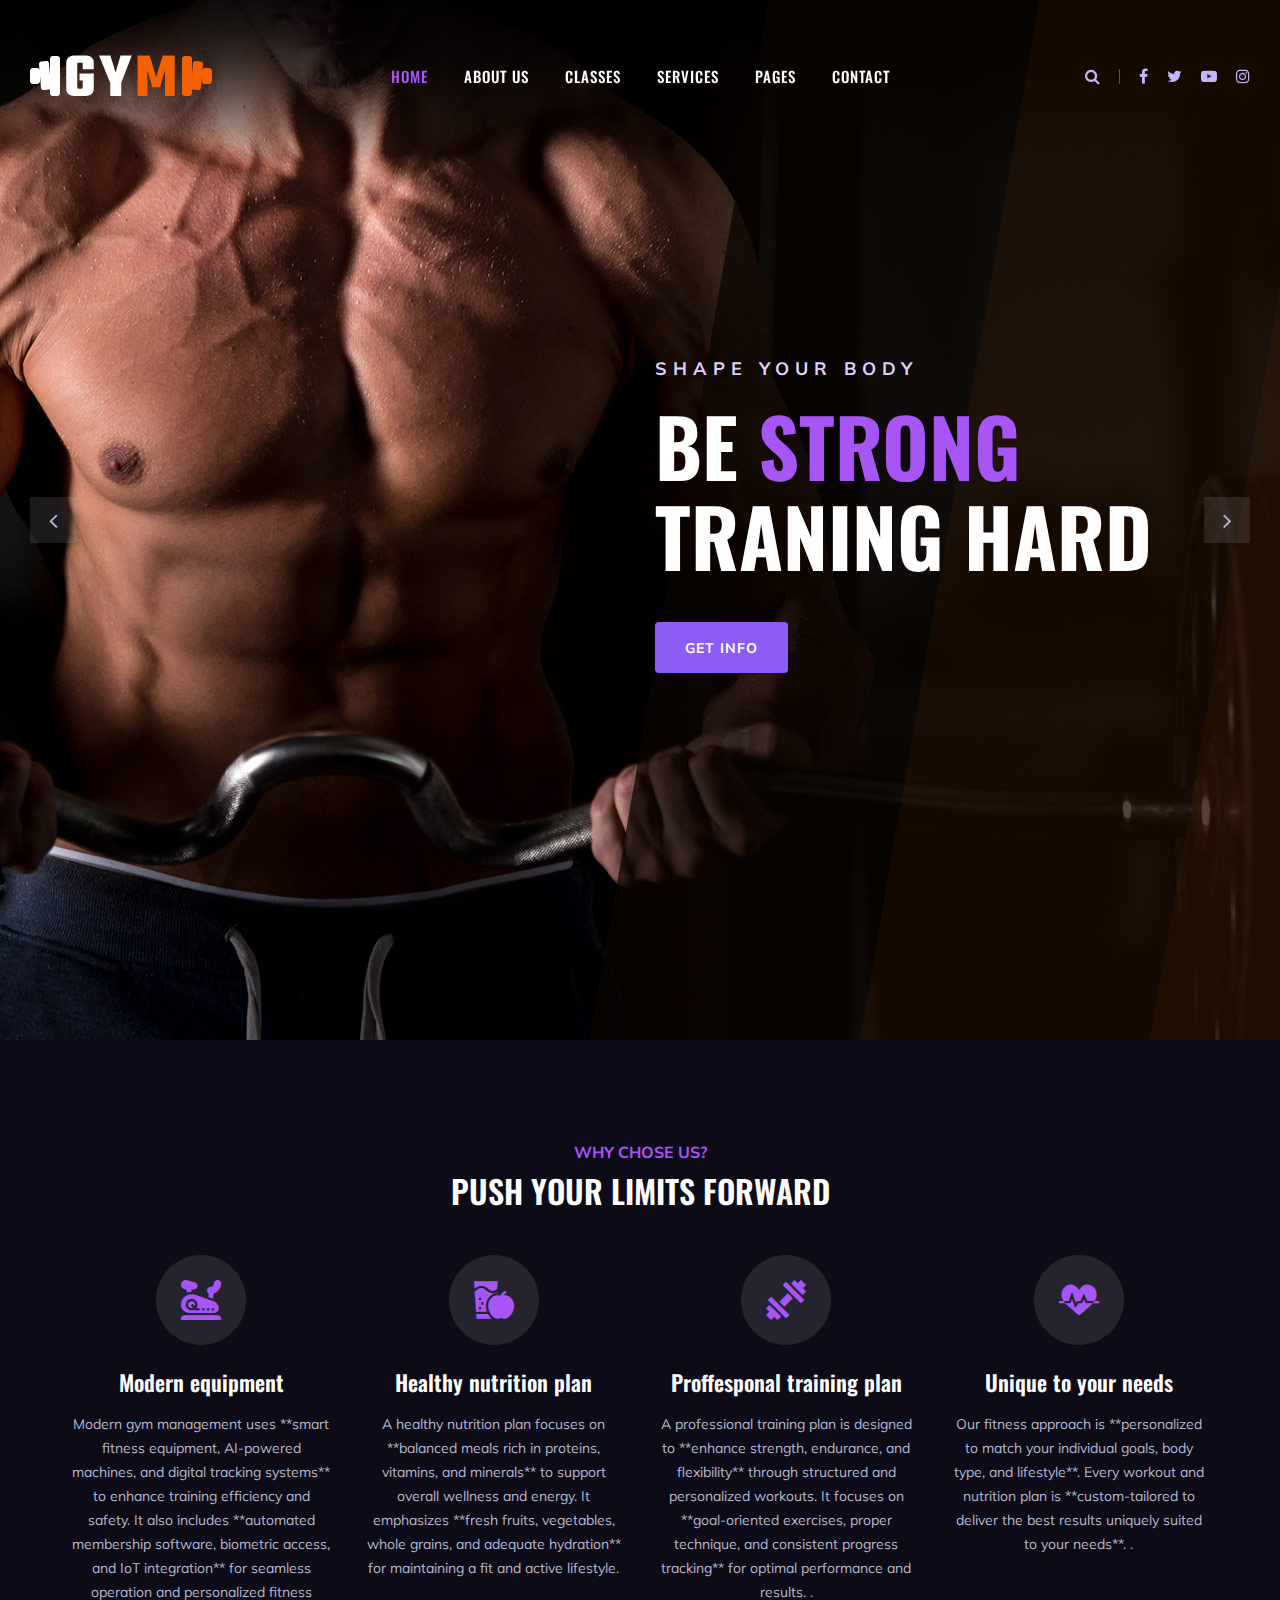
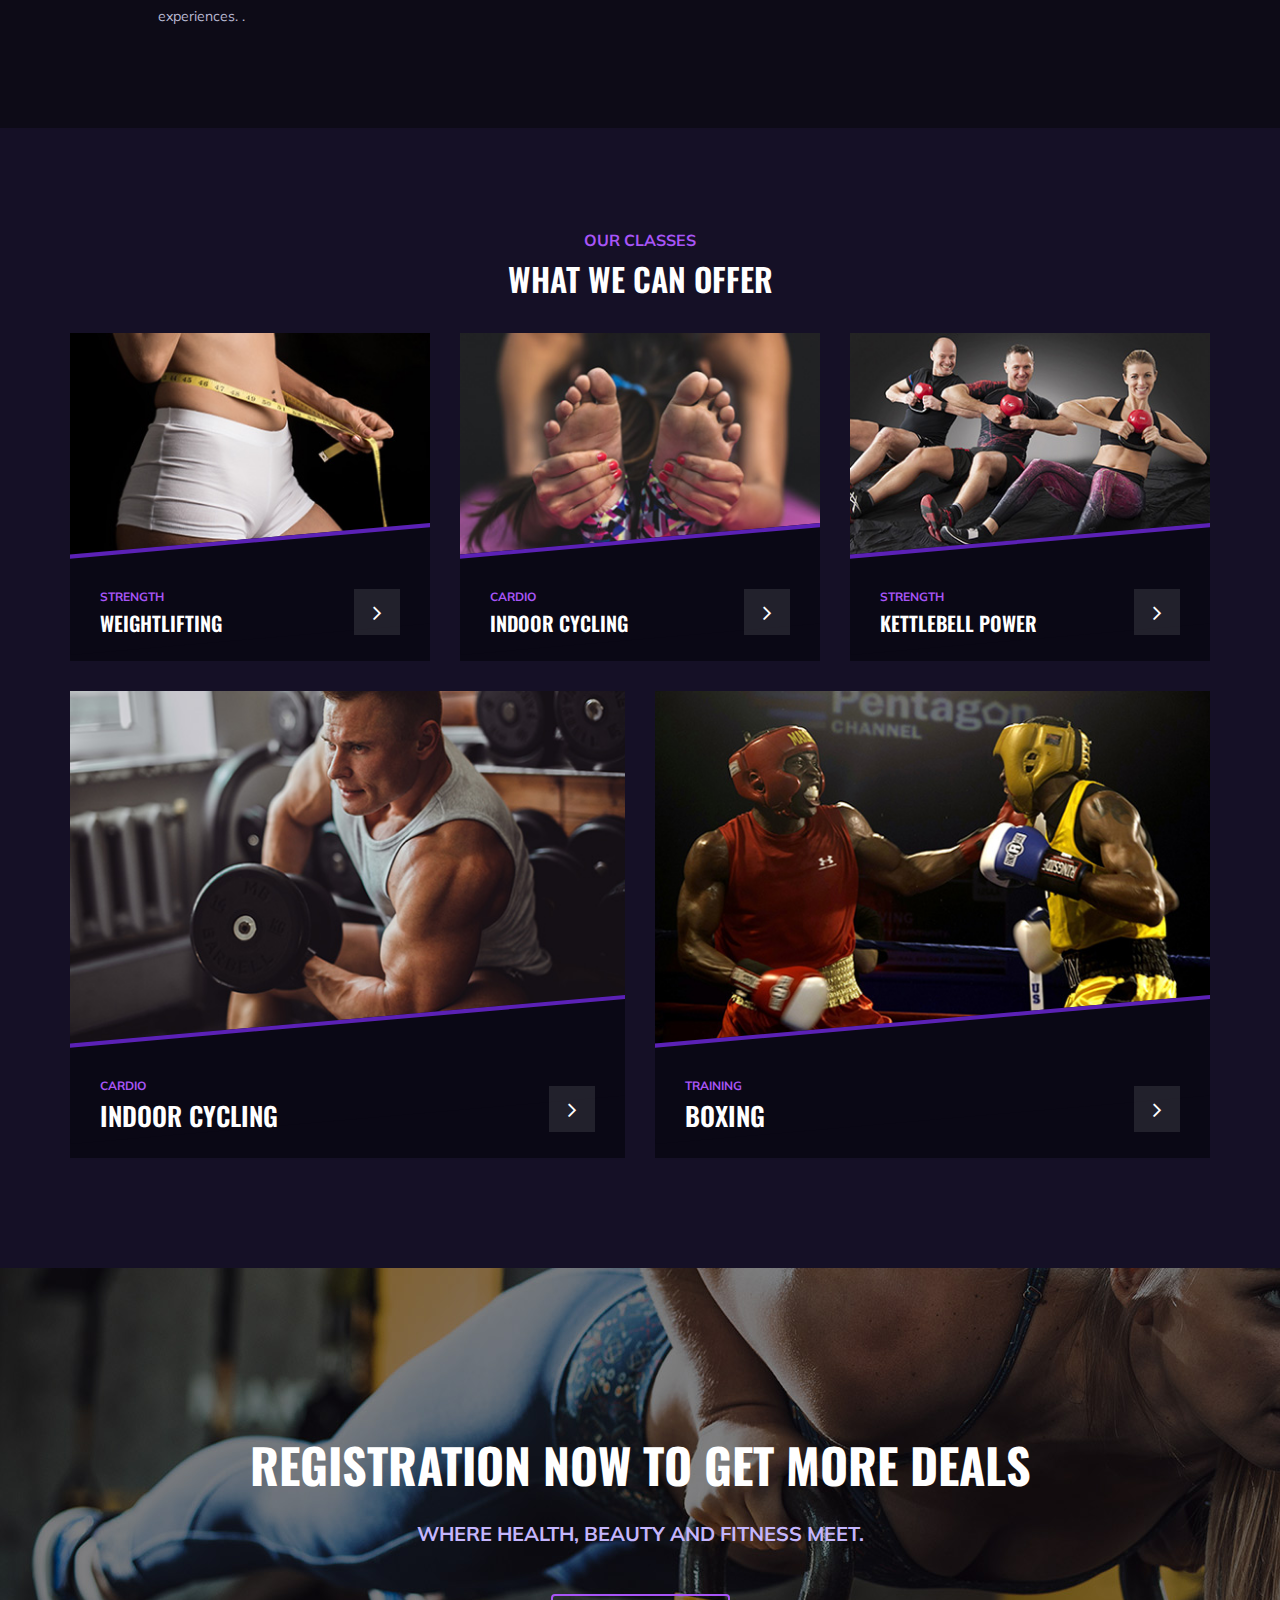
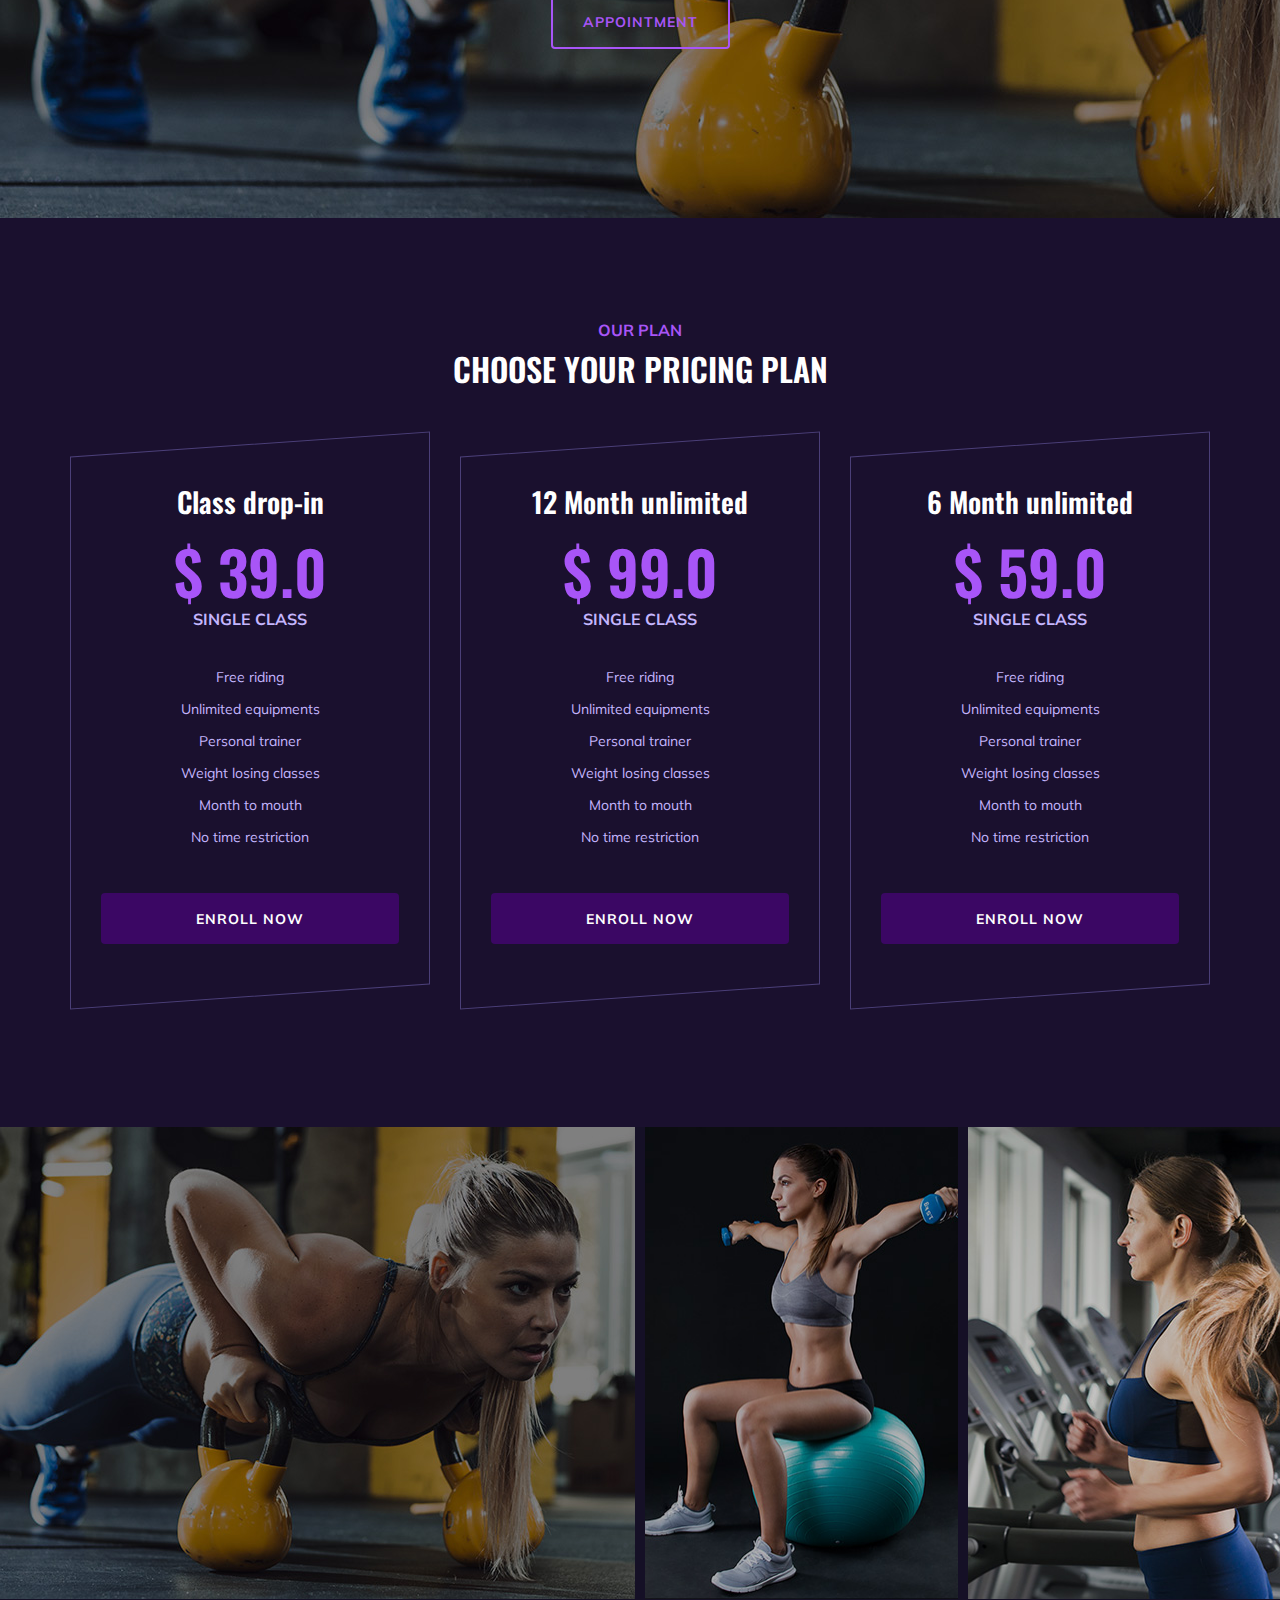
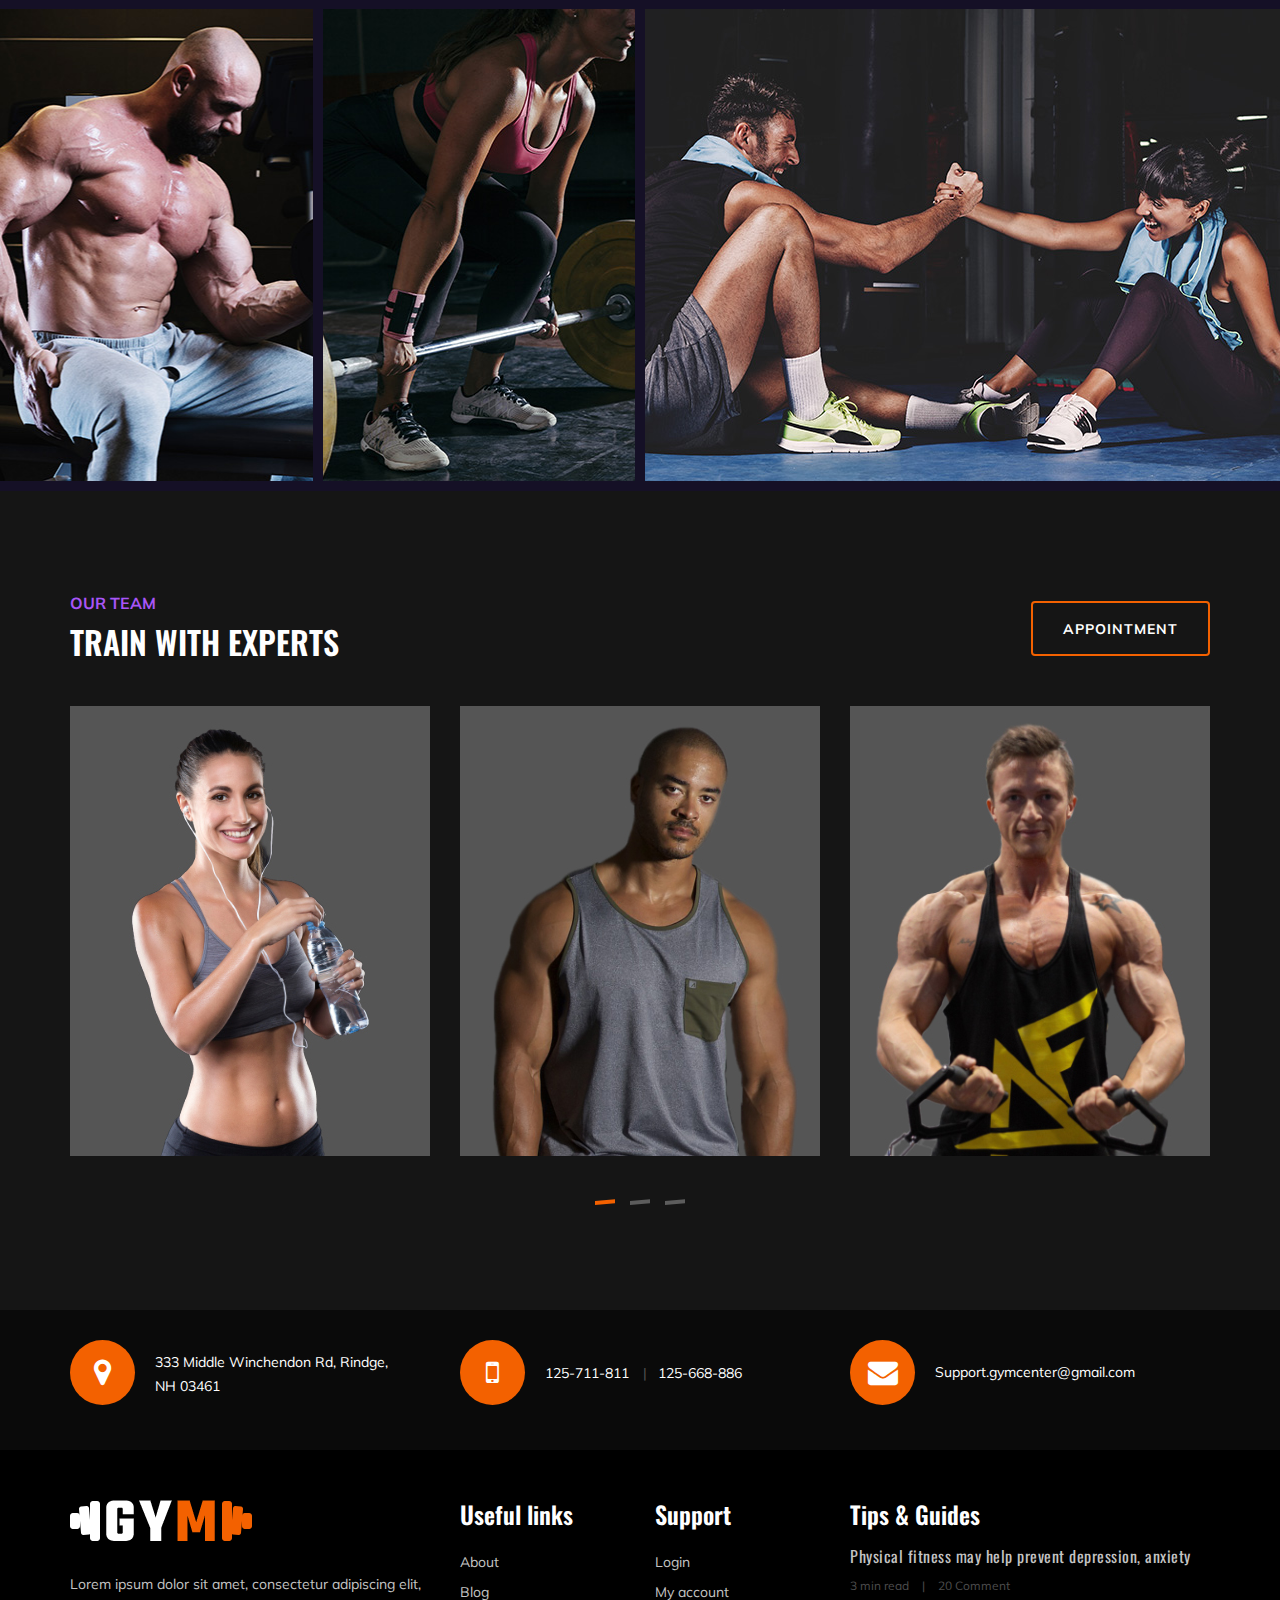
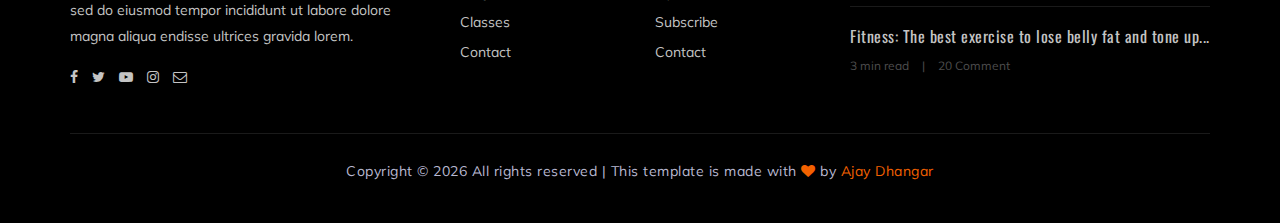
<file: index.html>
<!DOCTYPE html>
<html lang="zxx">

<head>
    <meta charset="UTF-8">
    <meta name="description" content="Shravankumar's | Gym ">
    <meta name="keywords" content="Gym, unica, creative, html">
    <meta name="viewport" content="width=device-width, initial-scale=1.0">
    <meta http-equiv="X-UA-Compatible" content="ie=edge">
    <title>Shravankumar's| Gym </title>

    <!-- Google Font -->
    <link href="https://fonts.googleapis.com/css?family=Muli:300,400,500,600,700,800,900&display=swap" rel="stylesheet">
    <link href="https://fonts.googleapis.com/css?family=Oswald:300,400,500,600,700&display=swap" rel="stylesheet">

    <!-- Css Styles -->
    <link rel="stylesheet" href="./css/bootstrap.min.css" type="text/css">
    <link rel="stylesheet" href="./css/font-awesome.min.css" type="text/css">
    <link rel="stylesheet" href="./css/flaticon.css" type="text/css">
    <link rel="stylesheet" href="./css/owl.carousel.min.css" type="text/css">
    <link rel="stylesheet" href="./css/barfiller.css" type="text/css">
    <link rel="stylesheet" href="./css/magnific-popup.css" type="text/css">
    <link rel="stylesheet" href="./css/slicknav.min.css" type="text/css">
    <link rel="stylesheet" href="./css/style.css" type="text/css">
</head>

<body>
    <!-- Page Preloder -->
    <div id="preloder">
        <div class="loader"></div>
    </div>

    <!-- Offcanvas Menu Section Begin -->
    <div class="offcanvas-menu-overlay"></div>
    <div class="offcanvas-menu-wrapper">
        <div class="canvas-close">
            <i class="fa fa-close"></i>
        </div>
        <div class="canvas-search search-switch">
            <i class="fa fa-search"></i>
        </div>
        <nav class="canvas-menu mobile-menu">
            <ul>
                <li><a href="./index.html">Home</a></li>
                <li><a href="./about-us.html">About Us</a></li>
                <li><a href="./classes.html">Classes</a></li>
                <li><a href="./services.html">Services</a></li>
                <li><a href="./team.html">Our Team</a></li>
                <li><a href="#">Pages</a>
                    <ul class="dropdown">
                        <li><a href="./about-us.html">About us</a></li>
                        <li><a href="./class-timetable.html">Classes timetable</a></li>
                        <li><a href="./bmi-calculator.html">Bmi calculate</a></li>
                        <li><a href="./team.html">Our team</a></li>
                        <li><a href="./gallery.html">Gallery</a></li>
                        <li><a href="./blog.html">Our blog</a></li>
                        <li><a href="./404.html">404</a></li>
                    </ul>
                </li>
                <li><a href="./contact.html">Contact</a></li>
            </ul>
        </nav>
        <div id="mobile-menu-wrap"></div>
        <div class="canvas-social">
            <a href="#"><i class="fa fa-facebook"></i></a>
            <a href="#"><i class="fa fa-twitter"></i></a>
            <a href="#"><i class="fa fa-youtube-play"></i></a>
            <a href="#"><i class="fa fa-instagram"></i></a>
        </div>
    </div>
    <!-- Offcanvas Menu Section End -->

    <!-- Header Section Begin -->
    <header class="header-section">
        <div class="container-fluid">
            <div class="row">
                <div class="col-lg-3">
                    <div class="logo">
                        <a href="./index.html">
                            <img src="./img/logo.png" alt="">
                        </a>
                    </div>
                </div>
                <div class="col-lg-6">
                    <nav class="nav-menu">
                        <ul>
                            <li class="active"><a href="./index.html">Home</a></li>
                            <li><a href="./about-us.html">About Us</a></li>
                            <li><a href="./class-details.html">Classes</a></li>
                            <li><a href="./services.html">Services</a></li>
                            <!-- <li><a href="./team.html">Our Team</a></li> -->
                            <li><a href="#">Pages</a>
                                <ul class="dropdown">
                                    <li><a href="./about-us.html">About us</a></li>
                                    <li><a href="./class-timetable.html">Classes timetable</a></li>
                                    <li><a href="./bmi-calculator.html">Bmi calculate</a></li>
                                    <!-- <li><a href="./team.html">Our team</a></li> -->
                                    <li><a href="./gallery.html">Gallery</a></li>
                                    <li><a href="./blog.html">Our blog</a></li>
                                    <li><a href="./404.html">404</a></li>
                                </ul>
                            </li>
                            <li><a href="./contact.html">Contact</a></li>
                        </ul>
                    </nav>
                </div>
                <div class="col-lg-3">
                    <div class="top-option">
                        <div class="to-search search-switch">
                            <i class="fa fa-search"></i>
                        </div>
                        <div class="to-social">
                            <a href="#"><i class="fa fa-facebook"></i></a>
                            <a href="#"><i class="fa fa-twitter"></i></a>
                            <a href="#"><i class="fa fa-youtube-play"></i></a>
                            <a href="#"><i class="fa fa-instagram"></i></a>
                        </div>
                    </div>
                </div>
            </div>
            <div class="canvas-open">
                <i class="fa fa-bars"></i>
            </div>
        </div>
    </header>
    <!-- Header End -->

    <!-- Hero Section Begin -->
    <section class="hero-section">
        <div class="hs-slider owl-carousel">
            <div class="hs-item set-bg" data-setbg="./img/hero/hero-1.jpg">
                <div class="container">
                    <div class="row">
                        <div class="col-lg-6 offset-lg-6">
                            <div class="hi-text">
                                <span>Shape your body</span>
                                <h1>Be <strong>strong</strong> traning hard</h1>
                                <a href="#" class="primary-btn">Get info</a>
                            </div>
                        </div>
                    </div>
                </div>
            </div>
            <div class="hs-item set-bg" data-setbg="./img/hero/hero-2.jpg">
                <div class="container">
                    <div class="row">
                        <div class="col-lg-6 offset-lg-6">
                            <div class="hi-text">
                                <span>Shape your body</span>
                                <h1>Be <strong>strong</strong> traning hard</h1>
                                <a href="#" class="primary-btn">Get info</a>
                            </div>
                        </div>
                    </div>
                </div>
            </div>
        </div>
    </section>
    <!-- Hero Section End -->

    <!-- ChoseUs Section Begin -->
    <section class="choseus-section spad">
        <div class="container">
            <div class="row">
                <div class="col-lg-12">
                    <div class="section-title">
                        <span>Why chose us?</span>
                        <h2>PUSH YOUR LIMITS FORWARD</h2>
                    </div>
                </div>
            </div>
            <div class="row">
                <div class="col-lg-3 col-sm-6">
                    <div class="cs-item">
                        <span class="flaticon-034-stationary-bike"></span>
                        <h4>Modern equipment</h4>
                        <p>Modern gym management uses **smart fitness equipment, AI-powered machines, and digital tracking systems** to enhance training efficiency and safety. It also includes **automated membership software, biometric access, and IoT integration** for seamless operation and personalized fitness experiences.
.</p>
                    </div>
                </div>
                <div class="col-lg-3 col-sm-6">
                    <div class="cs-item">
                        <span class="flaticon-033-juice"></span>
                        <h4>Healthy nutrition plan</h4>
                        <p>A healthy nutrition plan focuses on **balanced meals rich in proteins, vitamins, and minerals** to support overall wellness and energy. It emphasizes **fresh fruits, vegetables, whole grains, and adequate hydration** for maintaining a fit and active lifestyle.

                        </p>
                    </div>
                </div>
                <div class="col-lg-3 col-sm-6">
                    <div class="cs-item">
                        <span class="flaticon-002-dumbell"></span>
                        <h4>Proffesponal training plan</h4>
                        <p>A professional training plan is designed to **enhance strength, endurance, and flexibility** through structured and personalized workouts. It focuses on **goal-oriented exercises, proper technique, and consistent progress tracking** for optimal performance and results.
.</p>
                    </div>
                </div>
                <div class="col-lg-3 col-sm-6">
                    <div class="cs-item">
                        <span class="flaticon-014-heart-beat"></span>
                        <h4>Unique to your needs</h4>
                        <p>Our fitness approach is **personalized to match your individual goals, body type, and lifestyle**. Every workout and nutrition plan is **custom-tailored to deliver the best results uniquely suited to your needs**.
.
                        </p>
                    </div>
                </div>
            </div>
        </div>
    </section>
    <!-- ChoseUs Section End -->

    <!-- Classes Section Begin -->
    <section class="classes-section spad">
        <div class="container">
            <div class="row">
                <div class="col-lg-12">
                    <div class="section-title">
                        <span>Our Classes</span>
                        <h2>WHAT WE CAN OFFER</h2>
                    </div>
                </div>
            </div>
            <div class="row">
                <div class="col-lg-4 col-md-6">
                    <div class="class-item">
                        <div class="ci-pic">
                            <img src="./img/classes/class-1.jpg" alt="">
                        </div>
                        <div class="ci-text">
                            <span>STRENGTH</span>
                            <h5>Weightlifting</h5>
                            <a href="#"><i class="fa fa-angle-right"></i></a>
                        </div>
                    </div>
                </div>
                <div class="col-lg-4 col-md-6">
                    <div class="class-item">
                        <div class="ci-pic">
                            <img src="./img/classes/class-2.jpg" alt="">
                        </div>
                        <div class="ci-text">
                            <span>Cardio</span>
                            <h5>Indoor cycling</h5>
                            <a href="#"><i class="fa fa-angle-right"></i></a>
                        </div>
                    </div>
                </div>
                <div class="col-lg-4 col-md-6">
                    <div class="class-item">
                        <div class="ci-pic">
                            <img src="./img/classes/class-3.jpg" alt="">
                        </div>
                        <div class="ci-text">
                            <span>STRENGTH</span>
                            <h5>Kettlebell power</h5>
                            <a href="#"><i class="fa fa-angle-right"></i></a>
                        </div>
                    </div>
                </div>
                <div class="col-lg-6 col-md-6">
                    <div class="class-item">
                        <div class="ci-pic">
                            <img src="./img/classes/class-4.jpg" alt="">
                        </div>
                        <div class="ci-text">
                            <span>Cardio</span>
                            <h4>Indoor cycling</h4>
                            <a href="#"><i class="fa fa-angle-right"></i></a>
                        </div>
                    </div>
                </div>
                <div class="col-lg-6">
                    <div class="class-item">
                        <div class="ci-pic">
                            <img src="./img/classes/class-5.jpg" alt="">
                        </div>
                        <div class="ci-text">
                            <span>Training</span>
                            <h4>Boxing</h4>
                            <a href="#"><i class="fa fa-angle-right"></i></a>
                        </div>
                    </div>
                </div>
            </div>
        </div>
    </section>
    <!-- ChoseUs Section End -->

    <!-- Banner Section Begin -->
    <section class="banner-section set-bg" data-setbg="./img/banner-bg.jpg">
        <div class="container">
            <div class="row">
                <div class="col-lg-12 text-center">
                    <div class="bs-text">
                        <h2>registration now to get more deals</h2>
                        <div class="bt-tips">Where health, beauty and fitness meet.</div>
                        <a href="#" class="primary-btn  btn-normal">Appointment</a>
                    </div>
                </div>
            </div>
        </div>
    </section>
    <!-- Banner Section End -->

    <!-- Pricing Section Begin -->
    <section class="pricing-section spad">
        <div class="container">
            <div class="row">
                <div class="col-lg-12">
                    <div class="section-title">
                        <span>Our Plan</span>
                        <h2>Choose your pricing plan</h2>
                    </div>
                </div>
            </div>
            <div class="row justify-content-center">
                <div class="col-lg-4 col-md-8">
                    <div class="ps-item">
                        <h3>Class drop-in</h3>
                        <div class="pi-price">
                            <h2>$ 39.0</h2>
                            <span>SINGLE CLASS</span>
                        </div>
                        <ul>
                            <li>Free riding</li>
                            <li>Unlimited equipments</li>
                            <li>Personal trainer</li>
                            <li>Weight losing classes</li>
                            <li>Month to mouth</li>
                            <li>No time restriction</li>
                        </ul>
                        <a href="#" class="primary-btn pricing-btn">Enroll now</a>
                        <a href="#" class="thumb-icon"><i class="fa fa-picture-o"></i></a>
                    </div>
                </div>
                <div class="col-lg-4 col-md-8">
                    <div class="ps-item">
                        <h3>12 Month unlimited</h3>
                        <div class="pi-price">
                            <h2>$ 99.0</h2>
                            <span>SINGLE CLASS</span>
                        </div>
                        <ul>
                            <li>Free riding</li>
                            <li>Unlimited equipments</li>
                            <li>Personal trainer</li>
                            <li>Weight losing classes</li>
                            <li>Month to mouth</li>
                            <li>No time restriction</li>
                        </ul>
                        <a href="#" class="primary-btn pricing-btn">Enroll now</a>
                        <a href="#" class="thumb-icon"><i class="fa fa-picture-o"></i></a>
                    </div>
                </div>
                <div class="col-lg-4 col-md-8">
                    <div class="ps-item">
                        <h3>6 Month unlimited</h3>
                        <div class="pi-price">
                            <h2>$ 59.0</h2>
                            <span>SINGLE CLASS</span>
                        </div>
                        <ul>
                            <li>Free riding</li>
                            <li>Unlimited equipments</li>
                            <li>Personal trainer</li>
                            <li>Weight losing classes</li>
                            <li>Month to mouth</li>
                            <li>No time restriction</li>
                        </ul>
                        <a href="#" class="primary-btn pricing-btn">Enroll now</a>
                        <a href="#" class="thumb-icon"><i class="fa fa-picture-o"></i></a>
                    </div>
                </div>
            </div>
        </div>
    </section>
    <!-- Pricing Section End -->

    <!-- Gallery Section Begin -->
    <div class="gallery-section">
        <div class="gallery">
            <div class="grid-sizer"></div>
            <div class="gs-item grid-wide set-bg" data-setbg="img/gallery/gallery-1.jpg">
                <a href="./img/gallery/gallery-1.jpg" class="thumb-icon image-popup"><i class="fa fa-picture-o"></i></a>
            </div>
            <div class="gs-item set-bg" data-setbg="img/gallery/gallery-2.jpg">
                <a href="img/gallery/gallery-2.jpg" class="thumb-icon image-popup"><i class="fa fa-picture-o"></i></a>
            </div>
            <div class="gs-item set-bg" data-setbg="img/gallery/gallery-3.jpg">
                <a href="./img/gallery/gallery-3.jpg" class="thumb-icon image-popup"><i class="fa fa-picture-o"></i></a>
            </div>
            <div class="gs-item set-bg" data-setbg="img/gallery/gallery-4.jpg">
                <a href="./img/gallery/gallery-4.jpg" class="thumb-icon image-popup"><i class="fa fa-picture-o"></i></a>
            </div>
            <div class="gs-item set-bg" data-setbg="img/gallery/gallery-5.jpg">
                <a href="./img/gallery/gallery-5.jpg" class="thumb-icon image-popup"><i class="fa fa-picture-o"></i></a>
            </div>
            <div class="gs-item grid-wide set-bg" data-setbg="img/gallery/gallery-6.jpg">
                <a href="./img/gallery/gallery-6.jpg" class="thumb-icon image-popup"><i class="fa fa-picture-o"></i></a>
            </div>
        </div>
    </div>
    <!-- Gallery Section End -->

    <!-- Team Section Begin -->
    <section class="team-section spad">
        <div class="container">
            <div class="row">
                <div class="col-lg-12">
                    <div class="team-title">
                        <div class="section-title">
                            <span>Our Team</span>
                            <h2>TRAIN WITH EXPERTS</h2>
                        </div>
                        <a href="#" class="primary-btn btn-normal appoinment-btn">appointment</a>
                    </div>
                </div>
            </div>
            <div class="row">
                <div class="ts-slider owl-carousel">
                    <div class="col-lg-4">
                        <div class="ts-item set-bg" data-setbg="./img/team/team-1.jpg">
                            <div class="ts_text">
                                <h4>Athart Rachel</h4>
                                <span>Gym Trainer</span>
                            </div>
                        </div>
                    </div>
                    <div class="col-lg-4">
                        <div class="ts-item set-bg" data-setbg="./img/team/team-2.jpg">
                            <div class="ts_text">
                                <h4>Athart Rachel</h4>
                                <span>Gym Trainer</span>
                            </div>
                        </div>
                    </div>
                    <div class="col-lg-4">
                        <div class="ts-item set-bg" data-setbg="./img/team/team-3.jpg">
                            <div class="ts_text">
                                <h4>Athart Rachel</h4>
                                <span>Gym Trainer</span>
                            </div>
                        </div>
                    </div>
                    <div class="col-lg-4">
                        <div class="ts-item set-bg" data-setbg="./img/team/team-4.jpg">
                            <div class="ts_text">
                                <h4>Athart Rachel</h4>
                                <span>Gym Trainer</span>
                            </div>
                        </div>
                    </div>
                    <div class="col-lg-4">
                        <div class="ts-item set-bg" data-setbg="./img/team/team-5.jpg">
                            <div class="ts_text">
                                <h4>Athart Rachel</h4>
                                <span>Gym Trainer</span>
                            </div>
                        </div>
                    </div>
                    <div class="col-lg-4">
                        <div class="ts-item set-bg" data-setbg="./img/team/team-6.jpg">
                            <div class="ts_text">
                                <h4>Athart Rachel</h4>
                                <span>Gym Trainer</span>
                            </div>
                        </div>
                    </div>
                </div>
            </div>
        </div>
    </section>
    <!-- Team Section End -->

    <!-- Get In Touch Section Begin -->
    <div class="gettouch-section">
        <div class="container">
            <div class="row">
                <div class="col-md-4">
                    <div class="gt-text">
                        <i class="fa fa-map-marker"></i>
                        <p>333 Middle Winchendon Rd, Rindge,<br/> NH 03461</p>
                    </div>
                </div>
                <div class="col-md-4">
                    <div class="gt-text">
                        <i class="fa fa-mobile"></i>
                        <ul>
                            <li>125-711-811</li>
                            <li>125-668-886</li>
                        </ul>
                    </div>
                </div>
                <div class="col-md-4">
                    <div class="gt-text email">
                        <i class="fa fa-envelope"></i>
                        <p>Support.gymcenter@gmail.com</p>
                    </div>
                </div>
            </div>
        </div>
    </div>
    <!-- Get In Touch Section End -->

    <!-- Footer Section Begin -->
    <section class="footer-section">
        <div class="container">
            <div class="row">
                <div class="col-lg-4">
                    <div class="fs-about">
                        <div class="fa-logo">
                            <a href="#"><img src="./img/logo.png" alt=""></a>
                        </div>
                        <p>Lorem ipsum dolor sit amet, consectetur adipiscing elit, sed do eiusmod tempor incididunt ut labore dolore magna aliqua endisse ultrices gravida lorem.</p>
                        <div class="fa-social">
                            <a href="#"><i class="fa fa-facebook"></i></a>
                            <a href="#"><i class="fa fa-twitter"></i></a>
                            <a href="#"><i class="fa fa-youtube-play"></i></a>
                            <a href="#"><i class="fa fa-instagram"></i></a>
                            <a href="#"><i class="fa  fa-envelope-o"></i></a>
                        </div>
                    </div>
                </div>
                <div class="col-lg-2 col-md-3 col-sm-6">
                    <div class="fs-widget">
                        <h4>Useful links</h4>
                        <ul>
                            <li><a href="#">About</a></li>
                            <li><a href="#">Blog</a></li>
                            <li><a href="#">Classes</a></li>
                            <li><a href="#">Contact</a></li>
                        </ul>
                    </div>
                </div>
                <div class="col-lg-2 col-md-3 col-sm-6">
                    <div class="fs-widget">
                        <h4>Support</h4>
                        <ul>
                            <li><a href="#">Login</a></li>
                            <li><a href="#">My account</a></li>
                            <li><a href="#">Subscribe</a></li>
                            <li><a href="#">Contact</a></li>
                        </ul>
                    </div>
                </div>
                <div class="col-lg-4 col-md-6">
                    <div class="fs-widget">
                        <h4>Tips & Guides</h4>
                        <div class="fw-recent">
                            <h6><a href="#">Physical fitness may help prevent depression, anxiety</a></h6>
                            <ul>
                                <li>3 min read</li>
                                <li>20 Comment</li>
                            </ul>
                        </div>
                        <div class="fw-recent">
                            <h6><a href="#">Fitness: The best exercise to lose belly fat and tone up...</a></h6>
                            <ul>
                                <li>3 min read</li>
                                <li>20 Comment</li>
                            </ul>
                        </div>
                    </div>
                </div>
            </div>
            <div class="row">
                <div class="col-lg-12 text-center">
                    <div class="copyright-text">
                        <p>
                            <!-- Link back to Colorlib can't be removed. Template is licensed under CC BY 3.0. -->
                            Copyright &copy;
                            <script>
                                document.write(new Date().getFullYear());
                            </script> All rights reserved | This template is made with <i class="fa fa-heart" aria-hidden="true"></i> by <a href="https://ajay-dhangar.github.io/Responsive-portfolio-website.github.io/" target="_blank">Ajay Dhangar</a>
                            <!-- Link back to Colorlib can't be removed. Template is licensed under CC BY 3.0. -->
                        </p>
                    </div>
                </div>
            </div>
        </div>
    </section>
    <!-- Footer Section End -->

    <!-- Search model Begin -->
    <div class="search-model">
        <div class="h-100 d-flex align-items-center justify-content-center">
            <div class="search-close-switch">+</div>
            <form class="search-model-form">
                <input type="text" id="search-input" placeholder="Search here.....">
            </form>
        </div>
    </div>
    <!-- Search model end -->

    <!-- Js Plugins -->
    <script src="./js/jquery-3.3.1.min.js"></script>
    <script src="./js/bootstrap.min.js"></script>
    <script src="./js/jquery.magnific-popup.min.js"></script>
    <script src="./js/masonry.pkgd.min.js"></script>
    <script src="./js/jquery.barfiller.js"></script>
    <script src="./js/jquery.slicknav.js"></script>
    <script src="./js/owl.carousel.min.js"></script>
    <script src="./js/main.js"></script>



</body>

</html>
</file>
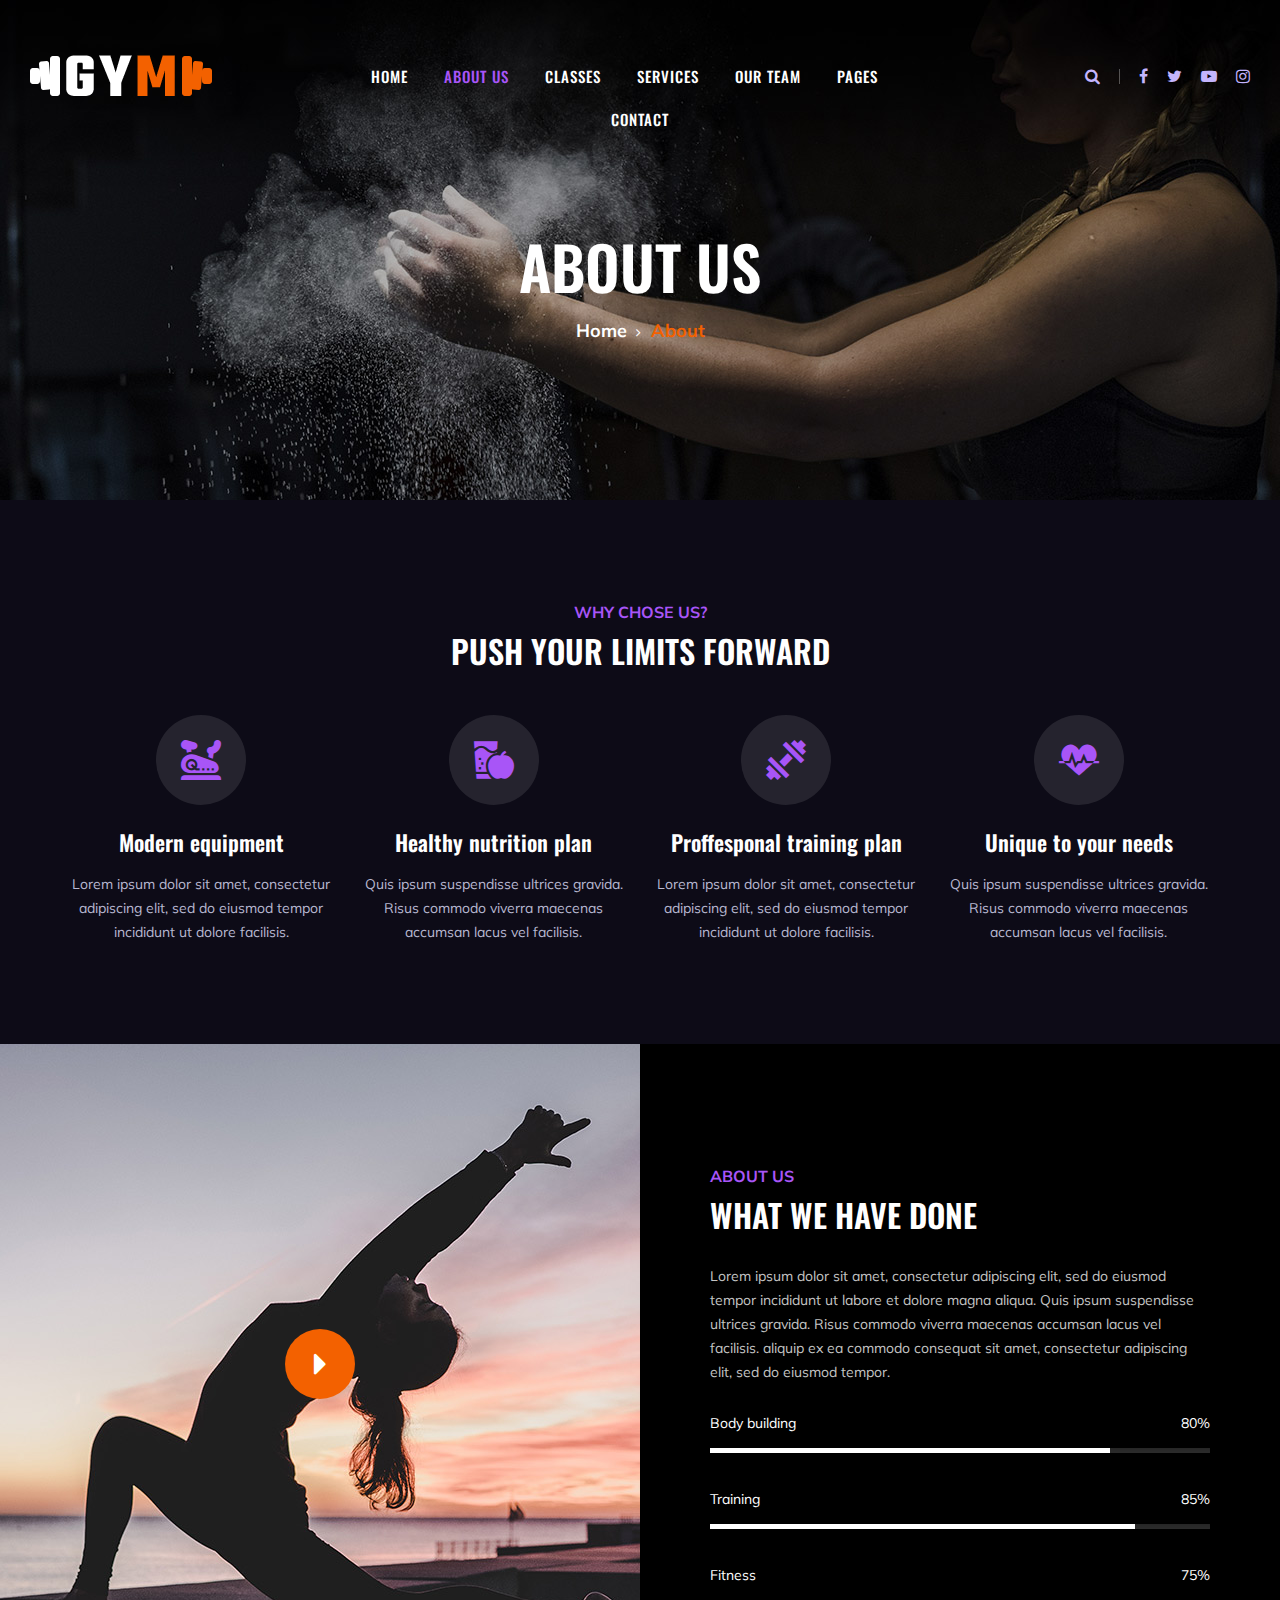
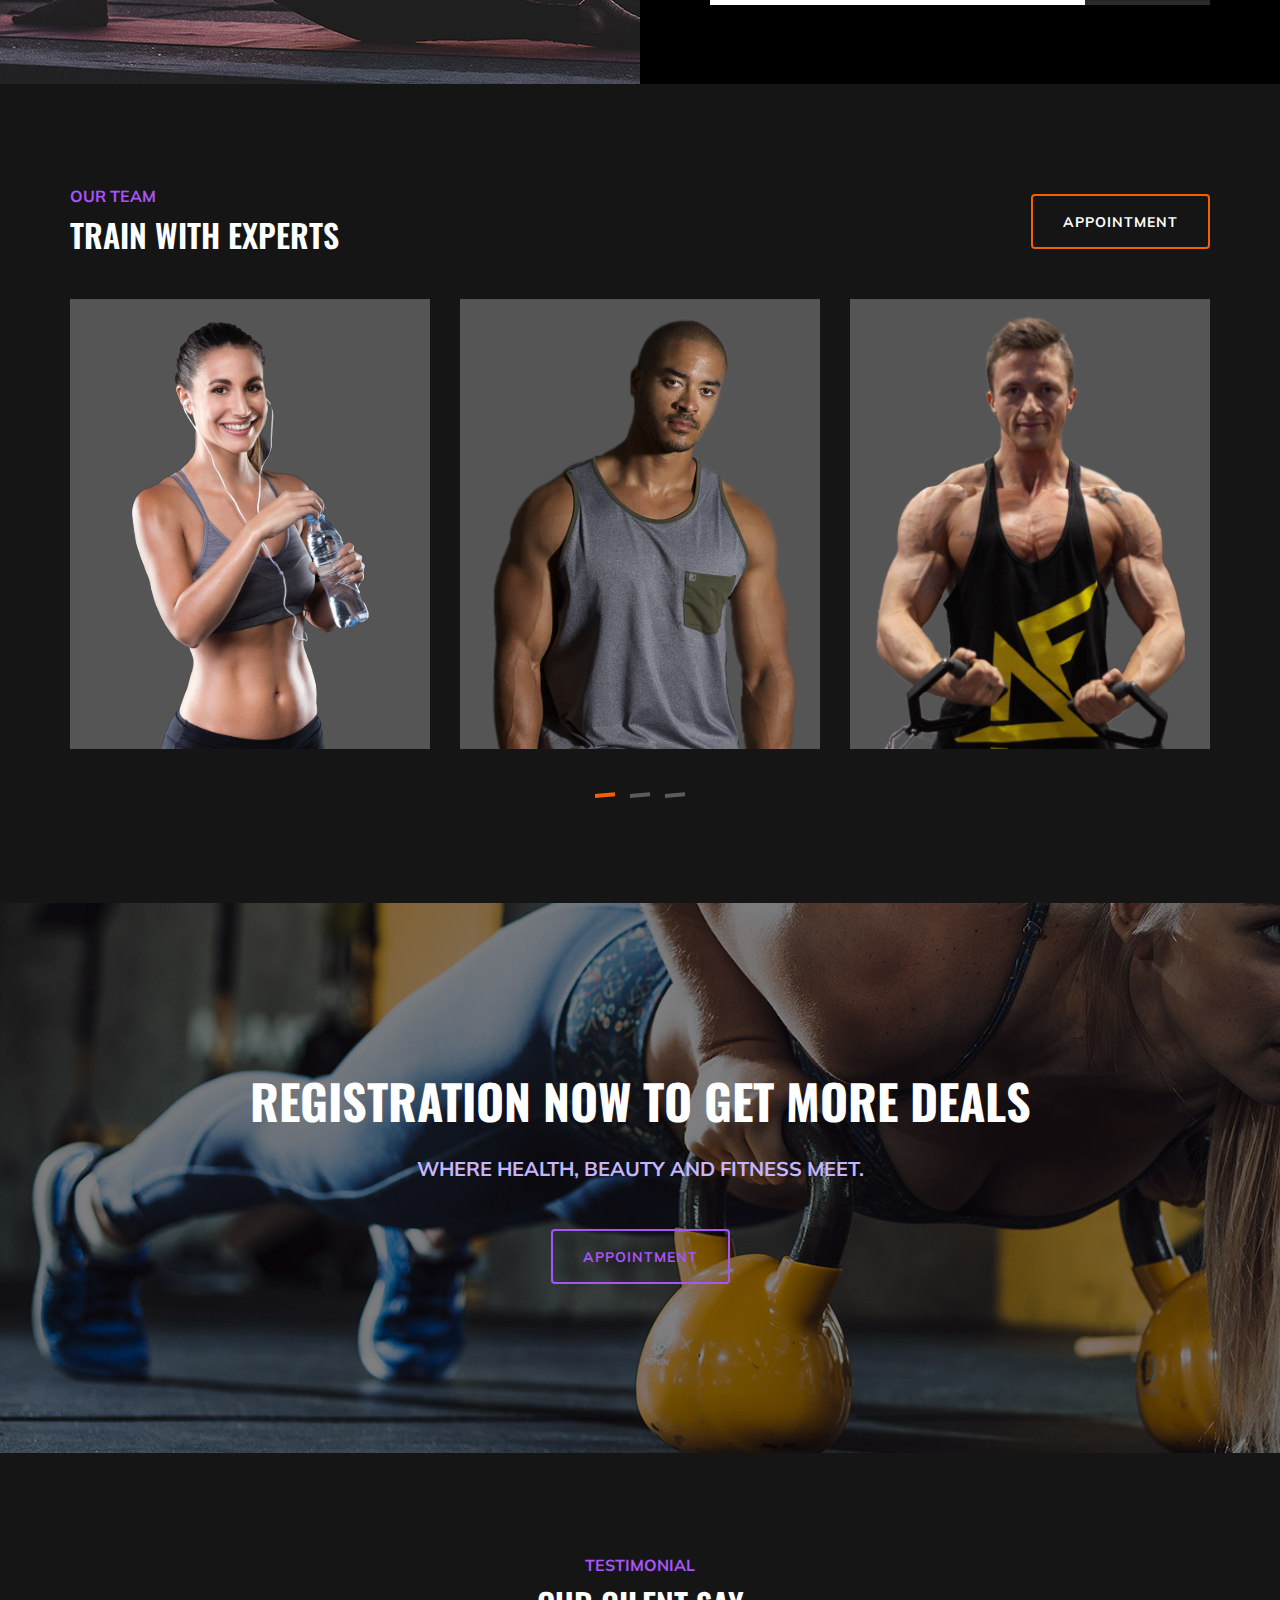
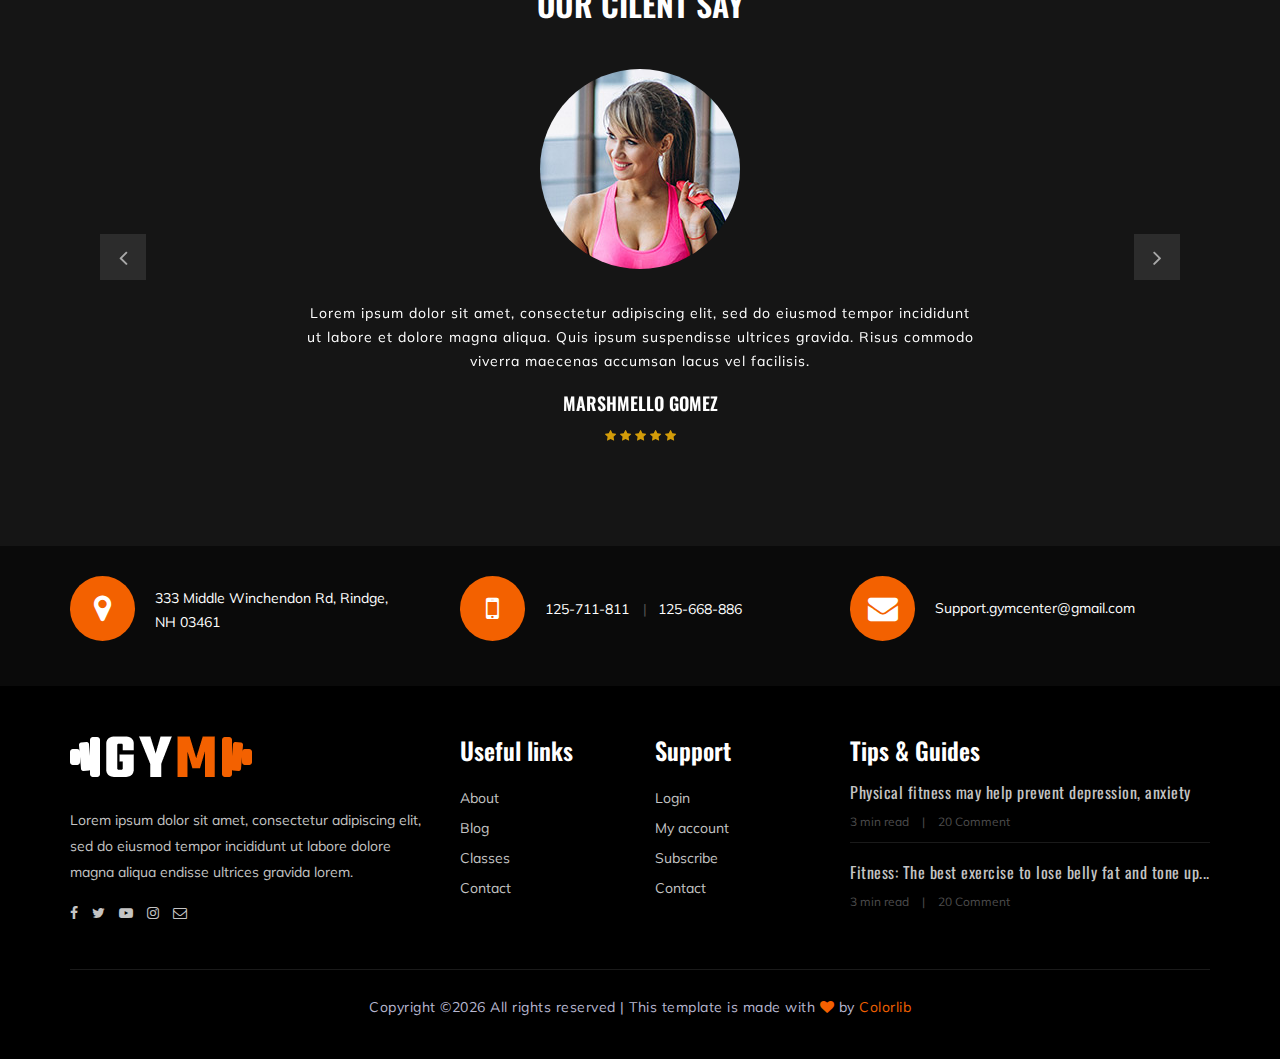
<file: about-us.html>
<!DOCTYPE html>
<html lang="zxx">

<head>
    <meta charset="UTF-8">
    <meta name="description" content="Gym Template">
    <meta name="keywords" content="Gym, unica, creative, html">
    <meta name="viewport" content="width=device-width, initial-scale=1.0">
    <meta http-equiv="X-UA-Compatible" content="ie=edge">
    <title>Gym | Template</title>

    <!-- Google Font -->
    <link href="https://fonts.googleapis.com/css?family=Muli:300,400,500,600,700,800,900&display=swap" rel="stylesheet">
    <link href="https://fonts.googleapis.com/css?family=Oswald:300,400,500,600,700&display=swap" rel="stylesheet">

    <!-- Css Styles -->
    <link rel="stylesheet" href="css/bootstrap.min.css" type="text/css">
    <link rel="stylesheet" href="css/font-awesome.min.css" type="text/css">
    <link rel="stylesheet" href="css/flaticon.css" type="text/css">
    <link rel="stylesheet" href="css/owl.carousel.min.css" type="text/css">
    <link rel="stylesheet" href="css/barfiller.css" type="text/css">
    <link rel="stylesheet" href="css/magnific-popup.css" type="text/css">
    <link rel="stylesheet" href="css/slicknav.min.css" type="text/css">
    <link rel="stylesheet" href="css/style.css" type="text/css">
</head>

<body>
    <!-- Page Preloder -->
    <div id="preloder">
        <div class="loader"></div>
    </div>

 <!-- Offcanvas Menu Section Begin -->
    <div class="offcanvas-menu-overlay"></div>
    <div class="offcanvas-menu-wrapper">
        <div class="canvas-close">
            <i class="fa fa-close"></i>
        </div>
        <div class="canvas-search search-switch">
            <i class="fa fa-search"></i>
        </div>
        <nav class="canvas-menu mobile-menu">
            <ul>
                <li><a href="./index.html">Home</a></li>
                <li><a href="./about-us.html">About Us</a></li>
                <li><a href="./classes.html">Classes</a></li>
                <li><a href="./services.html">Services</a></li>
                <li><a href="./team.html">Our Team</a></li>
                <li><a href="#">Pages</a>
                    <ul class="dropdown">
                        <li><a href="./about-us.html">About us</a></li>
                        <li><a href="./class-timetable.html">Classes timetable</a></li>
                        <li><a href="./bmi-calculator.html">Bmi calculate</a></li>
                        <li><a href="./team.html">Our team</a></li>
                        <li><a href="./gallery.html">Gallery</a></li>
                        <li><a href="./blog.html">Our blog</a></li>
                        <li><a href="./404.html">404</a></li>
                    </ul>
                </li>
                <li><a href="./contact.html">Contact</a></li>
            </ul>
        </nav>
        <div id="mobile-menu-wrap"></div>
        <div class="canvas-social">
            <a href="#"><i class="fa fa-facebook"></i></a>
            <a href="#"><i class="fa fa-twitter"></i></a>
            <a href="#"><i class="fa fa-youtube-play"></i></a>
            <a href="#"><i class="fa fa-instagram"></i></a>
        </div>
    </div>
    <!-- Offcanvas Menu Section End -->

    <!-- Header Section Begin -->
    <header class="header-section">
        <div class="container-fluid">
            <div class="row">
                <div class="col-lg-3">
                    <div class="logo">
                        <a href="./index.html">
                            <img src="img/logo.png" alt="">
                        </a>
                    </div>
                </div>
                <div class="col-lg-6">
                    <nav class="nav-menu">
                        <ul>
                            <li><a href="./index.html">Home</a></li>
                            <li class="active"><a href="./about-us.html">About Us</a></li>
                            <li><a href="./class-details.html">Classes</a></li>
                            <li><a href="./services.html">Services</a></li>
                            <li><a href="./team.html">Our Team</a></li>
                            <li><a href="#">Pages</a>
                                <ul class="dropdown">
                                    <li><a href="./about-us.html">About us</a></li>
                                    <li><a href="./class-timetable.html">Classes timetable</a></li>
                                    <li><a href="./bmi-calculator.html">Bmi calculate</a></li>
                                    <li><a href="./team.html">Our team</a></li>
                                    <li><a href="./gallery.html">Gallery</a></li>
                                    <li><a href="./blog.html">Our blog</a></li>
                                    <li><a href="./404.html">404</a></li>
                                </ul>
                            </li>
                            <li><a href="./contact.html">Contact</a></li>
                        </ul>
                    </nav>
                </div>
                <div class="col-lg-3">
                    <div class="top-option">
                        <div class="to-search search-switch">
                            <i class="fa fa-search"></i>
                        </div>
                        <div class="to-social">
                            <a href="#"><i class="fa fa-facebook"></i></a>
                            <a href="#"><i class="fa fa-twitter"></i></a>
                            <a href="#"><i class="fa fa-youtube-play"></i></a>
                            <a href="#"><i class="fa fa-instagram"></i></a>
                        </div>
                    </div>
                </div>
            </div>
            <div class="canvas-open">
                <i class="fa fa-bars"></i>
            </div>
        </div>
    </header>
    <!-- Header End -->

    <!-- Breadcrumb Section Begin -->
    <section class="breadcrumb-section set-bg" data-setbg="img/breadcrumb-bg.jpg">
        <div class="container">
            <div class="row">
                <div class="col-lg-12 text-center">
                    <div class="breadcrumb-text">
                        <h2>About us</h2>
                        <div class="bt-option">
                            <a href="./index.html">Home</a>
                            <span>About</span>
                        </div>
                    </div>
                </div>
            </div>
        </div>
    </section>
    <!-- Breadcrumb Section End -->

    <!-- ChoseUs Section Begin -->
    <section class="choseus-section spad">
        <div class="container">
            <div class="row">
                <div class="col-lg-12">
                    <div class="section-title">
                        <span>Why chose us?</span>
                        <h2>PUSH YOUR LIMITS FORWARD</h2>
                    </div>
                </div>
            </div>
            <div class="row">
                <div class="col-lg-3 col-sm-6">
                    <div class="cs-item">
                        <span class="flaticon-034-stationary-bike"></span>
                        <h4>Modern equipment</h4>
                        <p>Lorem ipsum dolor sit amet, consectetur adipiscing elit, sed do eiusmod tempor incididunt ut
                            dolore facilisis.</p>
                    </div>
                </div>
                <div class="col-lg-3 col-sm-6">
                    <div class="cs-item">
                        <span class="flaticon-033-juice"></span>
                        <h4>Healthy nutrition plan</h4>
                        <p>Quis ipsum suspendisse ultrices gravida. Risus commodo viverra maecenas accumsan lacus vel
                            facilisis.</p>
                    </div>
                </div>
                <div class="col-lg-3 col-sm-6">
                    <div class="cs-item">
                        <span class="flaticon-002-dumbell"></span>
                        <h4>Proffesponal training plan</h4>
                        <p>Lorem ipsum dolor sit amet, consectetur adipiscing elit, sed do eiusmod tempor incididunt ut
                            dolore facilisis.</p>
                    </div>
                </div>
                <div class="col-lg-3 col-sm-6">
                    <div class="cs-item">
                        <span class="flaticon-014-heart-beat"></span>
                        <h4>Unique to your needs</h4>
                        <p>Quis ipsum suspendisse ultrices gravida. Risus commodo viverra maecenas accumsan lacus vel
                            facilisis.</p>
                    </div>
                </div>
            </div>
        </div>
    </section>
    <!-- ChoseUs Section End -->

    <!-- About US Section Begin -->
    <section class="aboutus-section">
        <div class="container-fluid">
            <div class="row">
                <div class="col-lg-6 p-0">
                    <div class="about-video set-bg" data-setbg="img/about-us.jpg">
                        <a href="https://www.youtube.com/watch?v=EzKkl64rRbM" class="play-btn video-popup"><i
                                class="fa fa-caret-right"></i></a>
                    </div>
                </div>
                <div class="col-lg-6 p-0">
                    <div class="about-text">
                        <div class="section-title">
                            <span>About Us</span>
                            <h2>What we have done</h2>
                        </div>
                        <div class="at-desc">
                            <p>Lorem ipsum dolor sit amet, consectetur adipiscing elit, sed do eiusmod tempor incididunt
                                ut labore et dolore magna aliqua. Quis ipsum suspendisse ultrices gravida. Risus commodo
                                viverra maecenas accumsan lacus vel facilisis. aliquip ex ea commodo consequat sit amet,
                                consectetur adipiscing elit, sed do eiusmod tempor.</p>
                        </div>
                        <div class="about-bar">
                            <div class="ab-item">
                                <p>Body building</p>
                                <div id="bar1" class="barfiller">
                                    <span class="fill" data-percentage="80"></span>
                                    <div class="tipWrap">
                                        <span class="tip"></span>
                                    </div>
                                </div>
                            </div>
                            <div class="ab-item">
                                <p>Training</p>
                                <div id="bar2" class="barfiller">
                                    <span class="fill" data-percentage="85"></span>
                                    <div class="tipWrap">
                                        <span class="tip"></span>
                                    </div>
                                </div>
                            </div>
                            <div class="ab-item">
                                <p>Fitness</p>
                                <div id="bar3" class="barfiller">
                                    <span class="fill" data-percentage="75"></span>
                                    <div class="tipWrap">
                                        <span class="tip"></span>
                                    </div>
                                </div>
                            </div>
                        </div>
                    </div>
                </div>
            </div>
        </div>
    </section>
    <!-- About US Section End -->

    <!-- Team Section Begin -->
    <section class="team-section spad">
        <div class="container">
            <div class="row">
                <div class="col-lg-12">
                    <div class="team-title">
                        <div class="section-title">
                            <span>Our Team</span>
                            <h2>TRAIN WITH EXPERTS</h2>
                        </div>
                        <a href="#" class="primary-btn btn-normal appoinment-btn">appointment</a>
                    </div>
                </div>
            </div>
            <div class="row">
                <div class="ts-slider owl-carousel">
                    <div class="col-lg-4">
                        <div class="ts-item set-bg" data-setbg="img/team/team-1.jpg">
                            <div class="ts_text">
                                <h4>Athart Rachel</h4>
                                <span>Gym Trainer</span>
                            </div>
                        </div>
                    </div>
                    <div class="col-lg-4">
                        <div class="ts-item set-bg" data-setbg="img/team/team-2.jpg">
                            <div class="ts_text">
                                <h4>Athart Rachel</h4>
                                <span>Gym Trainer</span>
                            </div>
                        </div>
                    </div>
                    <div class="col-lg-4">
                        <div class="ts-item set-bg" data-setbg="img/team/team-3.jpg">
                            <div class="ts_text">
                                <h4>Athart Rachel</h4>
                                <span>Gym Trainer</span>
                            </div>
                        </div>
                    </div>
                    <div class="col-lg-4">
                        <div class="ts-item set-bg" data-setbg="img/team/team-4.jpg">
                            <div class="ts_text">
                                <h4>Athart Rachel</h4>
                                <span>Gym Trainer</span>
                            </div>
                        </div>
                    </div>
                    <div class="col-lg-4">
                        <div class="ts-item set-bg" data-setbg="img/team/team-5.jpg">
                            <div class="ts_text">
                                <h4>Athart Rachel</h4>
                                <span>Gym Trainer</span>
                            </div>
                        </div>
                    </div>
                    <div class="col-lg-4">
                        <div class="ts-item set-bg" data-setbg="img/team/team-6.jpg">
                            <div class="ts_text">
                                <h4>Athart Rachel</h4>
                                <span>Gym Trainer</span>
                            </div>
                        </div>
                    </div>
                </div>
            </div>
        </div>
    </section>
    <!-- Team Section End -->

    <!-- Banner Section Begin -->
    <section class="banner-section set-bg" data-setbg="img/banner-bg.jpg">
        <div class="container">
            <div class="row">
                <div class="col-lg-12 text-center">
                    <div class="bs-text">
                        <h2>registration now to get more deals</h2>
                        <div class="bt-tips">Where health, beauty and fitness meet.</div>
                        <a href="#" class="primary-btn  btn-normal">Appointment</a>
                    </div>
                </div>
            </div>
        </div>
    </section>
    <!-- Banner Section End -->

    <!-- Testimonial Section Begin -->
    <section class="testimonial-section spad">
        <div class="container">
            <div class="row">
                <div class="col-lg-12">
                    <div class="section-title">
                        <span>Testimonial</span>
                        <h2>Our cilent say</h2>
                    </div>
                </div>
            </div>
            <div class="ts_slider owl-carousel">
                <div class="ts_item">
                    <div class="row">
                        <div class="col-lg-12 text-center">
                            <div class="ti_pic">
                                <img src="img/testimonial/testimonial-1.jpg" alt="">
                            </div>
                            <div class="ti_text">
                                <p>Lorem ipsum dolor sit amet, consectetur adipiscing elit, sed do eiusmod tempor
                                    incididunt<br /> ut labore et dolore magna aliqua. Quis ipsum suspendisse ultrices
                                    gravida. Risus commodo<br /> viverra maecenas accumsan lacus vel facilisis.</p>
                                <h5>Marshmello Gomez</h5>
                                <div class="tt-rating">
                                    <i class="fa fa-star"></i>
                                    <i class="fa fa-star"></i>
                                    <i class="fa fa-star"></i>
                                    <i class="fa fa-star"></i>
                                    <i class="fa fa-star"></i>
                                </div>
                            </div>
                        </div>
                    </div>
                </div>
                <div class="ts_item">
                    <div class="row">
                        <div class="col-lg-12 text-center">
                            <div class="ti_pic">
                                <img src="img/testimonial/testimonial-2.jpg" alt="">
                            </div>
                            <div class="ti_text">
                                <p>Lorem ipsum dolor sit amet, consectetur adipiscing elit, sed do eiusmod tempor
                                    incididunt<br /> ut labore et dolore magna aliqua. Quis ipsum suspendisse ultrices
                                    gravida. Risus commodo<br /> viverra maecenas accumsan lacus vel facilisis.</p>
                                <h5>Marshmello Gomez</h5>
                                <div class="tt-rating">
                                    <i class="fa fa-star"></i>
                                    <i class="fa fa-star"></i>
                                    <i class="fa fa-star"></i>
                                    <i class="fa fa-star"></i>
                                    <i class="fa fa-star"></i>
                                </div>
                            </div>
                        </div>
                    </div>
                </div>
            </div>
        </div>
    </section>
    <!-- Testimonial Section End -->

    <!-- Get In Touch Section Begin -->
    <div class="gettouch-section">
        <div class="container">
            <div class="row">
                <div class="col-md-4">
                    <div class="gt-text">
                        <i class="fa fa-map-marker"></i>
                        <p>333 Middle Winchendon Rd, Rindge,<br/> NH 03461</p>
                    </div>
                </div>
                <div class="col-md-4">
                    <div class="gt-text">
                        <i class="fa fa-mobile"></i>
                        <ul>
                            <li>125-711-811</li>
                            <li>125-668-886</li>
                        </ul>
                    </div>
                </div>
                <div class="col-md-4">
                    <div class="gt-text email">
                        <i class="fa fa-envelope"></i>
                        <p>Support.gymcenter@gmail.com</p>
                    </div>
                </div>
            </div>
        </div>
    </div>
    <!-- Get In Touch Section End -->

    <!-- Footer Section Begin -->
    <section class="footer-section">
        <div class="container">
            <div class="row">
                <div class="col-lg-4">
                    <div class="fs-about">
                        <div class="fa-logo">
                            <a href="#"><img src="img/logo.png" alt=""></a>
                        </div>
                        <p>Lorem ipsum dolor sit amet, consectetur adipiscing elit, sed do eiusmod tempor incididunt ut
                            labore dolore magna aliqua endisse ultrices gravida lorem.</p>
                        <div class="fa-social">
                            <a href="#"><i class="fa fa-facebook"></i></a>
                            <a href="#"><i class="fa fa-twitter"></i></a>
                            <a href="#"><i class="fa fa-youtube-play"></i></a>
                            <a href="#"><i class="fa fa-instagram"></i></a>
                            <a href="#"><i class="fa  fa-envelope-o"></i></a>
                        </div>
                    </div>
                </div>
                <div class="col-lg-2 col-md-3 col-sm-6">
                    <div class="fs-widget">
                        <h4>Useful links</h4>
                        <ul>
                            <li><a href="#">About</a></li>
                            <li><a href="#">Blog</a></li>
                            <li><a href="#">Classes</a></li>
                            <li><a href="#">Contact</a></li>
                        </ul>
                    </div>
                </div>
                <div class="col-lg-2 col-md-3 col-sm-6">
                    <div class="fs-widget">
                        <h4>Support</h4>
                        <ul>
                            <li><a href="#">Login</a></li>
                            <li><a href="#">My account</a></li>
                            <li><a href="#">Subscribe</a></li>
                            <li><a href="#">Contact</a></li>
                        </ul>
                    </div>
                </div>
                <div class="col-lg-4 col-md-6">
                    <div class="fs-widget">
                        <h4>Tips & Guides</h4>
                        <div class="fw-recent">
                            <h6><a href="#">Physical fitness may help prevent depression, anxiety</a></h6>
                            <ul>
                                <li>3 min read</li>
                                <li>20 Comment</li>
                            </ul>
                        </div>
                        <div class="fw-recent">
                            <h6><a href="#">Fitness: The best exercise to lose belly fat and tone up...</a></h6>
                            <ul>
                                <li>3 min read</li>
                                <li>20 Comment</li>
                            </ul>
                        </div>
                    </div>
                </div>
            </div>
            <div class="row">
                <div class="col-lg-12 text-center">
                    <div class="copyright-text">
                        <p><!-- Link back to Colorlib can't be removed. Template is licensed under CC BY 3.0. -->
  Copyright &copy;<script>document.write(new Date().getFullYear());</script> All rights reserved | This template is made with <i class="fa fa-heart" aria-hidden="true"></i> by <a href="https://colorlib.com" target="_blank">Colorlib</a>
  <!-- Link back to Colorlib can't be removed. Template is licensed under CC BY 3.0. --></p>
                    </div>
                </div>
            </div>
        </div>
    </section>
    <!-- Footer Section End -->

    <!-- Search model Begin -->
    <div class="search-model">
        <div class="h-100 d-flex align-items-center justify-content-center">
            <div class="search-close-switch">+</div>
            <form class="search-model-form">
                <input type="text" id="search-input" placeholder="Search here.....">
            </form>
        </div>
    </div>
    <!-- Search model end -->

    <!-- Js Plugins -->
    <script src="js/jquery-3.3.1.min.js"></script>
    <script src="js/bootstrap.min.js"></script>
    <script src="js/jquery.magnific-popup.min.js"></script>
    <script src="js/masonry.pkgd.min.js"></script>
    <script src="js/jquery.barfiller.js"></script>
    <script src="js/jquery.slicknav.js"></script>
    <script src="js/owl.carousel.min.js"></script>
    <script src="js/main.js"></script>


</body>

</html>
</file>
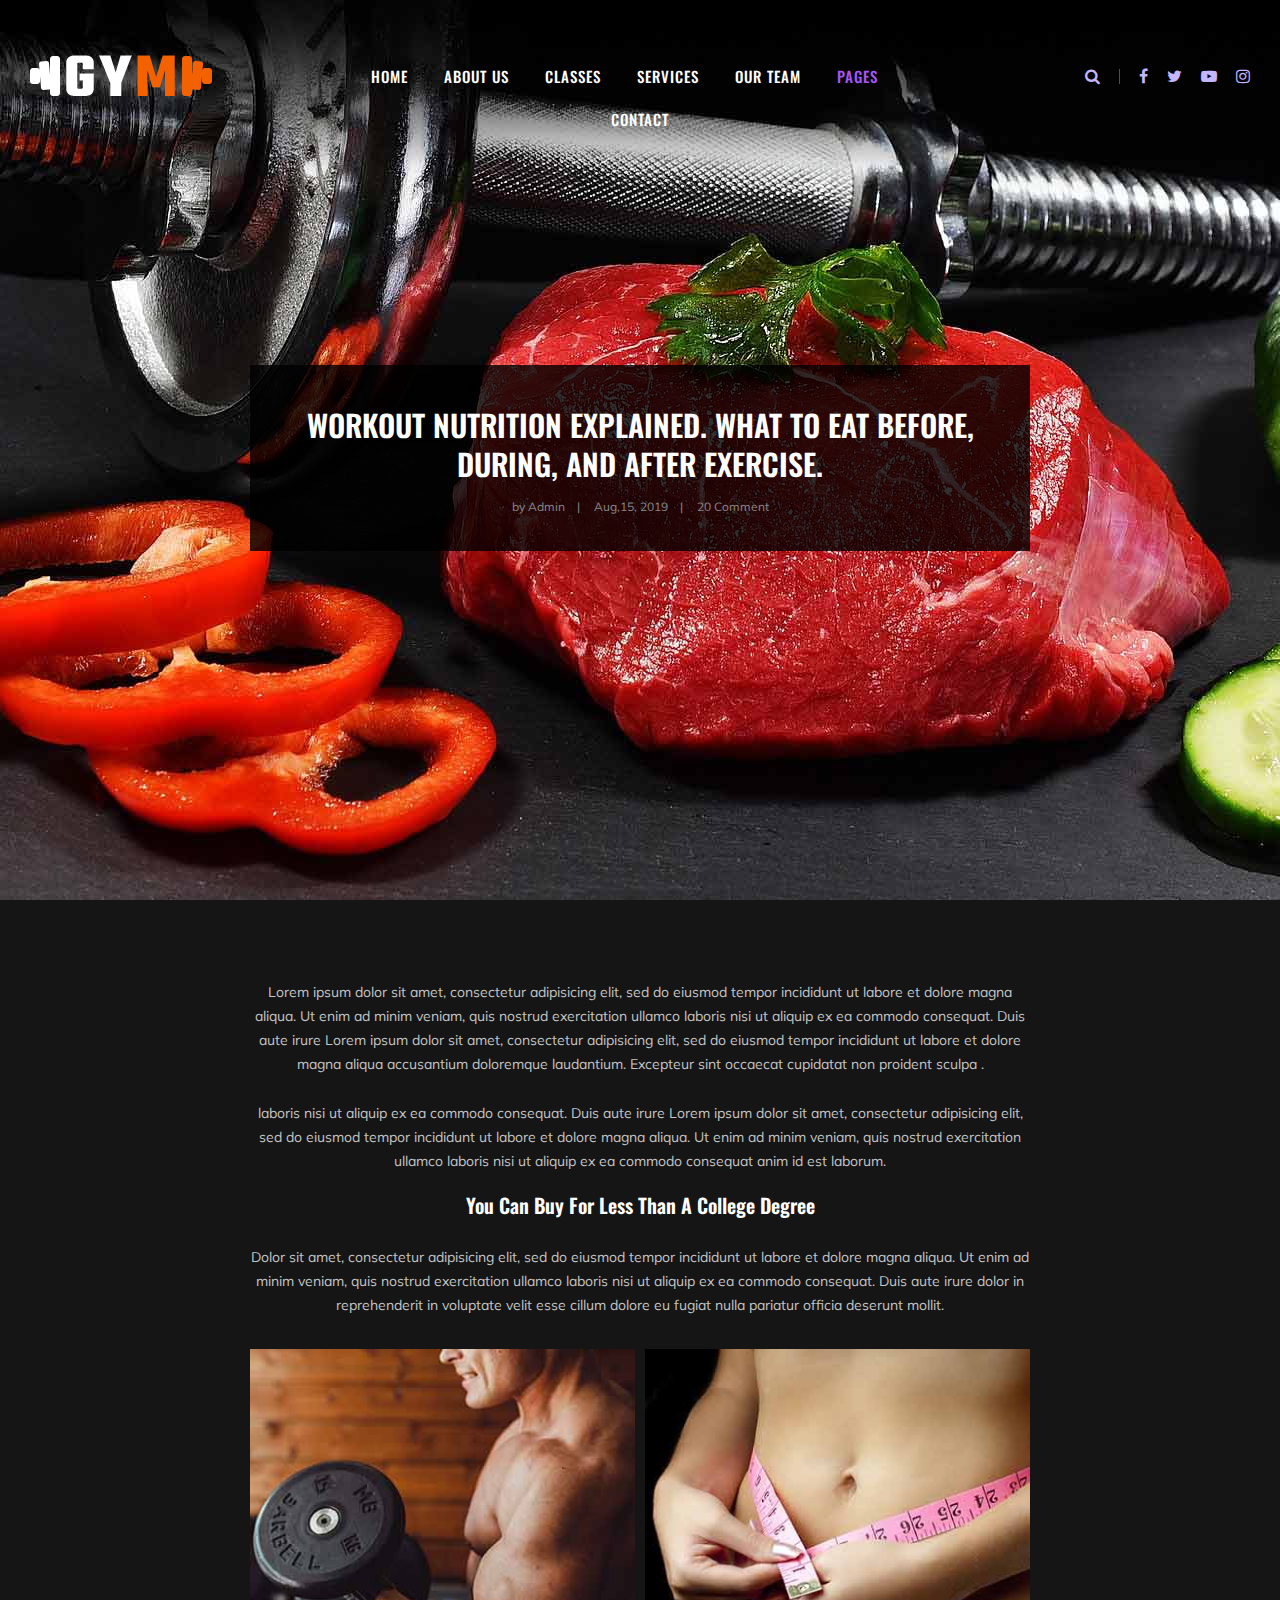
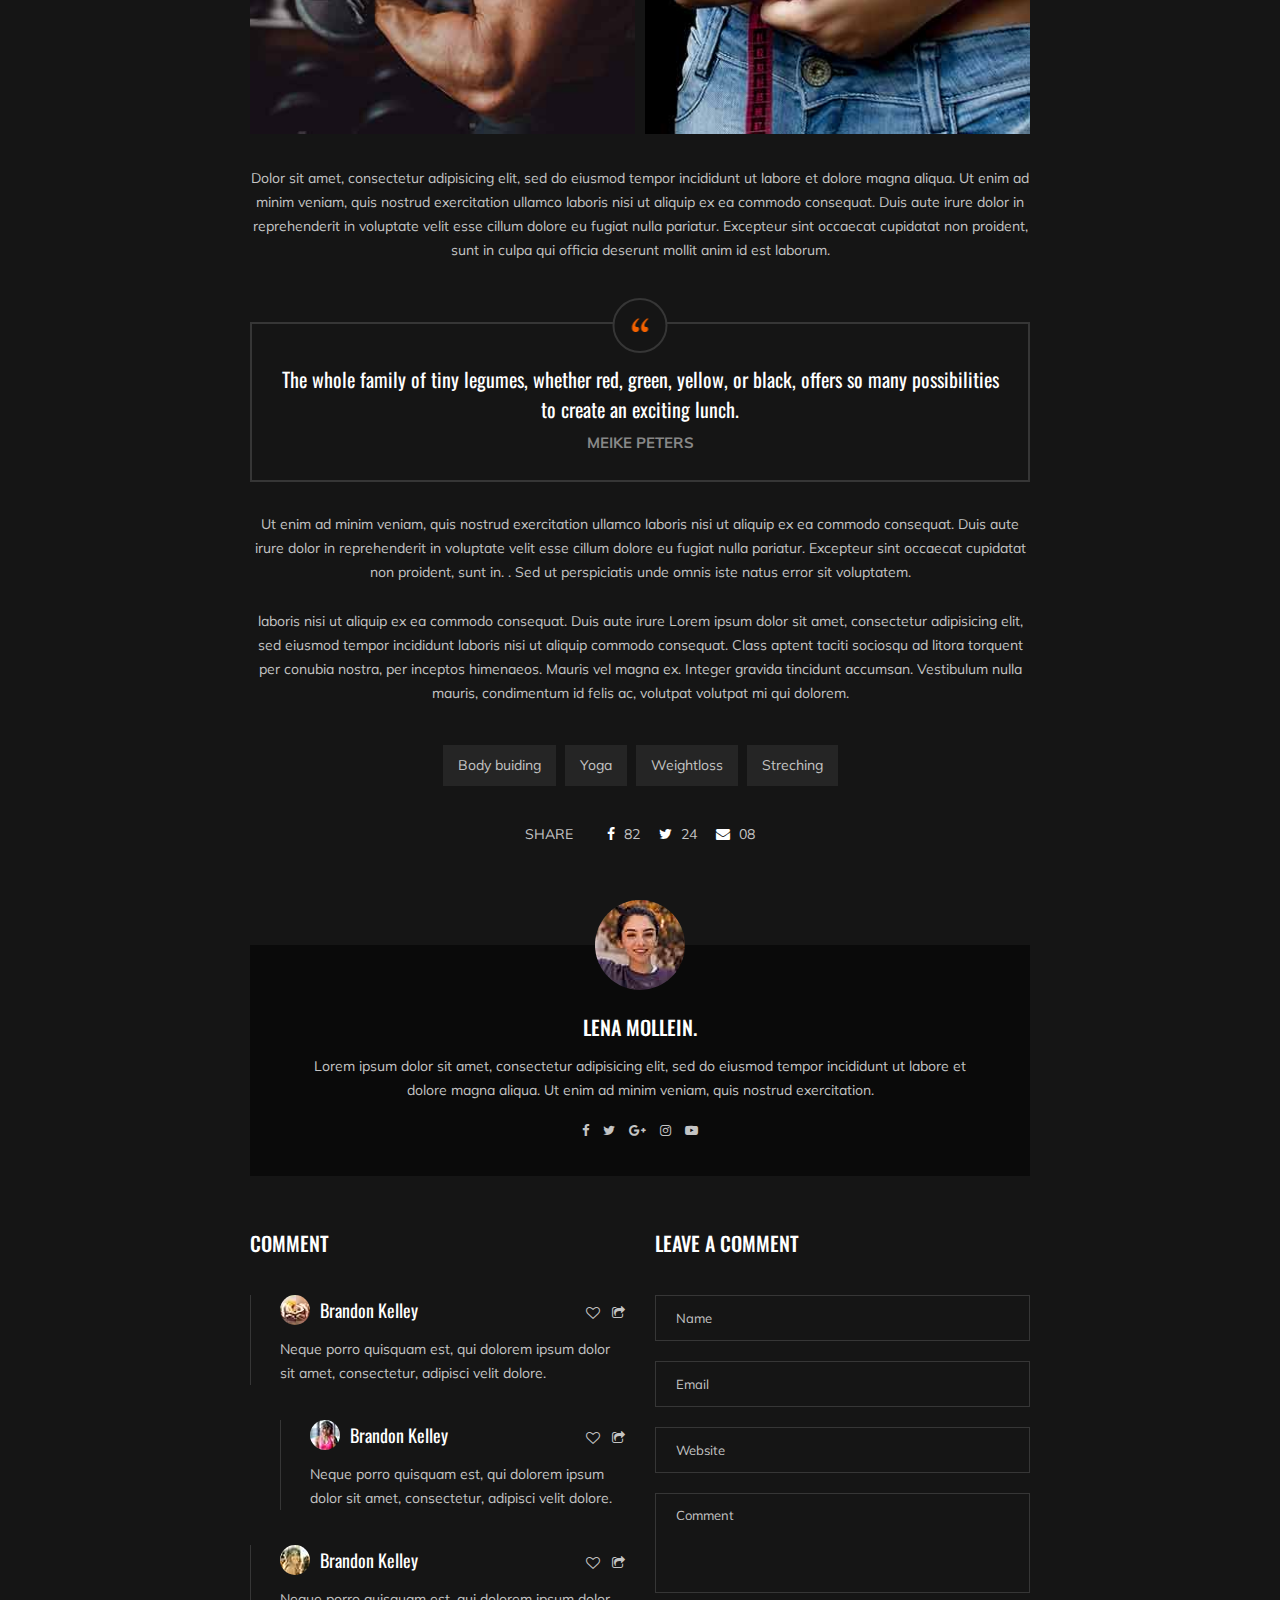
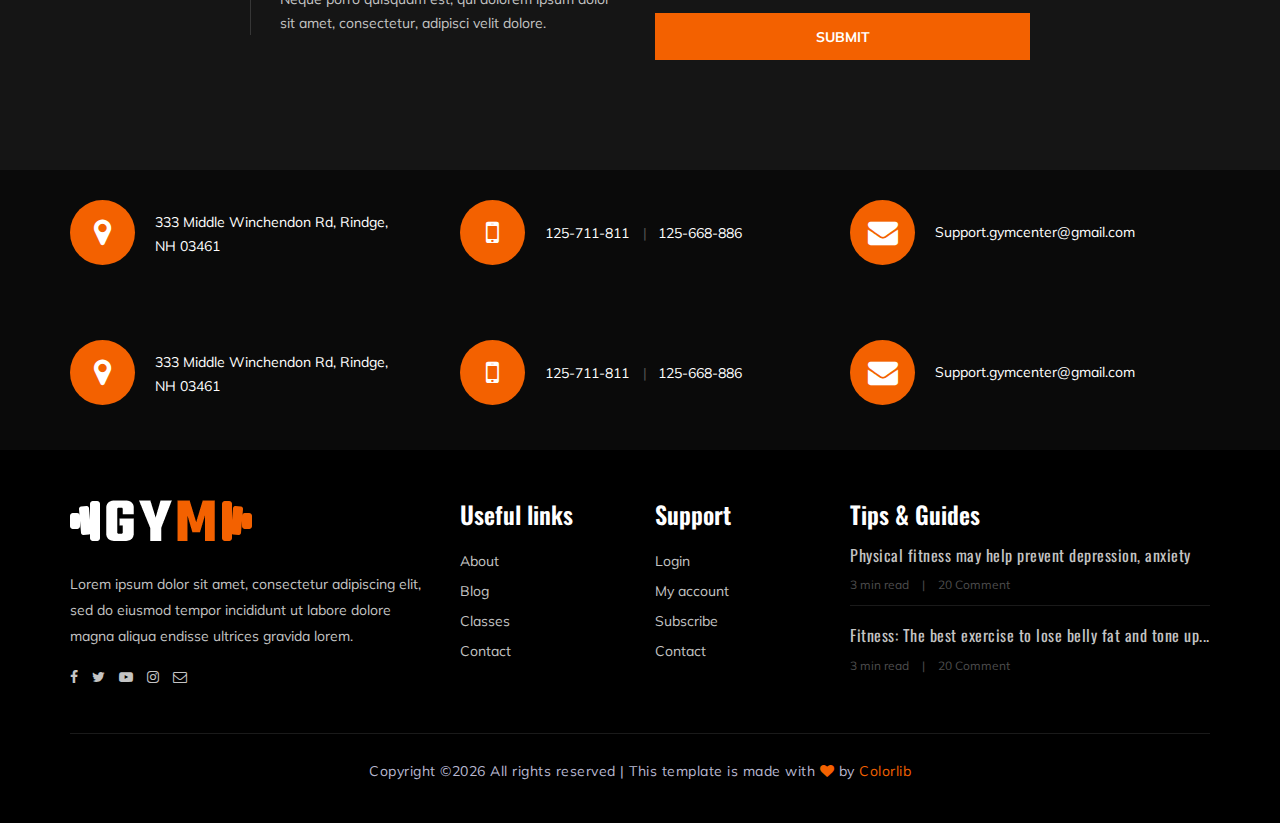
<file: blog-details.html>
<!DOCTYPE html>
<html lang="zxx">

<head>
    <meta charset="UTF-8">
    <meta name="description" content="Gym Template">
    <meta name="keywords" content="Gym, unica, creative, html">
    <meta name="viewport" content="width=device-width, initial-scale=1.0">
    <meta http-equiv="X-UA-Compatible" content="ie=edge">
    <title>Gym | Template</title>

    <!-- Google Font -->
    <link href="https://fonts.googleapis.com/css?family=Muli:300,400,500,600,700,800,900&display=swap" rel="stylesheet">
    <link href="https://fonts.googleapis.com/css?family=Oswald:300,400,500,600,700&display=swap" rel="stylesheet">

    <!-- Css Styles -->
    <link rel="stylesheet" href="css/bootstrap.min.css" type="text/css">
    <link rel="stylesheet" href="css/font-awesome.min.css" type="text/css">
    <link rel="stylesheet" href="css/flaticon.css" type="text/css">
    <link rel="stylesheet" href="css/owl.carousel.min.css" type="text/css">
    <link rel="stylesheet" href="css/barfiller.css" type="text/css">
    <link rel="stylesheet" href="css/magnific-popup.css" type="text/css">
    <link rel="stylesheet" href="css/slicknav.min.css" type="text/css">
    <link rel="stylesheet" href="css/style.css" type="text/css">
</head>

<body>
    <!-- Page Preloder -->
    <div id="preloder">
        <div class="loader"></div>
    </div>

    <!-- Offcanvas Menu Section Begin -->
    <div class="offcanvas-menu-overlay"></div>
    <div class="offcanvas-menu-wrapper">
        <div class="canvas-close">
            <i class="fa fa-close"></i>
        </div>
        <div class="canvas-search search-switch">
            <i class="fa fa-search"></i>
        </div>
        <nav class="canvas-menu mobile-menu">
            <ul>
                <li><a href="./index.html">Home</a></li>
                <li><a href="./about-us.html">About Us</a></li>
                <li><a href="./class-details.html">Classes</a></li>
                <li><a href="./services.html">Services</a></li>
                <li><a href="./team.html">Our Team</a></li>
                <li><a href="#">Pages</a>
                    <ul class="dropdown">
                        <li><a href="./about-us.html">About us</a></li>
                        <li><a href="./class-timetable.html">Classes timetable</a></li>
                        <li><a href="./bmi-calculator.html">Bmi calculate</a></li>
                        <li><a href="./team.html">Our team</a></li>
                        <li><a href="./gallery.html">Gallery</a></li>
                        <li><a href="./blog.html">Our blog</a></li>
                        <li><a href="./404.html">404</a></li>
                    </ul>
                </li>
                <li><a href="./contact.html">Contact</a></li>
            </ul>
        </nav>
        <div id="mobile-menu-wrap"></div>
        <div class="canvas-social">
            <a href="#"><i class="fa fa-facebook"></i></a>
            <a href="#"><i class="fa fa-twitter"></i></a>
            <a href="#"><i class="fa fa-youtube-play"></i></a>
            <a href="#"><i class="fa fa-instagram"></i></a>
        </div>
    </div>
    <!-- Offcanvas Menu Section End -->

    <!-- Header Section Begin -->
    <header class="header-section">
        <div class="container-fluid">
            <div class="row">
                <div class="col-lg-3">
                    <div class="logo">
                        <a href="./index.html">
                            <img src="img/logo.png" alt="">
                        </a>
                    </div>
                </div>
                <div class="col-lg-6">
                    <nav class="nav-menu">
                        <ul>
                            <li><a href="./index.html">Home</a></li>
                            <li><a href="./about-us.html">About Us</a></li>
                            <li><a href="./class-details.html">Classes</a></li>
                            <li><a href="./services.html">Services</a></li>
                            <li><a href="./team.html">Our Team</a></li>
                            <li class="active"><a href="#">Pages</a>
                                <ul class="dropdown">
                                    <li><a href="./about-us.html">About us</a></li>
                                    <li><a href="./class-timetable.html">Classes timetable</a></li>
                                    <li><a href="./bmi-calculator.html">Bmi calculate</a></li>
                                    <li><a href="./team.html">Our team</a></li>
                                    <li><a href="./gallery.html">Gallery</a></li>
                                    <li><a href="./blog.html">Our blog</a></li>
                                    <li><a href="./404.html">404</a></li>
                                </ul>
                            </li>
                            <li><a href="./contact.html">Contact</a></li>
                        </ul>
                    </nav>
                </div>
                <div class="col-lg-3">
                    <div class="top-option">
                        <div class="to-search search-switch">
                            <i class="fa fa-search"></i>
                        </div>
                        <div class="to-social">
                            <a href="#"><i class="fa fa-facebook"></i></a>
                            <a href="#"><i class="fa fa-twitter"></i></a>
                            <a href="#"><i class="fa fa-youtube-play"></i></a>
                            <a href="#"><i class="fa fa-instagram"></i></a>
                        </div>
                    </div>
                </div>
            </div>
            <div class="canvas-open">
                <i class="fa fa-bars"></i>
            </div>
        </div>
    </header>
    <!-- Header End -->

    <!-- Blog Details Hero Section Begin -->
    <section class="blog-details-hero set-bg" data-setbg="img/blog/details/details-hero.jpg">
        <div class="container">
            <div class="row">
                <div class="col-lg-8 p-0 m-auto">
                    <div class="bh-text">
                        <h3>Workout nutrition explained. What to eat before, during, and after exercise.</h3>
                        <ul>
                            <li>by Admin</li>
                            <li>Aug,15, 2019</li>
                            <li>20 Comment</li>
                        </ul>
                    </div>
                </div>
            </div>
        </div>
    </section>
    <!-- Blog Details Hero Section End -->

    <!-- Blog Details Section Begin -->
    <section class="blog-details-section spad">
        <div class="container">
            <div class="row">
                <div class="col-lg-8 p-0 m-auto">
                    <div class="blog-details-text">
                        <div class="blog-details-title">
                            <p>Lorem ipsum dolor sit amet, consectetur adipisicing elit, sed do eiusmod tempor
                                incididunt ut labore et dolore magna aliqua. Ut enim ad minim veniam, quis nostrud
                                exercitation ullamco laboris nisi ut aliquip ex ea commodo consequat. Duis aute irure
                                Lorem ipsum dolor sit amet, consectetur adipisicing elit, sed do eiusmod tempor
                                incididunt ut labore et dolore magna aliqua accusantium doloremque laudantium. Excepteur
                                sint occaecat cupidatat non proident sculpa .</p>
                            <p>laboris nisi ut aliquip ex ea commodo consequat. Duis aute irure Lorem ipsum dolor sit
                                amet, consectetur adipisicing elit, sed do eiusmod tempor incididunt ut labore et dolore
                                magna aliqua. Ut enim ad minim veniam, quis nostrud exercitation ullamco laboris nisi ut
                                aliquip ex ea commodo consequat anim id est laborum.</p>
                            <h5>You Can Buy For Less Than A College Degree</h5>
                            <p>Dolor sit amet, consectetur adipisicing elit, sed do eiusmod tempor incididunt ut labore
                                et dolore magna aliqua. Ut enim ad minim veniam, quis nostrud exercitation ullamco
                                laboris nisi ut aliquip ex ea commodo consequat. Duis aute irure dolor in reprehenderit
                                in voluptate velit esse cillum dolore eu fugiat nulla pariatur officia deserunt mollit.
                            </p>
                        </div>
                        <div class="blog-details-pic">
                            <div class="blog-details-pic-item">
                                <img src="img/blog/details/details-1.jpg" alt="">
                            </div>
                            <div class="blog-details-pic-item">
                                <img src="img/blog/details/details-2.jpg" alt="">
                            </div>
                        </div>
                        <div class="blog-details-desc">
                            <p>Dolor sit amet, consectetur adipisicing elit, sed do eiusmod tempor incididunt ut labore
                                et dolore magna aliqua. Ut enim ad minim veniam, quis nostrud exercitation ullamco
                                laboris nisi ut aliquip ex ea commodo consequat. Duis aute irure dolor in reprehenderit
                                in voluptate velit esse cillum dolore eu fugiat nulla pariatur. Excepteur sint occaecat
                                cupidatat non proident, sunt in culpa qui officia deserunt mollit anim id est laborum.
                            </p>
                        </div>
                        <div class="blog-details-quote">
                            <div class="quote-icon">
                                <img src="img/blog/details/quote-left.png" alt="">
                            </div>
                            <h5>The whole family of tiny legumes, whether red, green, yellow, or black, offers so many
                                possibilities to create an exciting lunch.</h5>
                            <span>MEIKE PETERS</span>
                        </div>
                        <div class="blog-details-more-desc">
                            <p>Ut enim ad minim veniam, quis nostrud exercitation ullamco laboris nisi ut aliquip ex ea
                                commodo consequat. Duis aute irure dolor in reprehenderit in voluptate velit esse cillum
                                dolore eu fugiat nulla pariatur. Excepteur sint occaecat cupidatat non proident, sunt
                                in. . Sed ut perspiciatis unde omnis iste natus error sit voluptatem.</p>
                            <p>laboris nisi ut aliquip ex ea commodo consequat. Duis aute irure Lorem ipsum dolor sit
                                amet, consectetur adipisicing elit, sed eiusmod tempor incididunt laboris nisi ut
                                aliquip commodo consequat. Class aptent taciti sociosqu ad litora torquent per conubia
                                nostra, per inceptos himenaeos. Mauris vel magna ex. Integer gravida tincidunt accumsan.
                                Vestibulum nulla mauris, condimentum id felis ac, volutpat volutpat mi qui dolorem.</p>
                        </div>
                        <div class="blog-details-tag-share">
                            <div class="tags">
                                <a href="#">Body buiding</a>
                                <a href="#">Yoga</a>
                                <a href="#">Weightloss</a>
                                <a href="#">Streching</a>
                            </div>
                            <div class="share">
                                <span>Share</span>
                                <a href="#"><i class="fa fa-facebook"></i> 82</a>
                                <a href="#"><i class="fa fa-twitter"></i> 24</a>
                                <a href="#"><i class="fa fa-envelope"></i> 08</a>
                            </div>
                        </div>
                        <div class="blog-details-author">
                            <div class="ba-pic">
                                <img src="img/blog/details/blog-profile.jpg" alt="">
                            </div>
                            <div class="ba-text">
                                <h5>Lena Mollein.</h5>
                                <p>Lorem ipsum dolor sit amet, consectetur adipisicing elit, sed do eiusmod tempor
                                    incididunt ut labore et dolore magna aliqua. Ut enim ad minim veniam, quis nostrud
                                    exercitation.</p>
                                <div class="bp-social">
                                    <a href="#"><i class="fa fa-facebook"></i></a>
                                    <a href="#"><i class="fa fa-twitter"></i></a>
                                    <a href="#"><i class="fa fa-google-plus"></i></a>
                                    <a href="#"><i class="fa fa-instagram"></i></a>
                                    <a href="#"><i class="fa fa-youtube-play"></i></a>
                                </div>
                            </div>
                        </div>
                        <div class="row">
                            <div class="col-lg-6">
                                <div class="comment-option">
                                    <h5 class="co-title">Comment</h5>
                                    <div class="co-item">
                                        <div class="co-widget">
                                            <a href="#"><i class="fa fa-heart-o"></i></a>
                                            <a href="#"><i class="fa fa-share-square-o"></i></a>
                                        </div>
                                        <div class="co-pic">
                                            <img src="img/blog/details/comment-1.jpg" alt="">
                                            <h5>Brandon Kelley</h5>
                                        </div>
                                        <div class="co-text">
                                            <p>Neque porro quisquam est, qui dolorem ipsum dolor sit amet, consectetur,
                                                adipisci velit dolore.</p>
                                        </div>
                                    </div>
                                    <div class="co-item reply-comment">
                                        <div class="co-widget">
                                            <a href="#"><i class="fa fa-heart-o"></i></a>
                                            <a href="#"><i class="fa fa-share-square-o"></i></a>
                                        </div>
                                        <div class="co-pic">
                                            <img src="img/blog/details/comment-2.jpg" alt="">
                                            <h5>Brandon Kelley</h5>
                                        </div>
                                        <div class="co-text">
                                            <p>Neque porro quisquam est, qui dolorem ipsum dolor sit amet, consectetur,
                                                adipisci velit dolore.</p>
                                        </div>
                                    </div>
                                    <div class="co-item">
                                        <div class="co-widget">
                                            <a href="#"><i class="fa fa-heart-o"></i></a>
                                            <a href="#"><i class="fa fa-share-square-o"></i></a>
                                        </div>
                                        <div class="co-pic">
                                            <img src="img/blog/details/comment-3.jpg" alt="">
                                            <h5>Brandon Kelley</h5>
                                        </div>
                                        <div class="co-text">
                                            <p>Neque porro quisquam est, qui dolorem ipsum dolor sit amet, consectetur,
                                                adipisci velit dolore.</p>
                                        </div>
                                    </div>
                                </div>
                            </div>
                            <div class="col-lg-6">
                                <div class="leave-comment">
                                    <h5>Leave a comment</h5>
                                    <form action="#">
                                        <input type="text" placeholder="Name">
                                        <input type="text" placeholder="Email">
                                        <input type="text" placeholder="Website">
                                        <textarea placeholder="Comment"></textarea>
                                        <button type="submit">Submit</button>
                                    </form>
                                </div>
                            </div>
                        </div>
                    </div>
                </div>
            </div>
        </div>
    </section>
    <!-- Blog Details Section End -->

    <!-- Get In Touch Section Begin -->
    <div class="gettouch-section">
        <div class="container">
            <div class="row">
                <div class="col-lg-4">
                    <div class="gt-text">
                        <i class="fa fa-map-marker"></i>
                        <p>333 Middle Winchendon Rd, Rindge,<br/> NH 03461</p>
                    </div>
                </div>
                <div class="col-lg-4">
                    <div class="gt-text">
                        <i class="fa fa-mobile"></i>
                        <ul>
                            <li>125-711-811</li>
                            <li>125-668-886</li>
                        </ul>
                    </div>
                </div>
                <div class="col-lg-4">
                    <div class="gt-text email">
                        <i class="fa fa-envelope"></i>
                        <p>Support.gymcenter@gmail.com</p>
                    </div>
                </div>
            </div>
        </div>
    </div>
    <!-- Get In Touch Section End -->

    <!-- Get In Touch Section Begin -->
    <div class="gettouch-section">
        <div class="container">
            <div class="row">
                <div class="col-md-4">
                    <div class="gt-text">
                        <i class="fa fa-map-marker"></i>
                        <p>333 Middle Winchendon Rd, Rindge,<br/> NH 03461</p>
                    </div>
                </div>
                <div class="col-md-4">
                    <div class="gt-text">
                        <i class="fa fa-mobile"></i>
                        <ul>
                            <li>125-711-811</li>
                            <li>125-668-886</li>
                        </ul>
                    </div>
                </div>
                <div class="col-md-4">
                    <div class="gt-text email">
                        <i class="fa fa-envelope"></i>
                        <p>Support.gymcenter@gmail.com</p>
                    </div>
                </div>
            </div>
        </div>
    </div>
    <!-- Get In Touch Section End -->

    <!-- Footer Section Begin -->
    <section class="footer-section">
        <div class="container">
            <div class="row">
                <div class="col-lg-4">
                    <div class="fs-about">
                        <div class="fa-logo">
                            <a href="#"><img src="img/logo.png" alt=""></a>
                        </div>
                        <p>Lorem ipsum dolor sit amet, consectetur adipiscing elit, sed do eiusmod tempor incididunt ut
                            labore dolore magna aliqua endisse ultrices gravida lorem.</p>
                        <div class="fa-social">
                            <a href="#"><i class="fa fa-facebook"></i></a>
                            <a href="#"><i class="fa fa-twitter"></i></a>
                            <a href="#"><i class="fa fa-youtube-play"></i></a>
                            <a href="#"><i class="fa fa-instagram"></i></a>
                            <a href="#"><i class="fa  fa-envelope-o"></i></a>
                        </div>
                    </div>
                </div>
                <div class="col-lg-2 col-md-3 col-sm-6">
                    <div class="fs-widget">
                        <h4>Useful links</h4>
                        <ul>
                            <li><a href="#">About</a></li>
                            <li><a href="#">Blog</a></li>
                            <li><a href="#">Classes</a></li>
                            <li><a href="#">Contact</a></li>
                        </ul>
                    </div>
                </div>
                <div class="col-lg-2 col-md-3 col-sm-6">
                    <div class="fs-widget">
                        <h4>Support</h4>
                        <ul>
                            <li><a href="#">Login</a></li>
                            <li><a href="#">My account</a></li>
                            <li><a href="#">Subscribe</a></li>
                            <li><a href="#">Contact</a></li>
                        </ul>
                    </div>
                </div>
                <div class="col-lg-4 col-md-6">
                    <div class="fs-widget">
                        <h4>Tips & Guides</h4>
                        <div class="fw-recent">
                            <h6><a href="#">Physical fitness may help prevent depression, anxiety</a></h6>
                            <ul>
                                <li>3 min read</li>
                                <li>20 Comment</li>
                            </ul>
                        </div>
                        <div class="fw-recent">
                            <h6><a href="#">Fitness: The best exercise to lose belly fat and tone up...</a></h6>
                            <ul>
                                <li>3 min read</li>
                                <li>20 Comment</li>
                            </ul>
                        </div>
                    </div>
                </div>
            </div>
            <div class="row">
                <div class="col-lg-12 text-center">
                    <div class="copyright-text">
                        <p><!-- Link back to Colorlib can't be removed. Template is licensed under CC BY 3.0. -->
  Copyright &copy;<script>document.write(new Date().getFullYear());</script> All rights reserved | This template is made with <i class="fa fa-heart" aria-hidden="true"></i> by <a href="https://colorlib.com" target="_blank">Colorlib</a>
  <!-- Link back to Colorlib can't be removed. Template is licensed under CC BY 3.0. --></p>
                    </div>
                </div>
            </div>
        </div>
    </section>
    <!-- Footer Section End -->

    <!-- Js Plugins -->
    <script src="js/jquery-3.3.1.min.js"></script>
    <script src="js/bootstrap.min.js"></script>
    <script src="js/jquery.magnific-popup.min.js"></script>
    <script src="js/masonry.pkgd.min.js"></script>
    <script src="js/jquery.barfiller.js"></script>
    <script src="js/jquery.slicknav.js"></script>
    <script src="js/owl.carousel.min.js"></script>
    <script src="js/main.js"></script>



</body>

</html>
</file>
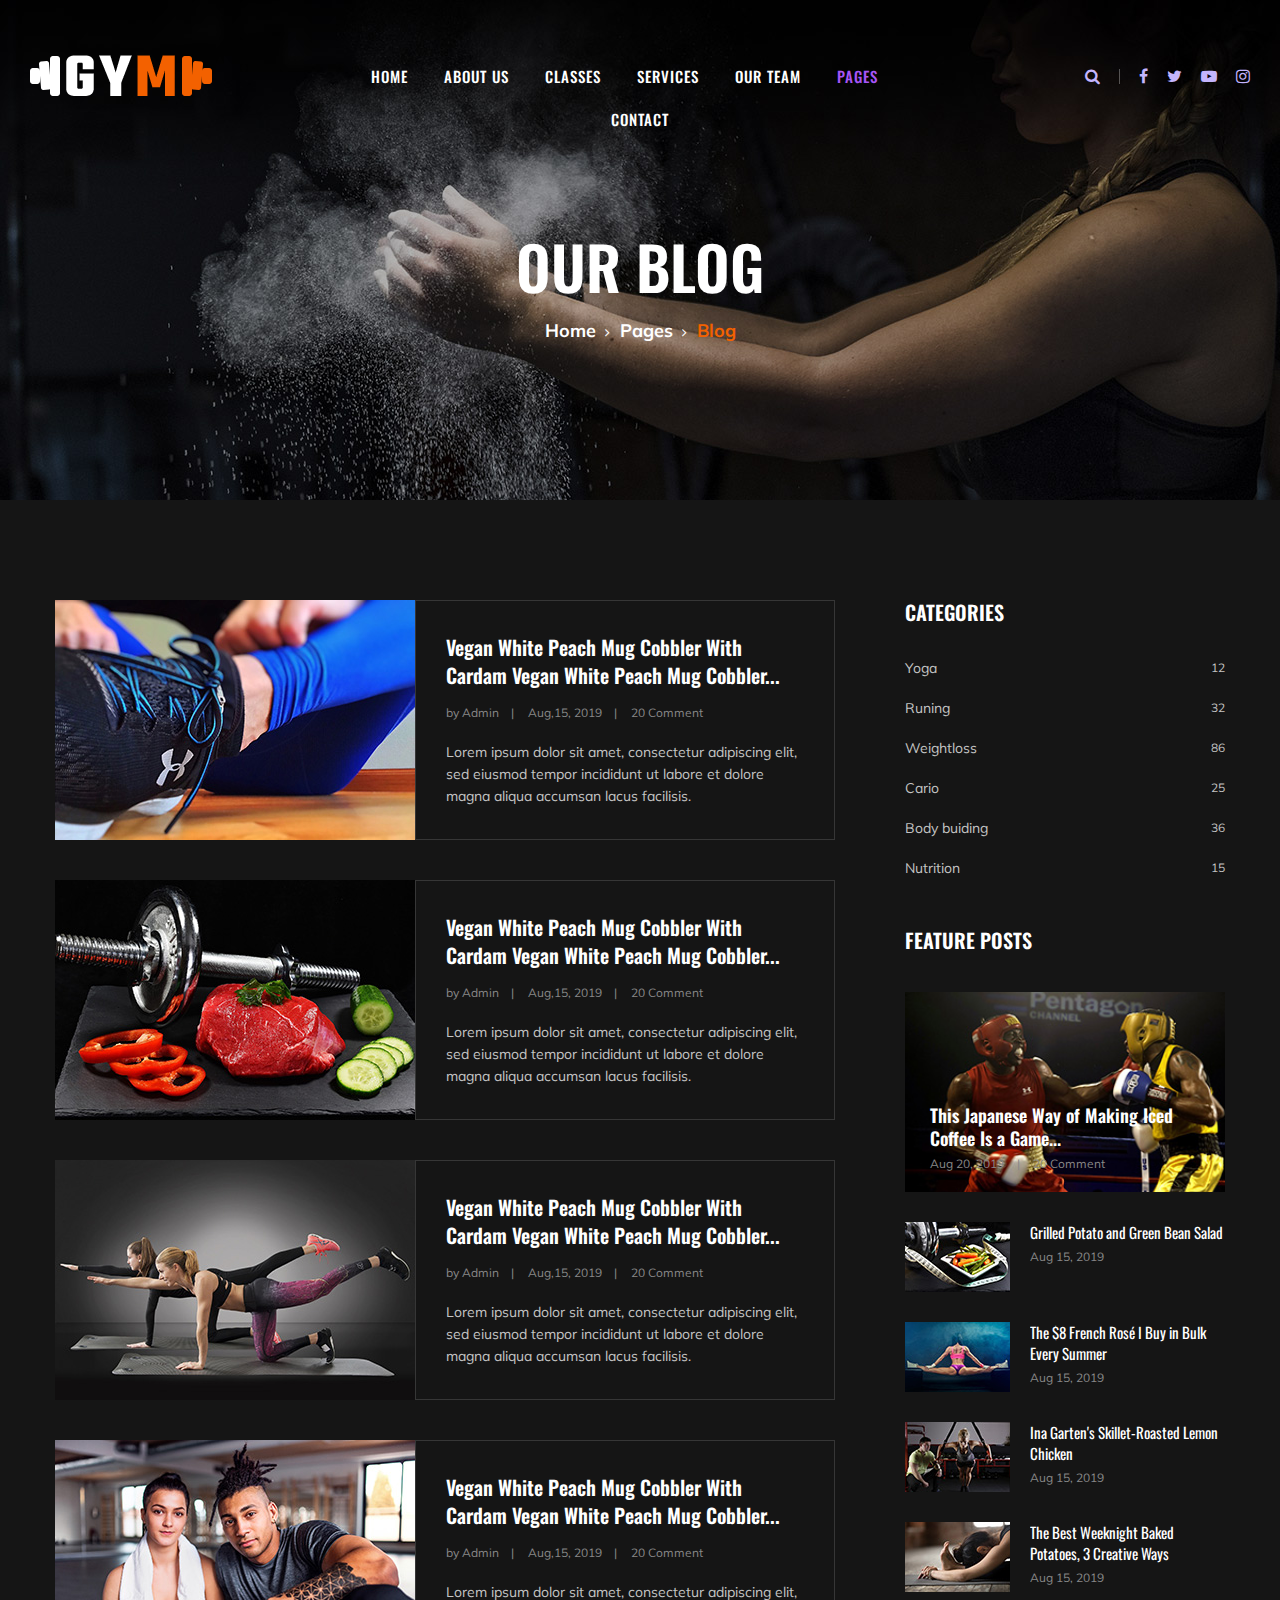
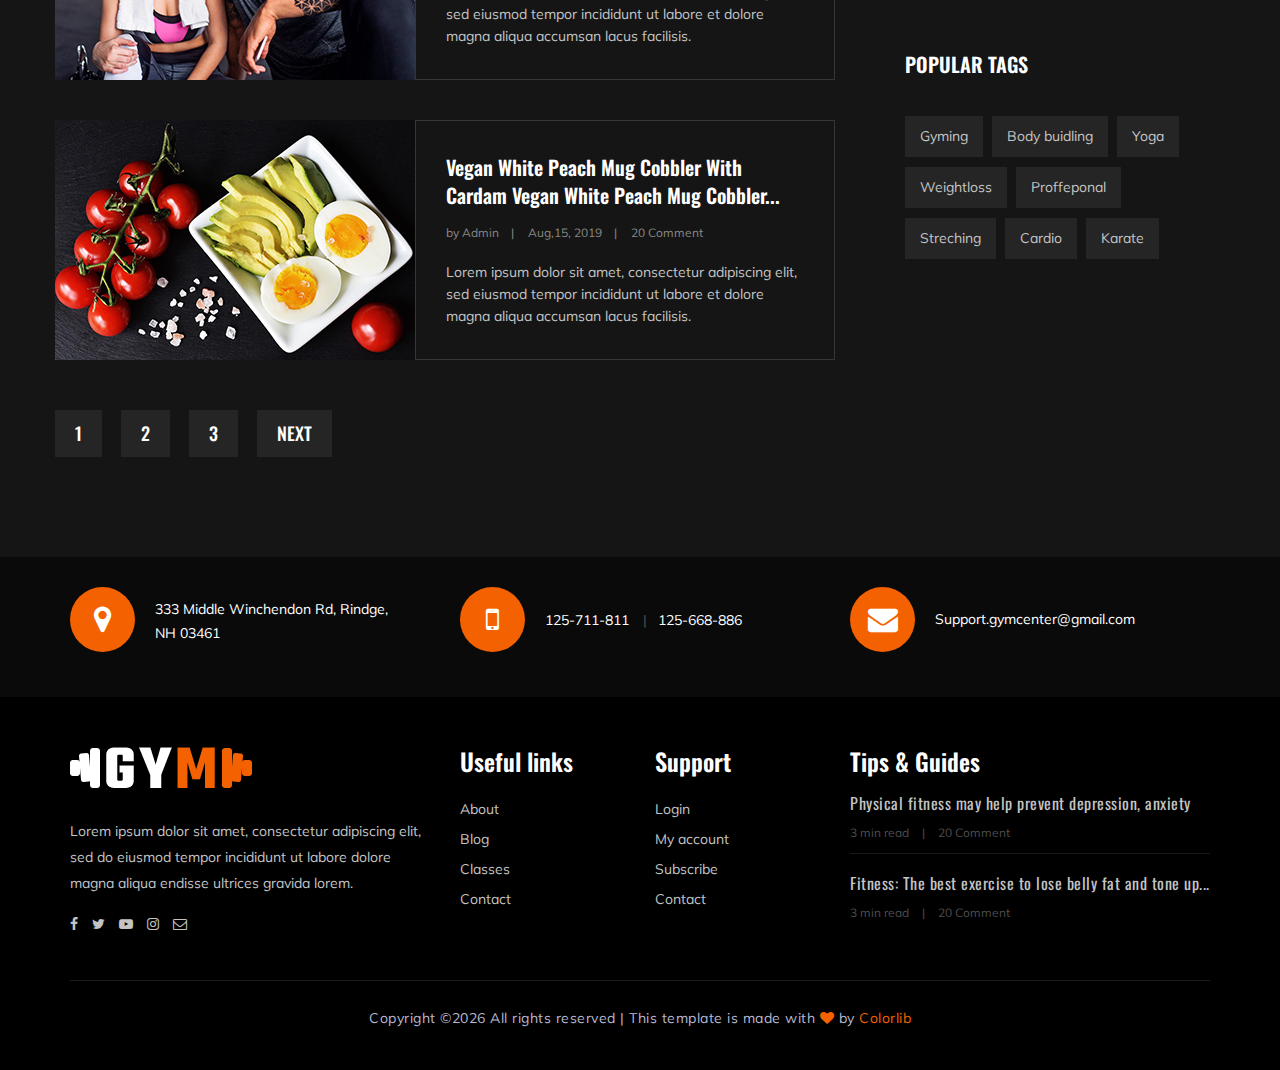
<file: blog.html>
<!DOCTYPE html>
<html lang="zxx">

<head>
    <meta charset="UTF-8">
    <meta name="description" content="Gym Template">
    <meta name="keywords" content="Gym, unica, creative, html">
    <meta name="viewport" content="width=device-width, initial-scale=1.0">
    <meta http-equiv="X-UA-Compatible" content="ie=edge">
    <title>Gym | Template</title>

    <!-- Google Font -->
    <link href="https://fonts.googleapis.com/css?family=Muli:300,400,500,600,700,800,900&display=swap" rel="stylesheet">
    <link href="https://fonts.googleapis.com/css?family=Oswald:300,400,500,600,700&display=swap" rel="stylesheet">

    <!-- Css Styles -->
    <link rel="stylesheet" href="css/bootstrap.min.css" type="text/css">
    <link rel="stylesheet" href="css/font-awesome.min.css" type="text/css">
    <link rel="stylesheet" href="css/flaticon.css" type="text/css">
    <link rel="stylesheet" href="css/owl.carousel.min.css" type="text/css">
    <link rel="stylesheet" href="css/barfiller.css" type="text/css">
    <link rel="stylesheet" href="css/magnific-popup.css" type="text/css">
    <link rel="stylesheet" href="css/slicknav.min.css" type="text/css">
    <link rel="stylesheet" href="css/style.css" type="text/css">
</head>

<body>
    <!-- Page Preloder -->
    <div id="preloder">
        <div class="loader"></div>
    </div>

    <!-- Offcanvas Menu Section Begin -->
    <div class="offcanvas-menu-overlay"></div>
    <div class="offcanvas-menu-wrapper">
        <div class="canvas-close">
            <i class="fa fa-close"></i>
        </div>
        <div class="canvas-search search-switch">
            <i class="fa fa-search"></i>
        </div>
        <nav class="canvas-menu mobile-menu">
            <ul>
                <li><a href="./index.html">Home</a></li>
                <li><a href="./about-us.html">About Us</a></li>
                <li><a href="./class-details.html">Classes</a></li>
                <li><a href="./services.html">Services</a></li>
                <li><a href="./team.html">Our Team</a></li>
                <li><a href="#">Pages</a>
                    <ul class="dropdown">
                        <li><a href="./about-us.html">About us</a></li>
                        <li><a href="./class-timetable.html">Classes timetable</a></li>
                        <li><a href="./bmi-calculator.html">Bmi calculate</a></li>
                        <li><a href="./team.html">Our team</a></li>
                        <li><a href="./gallery.html">Gallery</a></li>
                        <li><a href="./blog.html">Our blog</a></li>
                        <li><a href="./404.html">404</a></li>
                    </ul>
                </li>
                <li><a href="./contact.html">Contact</a></li>
            </ul>
        </nav>
        <div id="mobile-menu-wrap"></div>
        <div class="canvas-social">
            <a href="#"><i class="fa fa-facebook"></i></a>
            <a href="#"><i class="fa fa-twitter"></i></a>
            <a href="#"><i class="fa fa-youtube-play"></i></a>
            <a href="#"><i class="fa fa-instagram"></i></a>
        </div>
    </div>
    <!-- Offcanvas Menu Section End -->

    <!-- Header Section Begin -->
    <header class="header-section">
        <div class="container-fluid">
            <div class="row">
                <div class="col-lg-3">
                    <div class="logo">
                        <a href="./index.html">
                            <img src="img/logo.png" alt="">
                        </a>
                    </div>
                </div>
                <div class="col-lg-6">
                    <nav class="nav-menu">
                        <ul>
                            <li><a href="./index.html">Home</a></li>
                            <li><a href="./about-us.html">About Us</a></li>
                            <li><a href="./class-details.html">Classes</a></li>
                            <li><a href="./services.html">Services</a></li>
                            <li><a href="./team.html">Our Team</a></li>
                            <li class="active"><a href="#">Pages</a>
                                <ul class="dropdown">
                                    <li><a href="./about-us.html">About us</a></li>
                                    <li><a href="./class-timetable.html">Classes timetable</a></li>
                                    <li><a href="./bmi-calculator.html">Bmi calculate</a></li>
                                    <li><a href="./team.html">Our team</a></li>
                                    <li><a href="./gallery.html">Gallery</a></li>
                                    <li><a href="./blog.html">Our blog</a></li>
                                    <li><a href="./404.html">404</a></li>
                                </ul>
                            </li>
                            <li><a href="./contact.html">Contact</a></li>
                        </ul>
                    </nav>
                </div>
                <div class="col-lg-3">
                    <div class="top-option">
                        <div class="to-search search-switch">
                            <i class="fa fa-search"></i>
                        </div>
                        <div class="to-social">
                            <a href="#"><i class="fa fa-facebook"></i></a>
                            <a href="#"><i class="fa fa-twitter"></i></a>
                            <a href="#"><i class="fa fa-youtube-play"></i></a>
                            <a href="#"><i class="fa fa-instagram"></i></a>
                        </div>
                    </div>
                </div>
            </div>
            <div class="canvas-open">
                <i class="fa fa-bars"></i>
            </div>
        </div>
    </header>
    <!-- Header End -->

    <!-- Breadcrumb Section Begin -->
    <section class="breadcrumb-section set-bg" data-setbg="img/breadcrumb-bg.jpg">
        <div class="container">
            <div class="row">
                <div class="col-lg-12 text-center">
                    <div class="breadcrumb-text">
                        <h2>Our Blog</h2>
                        <div class="bt-option">
                            <a href="./index.html">Home</a>
                            <a href="#">Pages</a>
                            <span>Blog</span>
                        </div>
                    </div>
                </div>
            </div>
        </div>
    </section>
    <!-- Breadcrumb Section End -->

    <!-- Blog Section Begin -->
    <section class="blog-section spad">
        <div class="container">
            <div class="row">
                <div class="col-lg-8 p-0">
                    <div class="blog-item">
                        <div class="bi-pic">
                            <img src="img/blog/blog-1.jpg" alt="">
                        </div>
                        <div class="bi-text">
                            <h5><a href="./blog-details.html">Vegan White Peach Mug Cobbler With Cardam Vegan White Peach Mug
                                    Cobbler...</a></h5>
                            <ul>
                                <li>by Admin</li>
                                <li>Aug,15, 2019</li>
                                <li>20 Comment</li>
                            </ul>
                            <p>Lorem ipsum dolor sit amet, consectetur adipiscing elit, sed eiusmod tempor incididunt ut
                                labore et dolore magna aliqua accumsan lacus facilisis.</p>
                        </div>
                    </div>
                    <div class="blog-item">
                        <div class="bi-pic">
                            <img src="img/blog/blog-2.jpg" alt="">
                        </div>
                        <div class="bi-text">
                            <h5><a href="./blog-details.html">Vegan White Peach Mug Cobbler With Cardam Vegan White Peach Mug
                                    Cobbler...</a></h5>
                            <ul>
                                <li>by Admin</li>
                                <li>Aug,15, 2019</li>
                                <li>20 Comment</li>
                            </ul>
                            <p>Lorem ipsum dolor sit amet, consectetur adipiscing elit, sed eiusmod tempor incididunt ut
                                labore et dolore magna aliqua accumsan lacus facilisis.</p>
                        </div>
                    </div>
                    <div class="blog-item">
                        <div class="bi-pic">
                            <img src="img/blog/blog-3.jpg" alt="">
                        </div>
                        <div class="bi-text">
                            <h5><a href="./blog-details.html">Vegan White Peach Mug Cobbler With Cardam Vegan White Peach Mug
                                    Cobbler...</a></h5>
                            <ul>
                                <li>by Admin</li>
                                <li>Aug,15, 2019</li>
                                <li>20 Comment</li>
                            </ul>
                            <p>Lorem ipsum dolor sit amet, consectetur adipiscing elit, sed eiusmod tempor incididunt ut
                                labore et dolore magna aliqua accumsan lacus facilisis.</p>
                        </div>
                    </div>
                    <div class="blog-item">
                        <div class="bi-pic">
                            <img src="img/blog/blog-4.jpg" alt="">
                        </div>
                        <div class="bi-text">
                            <h5><a href="./blog-details.html">Vegan White Peach Mug Cobbler With Cardam Vegan White Peach Mug
                                    Cobbler...</a></h5>
                            <ul>
                                <li>by Admin</li>
                                <li>Aug,15, 2019</li>
                                <li>20 Comment</li>
                            </ul>
                            <p>Lorem ipsum dolor sit amet, consectetur adipiscing elit, sed eiusmod tempor incididunt ut
                                labore et dolore magna aliqua accumsan lacus facilisis.</p>
                        </div>
                    </div>
                    <div class="blog-item">
                        <div class="bi-pic">
                            <img src="img/blog/blog-5.jpg" alt="">
                        </div>
                        <div class="bi-text">
                            <h5><a href="./blog-details.html">Vegan White Peach Mug Cobbler With Cardam Vegan White Peach Mug
                                    Cobbler...</a></h5>
                            <ul>
                                <li>by Admin</li>
                                <li>Aug,15, 2019</li>
                                <li>20 Comment</li>
                            </ul>
                            <p>Lorem ipsum dolor sit amet, consectetur adipiscing elit, sed eiusmod tempor incididunt ut
                                labore et dolore magna aliqua accumsan lacus facilisis.</p>
                        </div>
                    </div>
                    <div class="blog-pagination">
                        <a href="#">1</a>
                        <a href="#">2</a>
                        <a href="#">3</a>
                        <a href="#">Next</a>
                    </div>
                </div>
                <div class="col-lg-4 col-md-8 p-0">
                    <div class="sidebar-option">
                        <div class="so-categories">
                            <h5 class="title">Categories</h5>
                            <ul>
                                <li><a href="#">Yoga <span>12</span></a></li>
                                <li><a href="#">Runing <span>32</span></a></li>
                                <li><a href="#">Weightloss <span>86</span></a></li>
                                <li><a href="#">Cario <span>25</span></a></li>
                                <li><a href="#">Body buiding <span>36</span></a></li>
                                <li><a href="#">Nutrition <span>15</span></a></li>
                            </ul>
                        </div>
                        <div class="so-latest">
                            <h5 class="title">Feature posts</h5>
                            <div class="latest-large set-bg" data-setbg="img/letest-blog/latest-1.jpg">
                                <div class="ll-text">
                                    <h5><a href="./blog-details.html">This Japanese Way of Making Iced Coffee Is a Game...</a></h5>
                                    <ul>
                                        <li>Aug 20, 2019</li>
                                        <li>20 Comment</li>
                                    </ul>
                                </div>
                            </div>
                            <div class="latest-item">
                                <div class="li-pic">
                                    <img src="img/letest-blog/latest-2.jpg" alt="">
                                </div>
                                <div class="li-text">
                                    <h6><a href="./blog-details.html">Grilled Potato and Green Bean Salad</a></h6>
                                    <span class="li-time">Aug 15, 2019</span>
                                </div>
                            </div>
                            <div class="latest-item">
                                <div class="li-pic">
                                    <img src="img/letest-blog/latest-3.jpg" alt="">
                                </div>
                                <div class="li-text">
                                    <h6><a href="./blog-details.html">The $8 French Rosé I Buy in Bulk Every Summer</a></h6>
                                    <span class="li-time">Aug 15, 2019</span>
                                </div>
                            </div>
                            <div class="latest-item">
                                <div class="li-pic">
                                    <img src="img/letest-blog/latest-4.jpg" alt="">
                                </div>
                                <div class="li-text">
                                    <h6><a href="./blog-details.html">Ina Garten's Skillet-Roasted Lemon Chicken</a></h6>
                                    <span class="li-time">Aug 15, 2019</span>
                                </div>
                            </div>
                            <div class="latest-item">
                                <div class="li-pic">
                                    <img src="img/letest-blog/latest-5.jpg" alt="">
                                </div>
                                <div class="li-text">
                                    <h6><a href="./blog-details.html">The Best Weeknight Baked Potatoes, 3 Creative Ways</a></h6>
                                    <span class="li-time">Aug 15, 2019</span>
                                </div>
                            </div>
                        </div>
                        <div class="so-tags">
                            <h5 class="title">Popular tags</h5>
                            <a href="#">Gyming</a>
                            <a href="#">Body buidling</a>
                            <a href="#">Yoga</a>
                            <a href="#">Weightloss</a>
                            <a href="#">Proffeponal</a>
                            <a href="#">Streching</a>
                            <a href="#">Cardio</a>
                            <a href="#">Karate</a>
                        </div>
                    </div>
                </div>
            </div>
        </div>
    </section>
    <!-- Blog Section End -->

    <!-- Get In Touch Section Begin -->
    <div class="gettouch-section">
        <div class="container">
            <div class="row">
                <div class="col-md-4">
                    <div class="gt-text">
                        <i class="fa fa-map-marker"></i>
                        <p>333 Middle Winchendon Rd, Rindge,<br/> NH 03461</p>
                    </div>
                </div>
                <div class="col-md-4">
                    <div class="gt-text">
                        <i class="fa fa-mobile"></i>
                        <ul>
                            <li>125-711-811</li>
                            <li>125-668-886</li>
                        </ul>
                    </div>
                </div>
                <div class="col-md-4">
                    <div class="gt-text email">
                        <i class="fa fa-envelope"></i>
                        <p>Support.gymcenter@gmail.com</p>
                    </div>
                </div>
            </div>
        </div>
    </div>
    <!-- Get In Touch Section End -->

    <!-- Footer Section Begin -->
    <section class="footer-section">
        <div class="container">
            <div class="row">
                <div class="col-lg-4">
                    <div class="fs-about">
                        <div class="fa-logo">
                            <a href="#"><img src="img/logo.png" alt=""></a>
                        </div>
                        <p>Lorem ipsum dolor sit amet, consectetur adipiscing elit, sed do eiusmod tempor incididunt ut
                            labore dolore magna aliqua endisse ultrices gravida lorem.</p>
                        <div class="fa-social">
                            <a href="#"><i class="fa fa-facebook"></i></a>
                            <a href="#"><i class="fa fa-twitter"></i></a>
                            <a href="#"><i class="fa fa-youtube-play"></i></a>
                            <a href="#"><i class="fa fa-instagram"></i></a>
                            <a href="#"><i class="fa  fa-envelope-o"></i></a>
                        </div>
                    </div>
                </div>
                <div class="col-lg-2 col-md-3 col-sm-6">
                    <div class="fs-widget">
                        <h4>Useful links</h4>
                        <ul>
                            <li><a href="#">About</a></li>
                            <li><a href="#">Blog</a></li>
                            <li><a href="#">Classes</a></li>
                            <li><a href="#">Contact</a></li>
                        </ul>
                    </div>
                </div>
                <div class="col-lg-2 col-md-3 col-sm-6">
                    <div class="fs-widget">
                        <h4>Support</h4>
                        <ul>
                            <li><a href="#">Login</a></li>
                            <li><a href="#">My account</a></li>
                            <li><a href="#">Subscribe</a></li>
                            <li><a href="#">Contact</a></li>
                        </ul>
                    </div>
                </div>
                <div class="col-lg-4 col-md-6">
                    <div class="fs-widget">
                        <h4>Tips & Guides</h4>
                        <div class="fw-recent">
                            <h6><a href="./blog-details.html">Physical fitness may help prevent depression, anxiety</a></h6>
                            <ul>
                                <li>3 min read</li>
                                <li>20 Comment</li>
                            </ul>
                        </div>
                        <div class="fw-recent">
                            <h6><a href="./blog-details.html">Fitness: The best exercise to lose belly fat and tone up...</a></h6>
                            <ul>
                                <li>3 min read</li>
                                <li>20 Comment</li>
                            </ul>
                        </div>
                    </div>
                </div>
            </div>
            <div class="row">
                <div class="col-lg-12 text-center">
                    <div class="copyright-text">
                        <p><!-- Link back to Colorlib can't be removed. Template is licensed under CC BY 3.0. -->
  Copyright &copy;<script>document.write(new Date().getFullYear());</script> All rights reserved | This template is made with <i class="fa fa-heart" aria-hidden="true"></i> by <a href="https://colorlib.com" target="_blank">Colorlib</a>
  <!-- Link back to Colorlib can't be removed. Template is licensed under CC BY 3.0. --></p>
                    </div>
                </div>
            </div>
        </div>
    </section>
    <!-- Footer Section End -->

    <!-- Search model Begin -->
    <div class="search-model">
        <div class="h-100 d-flex align-items-center justify-content-center">
            <div class="search-close-switch">+</div>
            <form class="search-model-form">
                <input type="text" id="search-input" placeholder="Search here.....">
            </form>
        </div>
    </div>
    <!-- Search model end -->

    <!-- Js Plugins -->
    <script src="js/jquery-3.3.1.min.js"></script>
    <script src="js/bootstrap.min.js"></script>
    <script src="js/jquery.magnific-popup.min.js"></script>
    <script src="js/masonry.pkgd.min.js"></script>
    <script src="js/jquery.barfiller.js"></script>
    <script src="js/jquery.slicknav.js"></script>
    <script src="js/owl.carousel.min.js"></script>
    <script src="js/main.js"></script>



</body>

</html>
</file>
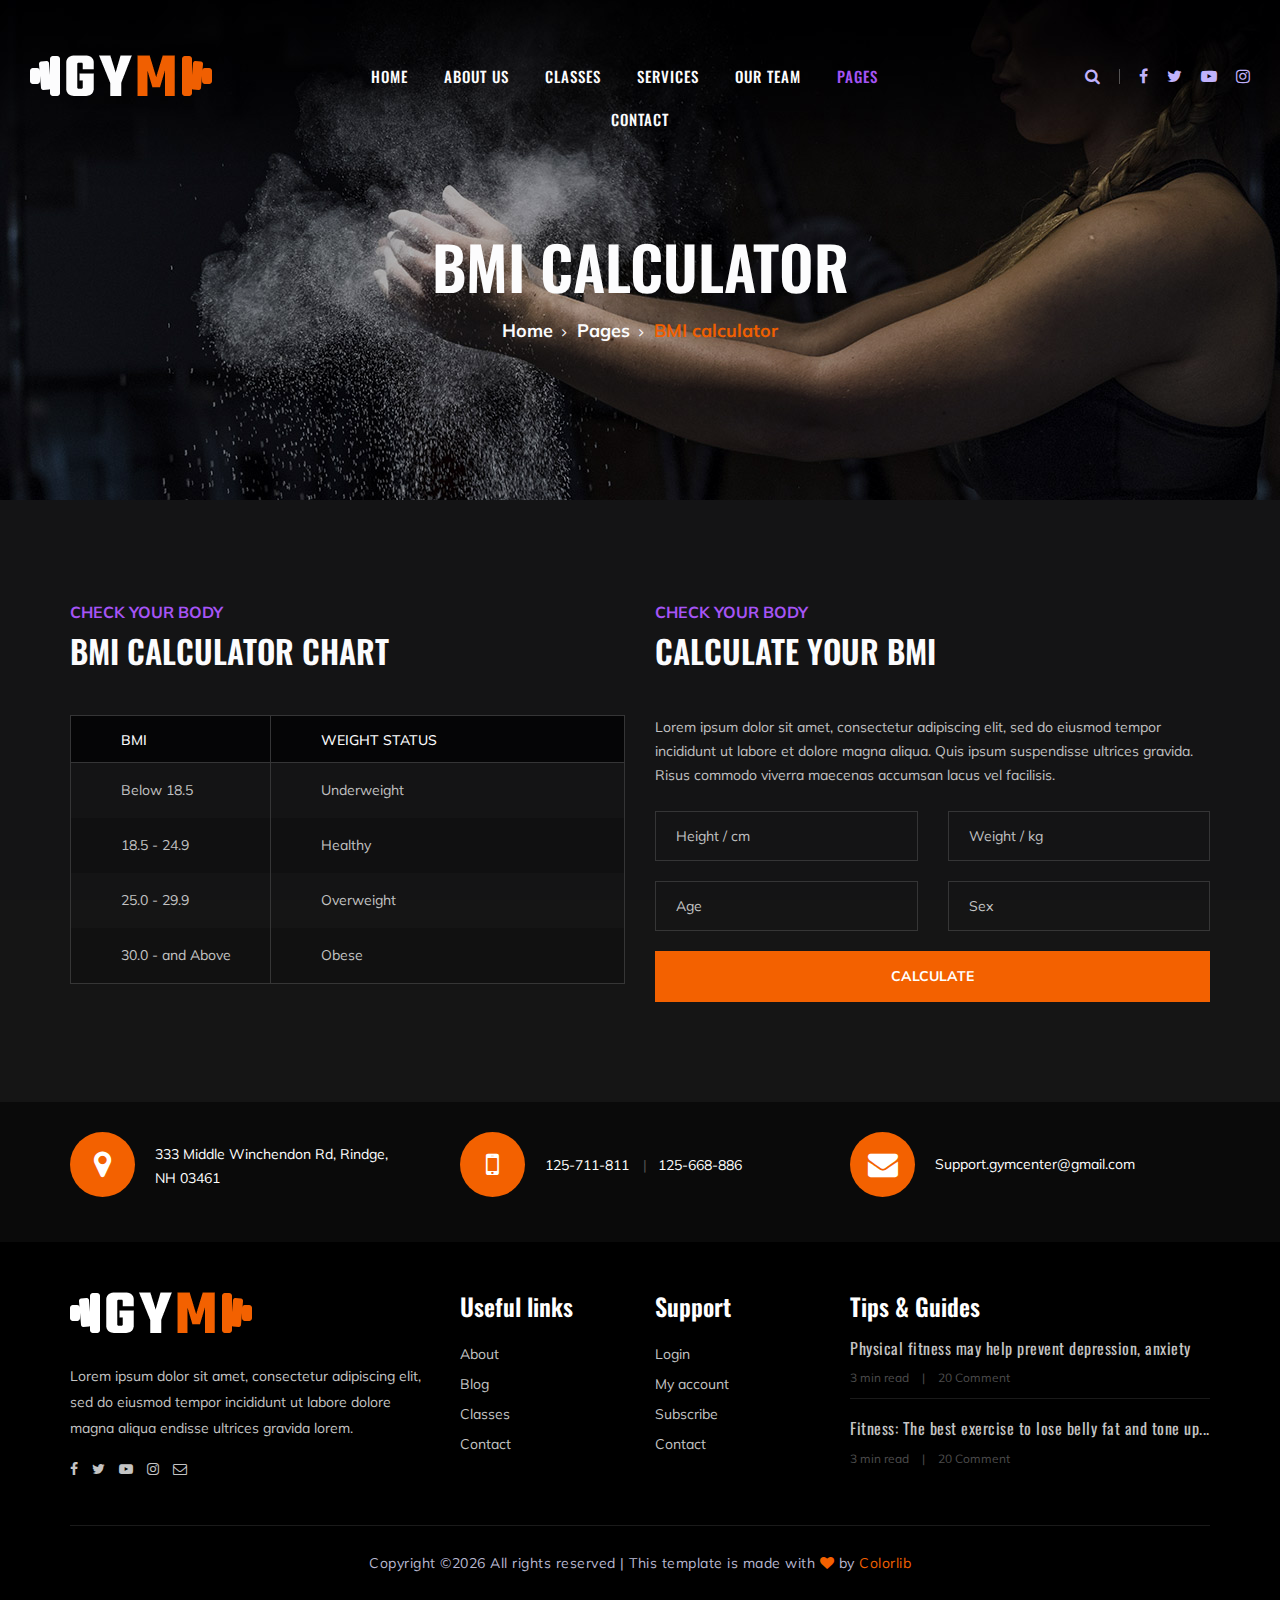
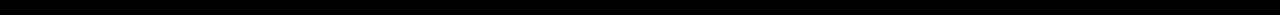
<file: bmi-calculator.html>
<!DOCTYPE html>
<html lang="zxx">

<head>
    <meta charset="UTF-8">
    <meta name="description" content="Gym Template">
    <meta name="keywords" content="Gym, unica, creative, html">
    <meta name="viewport" content="width=device-width, initial-scale=1.0">
    <meta http-equiv="X-UA-Compatible" content="ie=edge">
    <title>Gym | Template</title>

    <!-- Google Font -->
    <link href="https://fonts.googleapis.com/css?family=Muli:300,400,500,600,700,800,900&display=swap" rel="stylesheet">
    <link href="https://fonts.googleapis.com/css?family=Oswald:300,400,500,600,700&display=swap" rel="stylesheet">

    <!-- Css Styles -->
    <link rel="stylesheet" href="css/bootstrap.min.css" type="text/css">
    <link rel="stylesheet" href="css/font-awesome.min.css" type="text/css">
    <link rel="stylesheet" href="css/flaticon.css" type="text/css">
    <link rel="stylesheet" href="css/owl.carousel.min.css" type="text/css">
    <link rel="stylesheet" href="css/barfiller.css" type="text/css">
    <link rel="stylesheet" href="css/magnific-popup.css" type="text/css">
    <link rel="stylesheet" href="css/slicknav.min.css" type="text/css">
    <link rel="stylesheet" href="css/style.css" type="text/css">
</head>

<body>
    <!-- Page Preloder -->
    <div id="preloder">
        <div class="loader"></div>
    </div>

    <!-- Offcanvas Menu Section Begin -->
    <div class="offcanvas-menu-overlay"></div>
    <div class="offcanvas-menu-wrapper">
        <div class="canvas-close">
            <i class="fa fa-close"></i>
        </div>
        <div class="canvas-search search-switch">
            <i class="fa fa-search"></i>
        </div>
        <nav class="canvas-menu mobile-menu">
            <ul>
                <li><a href="./index.html">Home</a></li>
                <li><a href="./about-us.html">About Us</a></li>
                <li><a href="./class-details.html">Classes</a></li>
                <li><a href="./services.html">Services</a></li>
                <li><a href="./team.html">Our Team</a></li>
                <li><a href="#">Pages</a>
                    <ul class="dropdown">
                        <li><a href="./about-us.html">About us</a></li>
                        <li><a href="./class-timetable.html">Classes timetable</a></li>
                        <li><a href="./bmi-calculator.html">Bmi calculate</a></li>
                        <li><a href="./team.html">Our team</a></li>
                        <li><a href="./gallery.html">Gallery</a></li>
                        <li><a href="./blog.html">Our blog</a></li>
                        <li><a href="./404.html">404</a></li>
                    </ul>
                </li>
                <li><a href="./contact.html">Contact</a></li>
            </ul>
        </nav>
        <div id="mobile-menu-wrap"></div>
        <div class="canvas-social">
            <a href="#"><i class="fa fa-facebook"></i></a>
            <a href="#"><i class="fa fa-twitter"></i></a>
            <a href="#"><i class="fa fa-youtube-play"></i></a>
            <a href="#"><i class="fa fa-instagram"></i></a>
        </div>
    </div>
    <!-- Offcanvas Menu Section End -->

    <!-- Header Section Begin -->
    <header class="header-section">
        <div class="container-fluid">
            <div class="row">
                <div class="col-lg-3">
                    <div class="logo">
                        <a href="./index.html">
                            <img src="img/logo.png" alt="">
                        </a>
                    </div>
                </div>
                <div class="col-lg-6">
                    <nav class="nav-menu">
                        <ul>
                            <li><a href="./index.html">Home</a></li>
                            <li><a href="./about-us.html">About Us</a></li>
                            <li><a href="./class-details.html">Classes</a></li>
                            <li><a href="./services.html">Services</a></li>
                            <li><a href="./team.html">Our Team</a></li>
                            <li class="active"><a href="#">Pages</a>
                                <ul class="dropdown">
                                    <li><a href="./about-us.html">About us</a></li>
                                    <li><a href="./class-timetable.html">Classes timetable</a></li>
                                    <li><a href="./bmi-calculator.html">Bmi calculate</a></li>
                                    <li><a href="./team.html">Our team</a></li>
                                    <li><a href="./gallery.html">Gallery</a></li>
                                    <li><a href="./blog.html">Our blog</a></li>
                                    <li><a href="./404.html">404</a></li>
                                </ul>
                            </li>
                            <li><a href="./contact.html">Contact</a></li>
                        </ul>
                    </nav>
                </div>
                <div class="col-lg-3">
                    <div class="top-option">
                        <div class="to-search search-switch">
                            <i class="fa fa-search"></i>
                        </div>
                        <div class="to-social">
                            <a href="#"><i class="fa fa-facebook"></i></a>
                            <a href="#"><i class="fa fa-twitter"></i></a>
                            <a href="#"><i class="fa fa-youtube-play"></i></a>
                            <a href="#"><i class="fa fa-instagram"></i></a>
                        </div>
                    </div>
                </div>
            </div>
            <div class="canvas-open">
                <i class="fa fa-bars"></i>
            </div>
        </div>
    </header>
    <!-- Header End -->

    <!-- Breadcrumb Section Begin -->
    <section class="breadcrumb-section set-bg" data-setbg="img/breadcrumb-bg.jpg">
        <div class="container">
            <div class="row">
                <div class="col-lg-12 text-center">
                    <div class="breadcrumb-text">
                        <h2>BMI calculator</h2>
                        <div class="bt-option">
                            <a href="./index.html">Home</a>
                            <a href="#">Pages</a>
                            <span>BMI calculator</span>
                        </div>
                    </div>
                </div>
            </div>
        </div>
    </section>
    <!-- Breadcrumb Section End -->

    <!-- BMI Calculator Section Begin -->
    <section class="bmi-calculator-section spad">
        <div class="container">
            <div class="row">
                <div class="col-lg-6">
                    <div class="section-title chart-title">
                        <span>check your body</span>
                        <h2>BMI CALCULATOR CHART</h2>
                    </div>
                    <div class="chart-table">
                        <table>
                            <thead>
                                <tr>
                                    <th>Bmi</th>
                                    <th>WEIGHT STATUS</th>
                                </tr>
                            </thead>
                            <tbody>
                                <tr>
                                    <td class="point">Below 18.5</td>
                                    <td>Underweight</td>
                                </tr>
                                <tr>
                                    <td class="point">18.5 - 24.9</td>
                                    <td>Healthy</td>
                                </tr>
                                <tr>
                                    <td class="point">25.0 - 29.9</td>
                                    <td>Overweight</td>
                                </tr>
                                <tr>
                                    <td class="point">30.0 - and Above</td>
                                    <td>Obese</td>
                                </tr>
                            </tbody>
                        </table>
                    </div>
                </div>
                <div class="col-lg-6">
                    <div class="section-title chart-calculate-title">
                        <span>check your body</span>
                        <h2>CALCULATE YOUR BMI</h2>
                    </div>
                    <div class="chart-calculate-form">
                        <p>Lorem ipsum dolor sit amet, consectetur adipiscing elit, sed do eiusmod tempor incididunt ut
                            labore et dolore magna aliqua. Quis ipsum suspendisse ultrices gravida. Risus commodo
                            viverra maecenas accumsan lacus vel facilisis.</p>
                        <form action="#">
                            <div class="row">
                                <div class="col-sm-6">
                                    <input type="text" placeholder="Height / cm">
                                </div>
                                <div class="col-sm-6">
                                    <input type="text" placeholder="Weight / kg">
                                </div>
                                <div class="col-sm-6">
                                    <input type="text" placeholder="Age">
                                </div>
                                <div class="col-sm-6">
                                    <input type="text" placeholder="Sex">
                                </div>
                                <div class="col-lg-12">
                                    <button type="submit">Calculate</button>
                                </div>
                            </div>
                        </form>
                    </div>
                </div>
            </div>
        </div>
    </section>
    <!-- BMI Calculator Section End -->

    <!-- Get In Touch Section Begin -->
    <div class="gettouch-section">
        <div class="container">
            <div class="row">
                <div class="col-md-4">
                    <div class="gt-text">
                        <i class="fa fa-map-marker"></i>
                        <p>333 Middle Winchendon Rd, Rindge,<br/> NH 03461</p>
                    </div>
                </div>
                <div class="col-md-4">
                    <div class="gt-text">
                        <i class="fa fa-mobile"></i>
                        <ul>
                            <li>125-711-811</li>
                            <li>125-668-886</li>
                        </ul>
                    </div>
                </div>
                <div class="col-md-4">
                    <div class="gt-text email">
                        <i class="fa fa-envelope"></i>
                        <p>Support.gymcenter@gmail.com</p>
                    </div>
                </div>
            </div>
        </div>
    </div>
    <!-- Get In Touch Section End -->

    <!-- Footer Section Begin -->
    <section class="footer-section">
        <div class="container">
            <div class="row">
                <div class="col-lg-4">
                    <div class="fs-about">
                        <div class="fa-logo">
                            <a href="#"><img src="img/logo.png" alt=""></a>
                        </div>
                        <p>Lorem ipsum dolor sit amet, consectetur adipiscing elit, sed do eiusmod tempor incididunt ut
                            labore dolore magna aliqua endisse ultrices gravida lorem.</p>
                        <div class="fa-social">
                            <a href="#"><i class="fa fa-facebook"></i></a>
                            <a href="#"><i class="fa fa-twitter"></i></a>
                            <a href="#"><i class="fa fa-youtube-play"></i></a>
                            <a href="#"><i class="fa fa-instagram"></i></a>
                            <a href="#"><i class="fa  fa-envelope-o"></i></a>
                        </div>
                    </div>
                </div>
                <div class="col-lg-2 col-md-3 col-sm-6">
                    <div class="fs-widget">
                        <h4>Useful links</h4>
                        <ul>
                            <li><a href="#">About</a></li>
                            <li><a href="#">Blog</a></li>
                            <li><a href="#">Classes</a></li>
                            <li><a href="#">Contact</a></li>
                        </ul>
                    </div>
                </div>
                <div class="col-lg-2 col-md-3 col-sm-6">
                    <div class="fs-widget">
                        <h4>Support</h4>
                        <ul>
                            <li><a href="#">Login</a></li>
                            <li><a href="#">My account</a></li>
                            <li><a href="#">Subscribe</a></li>
                            <li><a href="#">Contact</a></li>
                        </ul>
                    </div>
                </div>
                <div class="col-lg-4 col-md-6">
                    <div class="fs-widget">
                        <h4>Tips & Guides</h4>
                        <div class="fw-recent">
                            <h6><a href="#">Physical fitness may help prevent depression, anxiety</a></h6>
                            <ul>
                                <li>3 min read</li>
                                <li>20 Comment</li>
                            </ul>
                        </div>
                        <div class="fw-recent">
                            <h6><a href="#">Fitness: The best exercise to lose belly fat and tone up...</a></h6>
                            <ul>
                                <li>3 min read</li>
                                <li>20 Comment</li>
                            </ul>
                        </div>
                    </div>
                </div>
            </div>
            <div class="row">
                <div class="col-lg-12 text-center">
                    <div class="copyright-text">
                        <p><!-- Link back to Colorlib can't be removed. Template is licensed under CC BY 3.0. -->
  Copyright &copy;<script>document.write(new Date().getFullYear());</script> All rights reserved | This template is made with <i class="fa fa-heart" aria-hidden="true"></i> by <a href="https://colorlib.com" target="_blank">Colorlib</a>
  <!-- Link back to Colorlib can't be removed. Template is licensed under CC BY 3.0. --></p>
                    </div>
                </div>
            </div>
        </div>
    </section>
    <!-- Footer Section End -->

    <!-- Search model Begin -->
    <div class="search-model">
        <div class="h-100 d-flex align-items-center justify-content-center">
            <div class="search-close-switch">+</div>
            <form class="search-model-form">
                <input type="text" id="search-input" placeholder="Search here.....">
            </form>
        </div>
    </div>
    <!-- Search model end -->

    <!-- Js Plugins -->
    <script src="js/jquery-3.3.1.min.js"></script>
    <script src="js/bootstrap.min.js"></script>
    <script src="js/jquery.magnific-popup.min.js"></script>
    <script src="js/masonry.pkgd.min.js"></script>
    <script src="js/jquery.barfiller.js"></script>
    <script src="js/jquery.slicknav.js"></script>
    <script src="js/owl.carousel.min.js"></script>
    <script src="js/main.js"></script>



</body>

</html>
</file>
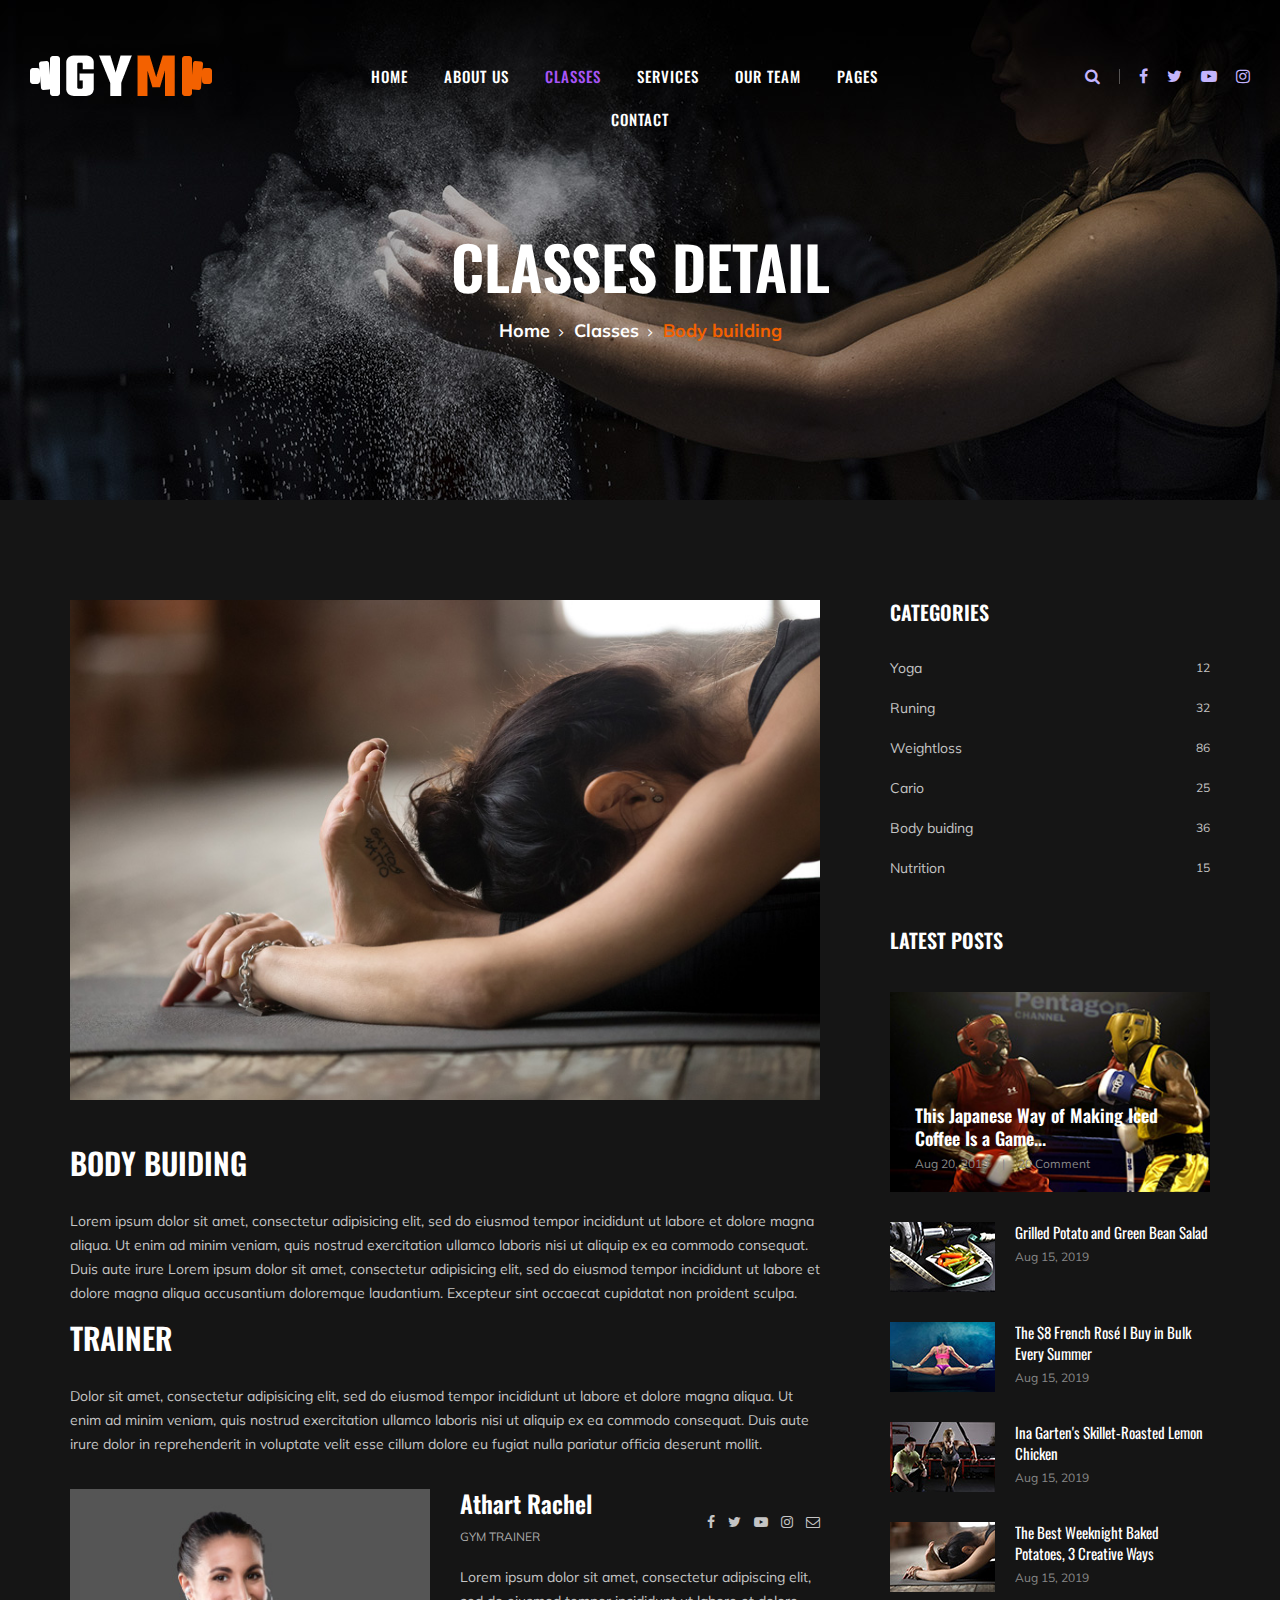
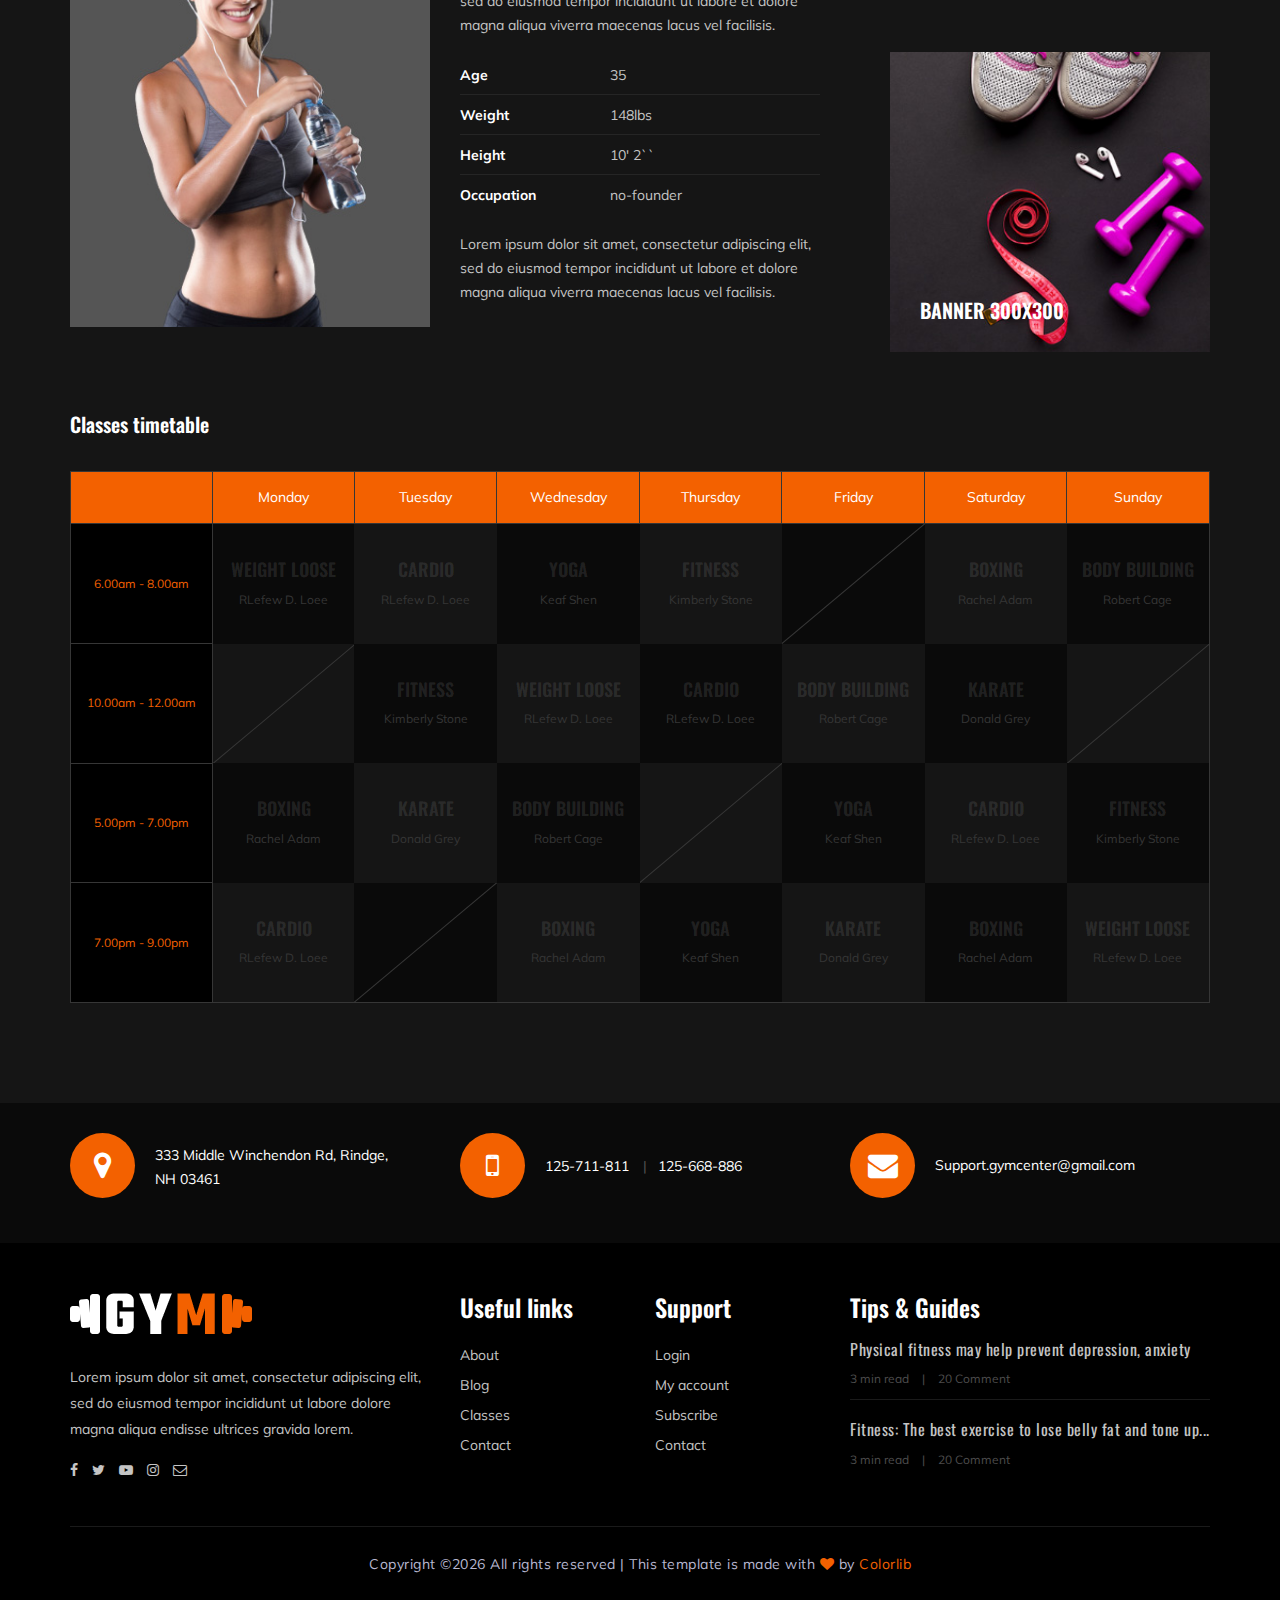
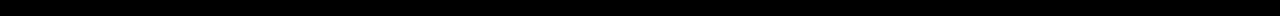
<file: class-details.html>
<!DOCTYPE html>
<html lang="zxx">

<head>
    <meta charset="UTF-8">
    <meta name="description" content="Gym Template">
    <meta name="keywords" content="Gym, unica, creative, html">
    <meta name="viewport" content="width=device-width, initial-scale=1.0">
    <meta http-equiv="X-UA-Compatible" content="ie=edge">
    <title>Gym | Template</title>

    <!-- Google Font -->
    <link href="https://fonts.googleapis.com/css?family=Muli:300,400,500,600,700,800,900&display=swap" rel="stylesheet">
    <link href="https://fonts.googleapis.com/css?family=Oswald:300,400,500,600,700&display=swap" rel="stylesheet">

    <!-- Css Styles -->
    <link rel="stylesheet" href="css/bootstrap.min.css" type="text/css">
    <link rel="stylesheet" href="css/font-awesome.min.css" type="text/css">
    <link rel="stylesheet" href="css/flaticon.css" type="text/css">
    <link rel="stylesheet" href="css/owl.carousel.min.css" type="text/css">
    <link rel="stylesheet" href="css/barfiller.css" type="text/css">
    <link rel="stylesheet" href="css/magnific-popup.css" type="text/css">
    <link rel="stylesheet" href="css/slicknav.min.css" type="text/css">
    <link rel="stylesheet" href="css/style.css" type="text/css">
</head>

<body>
    <!-- Page Preloder -->
    <div id="preloder">
        <div class="loader"></div>
    </div>

    <!-- Offcanvas Menu Section Begin -->
    <div class="offcanvas-menu-overlay"></div>
    <div class="offcanvas-menu-wrapper">
        <div class="canvas-close">
            <i class="fa fa-close"></i>
        </div>
        <div class="canvas-search search-switch">
            <i class="fa fa-search"></i>
        </div>
        <nav class="canvas-menu mobile-menu">
            <ul>
                <li><a href="./index.html">Home</a></li>
                <li><a href="./about-us.html">About Us</a></li>
                <li><a href="./class-details.html">Classes</a></li>
                <li><a href="./services.html">Services</a></li>
                <li><a href="./team.html">Our Team</a></li>
                <li><a href="#">Pages</a>
                    <ul class="dropdown">
                        <li><a href="./about-us.html">About us</a></li>
                        <li><a href="./class-timetable.html">Classes timetable</a></li>
                        <li><a href="./bmi-calculator.html">Bmi calculate</a></li>
                        <li><a href="./team.html">Our team</a></li>
                        <li><a href="./gallery.html">Gallery</a></li>
                        <li><a href="./blog.html">Our blog</a></li>
                        <li><a href="./404.html">404</a></li>
                    </ul>
                </li>
                <li><a href="./contact.html">Contact</a></li>
            </ul>
        </nav>
        <div id="mobile-menu-wrap"></div>
        <div class="canvas-social">
            <a href="#"><i class="fa fa-facebook"></i></a>
            <a href="#"><i class="fa fa-twitter"></i></a>
            <a href="#"><i class="fa fa-youtube-play"></i></a>
            <a href="#"><i class="fa fa-instagram"></i></a>
        </div>
    </div>
    <!-- Offcanvas Menu Section End -->

    <!-- Header Section Begin -->
    <header class="header-section">
        <div class="container-fluid">
            <div class="row">
                <div class="col-lg-3">
                    <div class="logo">
                        <a href="./index.html">
                            <img src="img/logo.png" alt="">
                        </a>
                    </div>
                </div>
                <div class="col-lg-6">
                    <nav class="nav-menu">
                        <ul>
                            <li><a href="./index.html">Home</a></li>
                            <li><a href="./about-us.html">About Us</a></li>
                            <li class="active"><a href="./class-details.html">Classes</a></li>
                            <li><a href="./services.html">Services</a></li>
                            <li><a href="./team.html">Our Team</a></li>
                            <li><a href="#">Pages</a>
                                <ul class="dropdown">
                                    <li><a href="./about-us.html">About us</a></li>
                                    <li><a href="./class-timetable.html">Classes timetable</a></li>
                                    <li><a href="./bmi-calculator.html">Bmi calculate</a></li>
                                    <li><a href="./team.html">Our team</a></li>
                                    <li><a href="./gallery.html">Gallery</a></li>
                                    <li><a href="./blog.html">Our blog</a></li>
                                    <li><a href="./404.html">404</a></li>
                                </ul>
                            </li>
                            <li><a href="./contact.html">Contact</a></li>
                        </ul>
                    </nav>
                </div>
                <div class="col-lg-3">
                    <div class="top-option">
                        <div class="to-search search-switch">
                            <i class="fa fa-search"></i>
                        </div>
                        <div class="to-social">
                            <a href="#"><i class="fa fa-facebook"></i></a>
                            <a href="#"><i class="fa fa-twitter"></i></a>
                            <a href="#"><i class="fa fa-youtube-play"></i></a>
                            <a href="#"><i class="fa fa-instagram"></i></a>
                        </div>
                    </div>
                </div>
            </div>
            <div class="canvas-open">
                <i class="fa fa-bars"></i>
            </div>
        </div>
    </header>
    <!-- Header End -->

    <!-- Breadcrumb Section Begin -->
    <section class="breadcrumb-section set-bg" data-setbg="img/breadcrumb-bg.jpg">
        <div class="container">
            <div class="row">
                <div class="col-lg-12 text-center">
                    <div class="breadcrumb-text">
                        <h2>Classes detail</h2>
                        <div class="bt-option">
                            <a href="./index.html">Home</a>
                            <a href="#">Classes</a>
                            <span>Body building</span>
                        </div>
                    </div>
                </div>
            </div>
        </div>
    </section>
    <!-- Breadcrumb Section End -->

    <!-- Class Details Section Begin -->
    <section class="class-details-section spad">
        <div class="container">
            <div class="row">
                <div class="col-lg-8">
                    <div class="class-details-text">
                        <div class="cd-pic">
                            <img src="img/classes/class-details/class-detailsl.jpg" alt="">
                        </div>
                        <div class="cd-text">
                            <div class="cd-single-item">
                                <h3>Body buiding</h3>
                                <p>Lorem ipsum dolor sit amet, consectetur adipisicing elit, sed do eiusmod tempor
                                    incididunt ut labore et dolore magna aliqua. Ut enim ad minim veniam, quis nostrud
                                    exercitation ullamco laboris nisi ut aliquip ex ea commodo consequat. Duis aute
                                    irure Lorem ipsum dolor sit amet, consectetur adipisicing elit, sed do eiusmod
                                    tempor incididunt ut labore et dolore magna aliqua accusantium doloremque
                                    laudantium. Excepteur sint occaecat cupidatat non proident sculpa.</p>
                            </div>
                            <div class="cd-single-item">
                                <h3>Trainer</h3>
                                <p>Dolor sit amet, consectetur adipisicing elit, sed do eiusmod tempor incididunt ut
                                    labore et dolore magna aliqua. Ut enim ad minim veniam, quis nostrud exercitation
                                    ullamco laboris nisi ut aliquip ex ea commodo consequat. Duis aute irure dolor in
                                    reprehenderit in voluptate velit esse cillum dolore eu fugiat nulla pariatur officia
                                    deserunt mollit.</p>
                            </div>
                        </div>
                        <div class="cd-trainer">
                            <div class="row">
                                <div class="col-md-6">
                                    <div class="cd-trainer-pic">
                                        <img src="img/classes/class-details/trainer-profile.jpg" alt="">
                                    </div>
                                </div>
                                <div class="col-md-6">
                                    <div class="cd-trainer-text">
                                        <div class="trainer-title">
                                            <h4>Athart Rachel</h4>
                                            <span>Gym Trainer</span>
                                        </div>
                                        <div class="trainer-social">
                                            <a href="#"><i class="fa fa-facebook"></i></a>
                                            <a href="#"><i class="fa fa-twitter"></i></a>
                                            <a href="#"><i class="fa fa-youtube-play"></i></a>
                                            <a href="#"><i class="fa fa-instagram"></i></a>
                                            <a href="#"><i class="fa  fa-envelope-o"></i></a>
                                        </div>
                                        <p>Lorem ipsum dolor sit amet, consectetur adipiscing elit, sed do eiusmod
                                            tempor incididunt ut labore et dolore magna aliqua viverra maecenas lacus
                                            vel facilisis.</p>
                                        <ul class="trainer-info">
                                            <li><span>Age</span>35</li>
                                            <li><span>Weight</span>148lbs</li>
                                            <li><span>Height</span>10' 2``</li>
                                            <li><span>Occupation</span>no-founder</li>
                                        </ul>
                                        <p>Lorem ipsum dolor sit amet, consectetur adipiscing elit, sed do eiusmod
                                            tempor incididunt ut labore et dolore magna aliqua viverra maecenas lacus
                                            vel facilisis. </p>
                                    </div>
                                </div>
                            </div>
                        </div>
                    </div>
                </div>
                <div class="col-lg-4 col-md-8">
                    <div class="sidebar-option">
                        <div class="so-categories">
                            <h5 class="title">Categories</h5>
                            <ul>
                                <li><a href="#">Yoga <span>12</span></a></li>
                                <li><a href="#">Runing <span>32</span></a></li>
                                <li><a href="#">Weightloss <span>86</span></a></li>
                                <li><a href="#">Cario <span>25</span></a></li>
                                <li><a href="#">Body buiding <span>36</span></a></li>
                                <li><a href="#">Nutrition <span>15</span></a></li>
                            </ul>
                        </div>
                        <div class="so-latest">
                            <h5 class="title">Latest posts</h5>
                            <div class="latest-large set-bg" data-setbg="img/letest-blog/latest-1.jpg">
                                <div class="ll-text">
                                    <h5><a href="#">This Japanese Way of Making Iced Coffee Is a Game...</a></h5>
                                    <ul>
                                        <li>Aug 20, 2019</li>
                                        <li>20 Comment</li>
                                    </ul>
                                </div>
                            </div>
                            <div class="latest-item">
                                <div class="li-pic">
                                    <img src="img/letest-blog/latest-2.jpg" alt="">
                                </div>
                                <div class="li-text">
                                    <h6><a href="#">Grilled Potato and Green Bean Salad</a></h6>
                                    <span class="li-time">Aug 15, 2019</span>
                                </div>
                            </div>
                            <div class="latest-item">
                                <div class="li-pic">
                                    <img src="img/letest-blog/latest-3.jpg" alt="">
                                </div>
                                <div class="li-text">
                                    <h6><a href="#">The $8 French Rosé I Buy in Bulk Every Summer</a></h6>
                                    <span class="li-time">Aug 15, 2019</span>
                                </div>
                            </div>
                            <div class="latest-item">
                                <div class="li-pic">
                                    <img src="img/letest-blog/latest-4.jpg" alt="">
                                </div>
                                <div class="li-text">
                                    <h6><a href="#">Ina Garten's Skillet-Roasted Lemon Chicken</a></h6>
                                    <span class="li-time">Aug 15, 2019</span>
                                </div>
                            </div>
                            <div class="latest-item">
                                <div class="li-pic">
                                    <img src="img/letest-blog/latest-5.jpg" alt="">
                                </div>
                                <div class="li-text">
                                    <h6><a href="#">The Best Weeknight Baked Potatoes, 3 Creative Ways</a></h6>
                                    <span class="li-time">Aug 15, 2019</span>
                                </div>
                            </div>
                        </div>
                        <div class="so-banner set-bg" data-setbg="img/sidebar-banner.jpg">
                            <h5>Banner 300x300</h5>
                        </div>
                    </div>
                </div>
            </div>
        </div>
    </section>
    <!-- Class Details Section End -->

    <!-- Class Timetable Section Begin -->
    <section class="class-timetable-section class-details-timetable spad">
        <div class="container">
            <div class="row">
                <div class="col-lg-12">
                    <div class="class-details-timetable_title">
                        <h5>Classes timetable</h5>
                    </div>
                </div>
            </div>
            <div class="row">
                <div class="col-lg-12">
                    <div class="class-timetable details-timetable">
                        <table>
                            <thead>
                                <tr>
                                    <th></th>
                                    <th>Monday</th>
                                    <th>Tuesday</th>
                                    <th>Wednesday</th>
                                    <th>Thursday</th>
                                    <th>Friday</th>
                                    <th>Saturday</th>
                                    <th>Sunday</th>
                                </tr>
                            </thead>
                            <tbody>
                                <tr>
                                    <td class="class-time">6.00am - 8.00am</td>
                                    <td class="dark-bg hover-dp ts-meta" data-tsmeta="workout">
                                        <h5>WEIGHT LOOSE</h5>
                                        <span>RLefew D. Loee</span>
                                    </td>
                                    <td class="hover-dp ts-meta" data-tsmeta="fitness">
                                        <h5>Cardio</h5>
                                        <span>RLefew D. Loee</span>
                                    </td>
                                    <td class="dark-bg hover-dp ts-meta" data-tsmeta="workout">
                                        <h5>Yoga</h5>
                                        <span>Keaf Shen</span>
                                    </td>
                                    <td class="hover-dp ts-meta" data-tsmeta="fitness">
                                        <h5>Fitness</h5>
                                        <span>Kimberly Stone</span>
                                    </td>
                                    <td class="dark-bg blank-td"></td>
                                    <td class="hover-dp ts-meta" data-tsmeta="motivation">
                                        <h5>Boxing</h5>
                                        <span>Rachel Adam</span>
                                    </td>
                                    <td class="dark-bg hover-dp ts-meta" data-tsmeta="workout">
                                        <h5>Body Building</h5>
                                        <span>Robert Cage</span>
                                    </td>
                                </tr>
                                <tr>
                                    <td class="class-time">10.00am - 12.00am</td>
                                    <td class="blank-td"></td>
                                    <td class="dark-bg hover-dp ts-meta" data-tsmeta="fitness">
                                        <h5>Fitness</h5>
                                        <span>Kimberly Stone</span>
                                    </td>
                                    <td class="hover-dp ts-meta" data-tsmeta="workout">
                                        <h5>WEIGHT LOOSE</h5>
                                        <span>RLefew D. Loee</span>
                                    </td>
                                    <td class="dark-bg hover-dp ts-meta" data-tsmeta="motivation">
                                        <h5>Cardio</h5>
                                        <span>RLefew D. Loee</span>
                                    </td>
                                    <td class="hover-dp ts-meta" data-tsmeta="workout">
                                        <h5>Body Building</h5>
                                        <span>Robert Cage</span>
                                    </td>
                                    <td class="dark-bg hover-dp ts-meta" data-tsmeta="motivation">
                                        <h5>Karate</h5>
                                        <span>Donald Grey</span>
                                    </td>
                                    <td class="blank-td"></td>
                                </tr>
                                <tr>
                                    <td class="class-time">5.00pm - 7.00pm</td>
                                    <td class="dark-bg hover-dp ts-meta" data-tsmeta="fitness">
                                        <h5>Boxing</h5>
                                        <span>Rachel Adam</span>
                                    </td>
                                    <td class="hover-dp ts-meta" data-tsmeta="motivation">
                                        <h5>Karate</h5>
                                        <span>Donald Grey</span>
                                    </td>
                                    <td class="dark-bg hover-dp ts-meta" data-tsmeta="workout">
                                        <h5>Body Building</h5>
                                        <span>Robert Cage</span>
                                    </td>
                                    <td class="blank-td"></td>
                                    <td class="dark-bg hover-dp ts-meta" data-tsmeta="workout">
                                        <h5>Yoga</h5>
                                        <span>Keaf Shen</span>
                                    </td>
                                    <td class="hover-dp ts-meta" data-tsmeta="motivation">
                                        <h5>Cardio</h5>
                                        <span>RLefew D. Loee</span>
                                    </td>
                                    <td class="dark-bg hover-dp ts-meta" data-tsmeta="fitness">
                                        <h5>Fitness</h5>
                                        <span>Kimberly Stone</span>
                                    </td>
                                </tr>
                                <tr>
                                    <td class="class-time">7.00pm - 9.00pm</td>
                                    <td class="hover-dp ts-meta" data-tsmeta="motivation">
                                        <h5>Cardio</h5>
                                        <span>RLefew D. Loee</span>
                                    </td>
                                    <td class="dark-bg blank-td"></td>
                                    <td class="hover-dp ts-meta" data-tsmeta="fitness">
                                        <h5>Boxing</h5>
                                        <span>Rachel Adam</span>
                                    </td>
                                    <td class="dark-bg hover-dp ts-meta" data-tsmeta="workout">
                                        <h5>Yoga</h5>
                                        <span>Keaf Shen</span>
                                    </td>
                                    <td class="hover-dp ts-meta" data-tsmeta="motivation">
                                        <h5>Karate</h5>
                                        <span>Donald Grey</span>
                                    </td>
                                    <td class="dark-bg hover-dp ts-meta" data-tsmeta="fitness">
                                        <h5>Boxing</h5>
                                        <span>Rachel Adam</span>
                                    </td>
                                    <td class="hover-dp ts-meta" data-tsmeta="workout">
                                        <h5>WEIGHT LOOSE</h5>
                                        <span>RLefew D. Loee</span>
                                    </td>
                                </tr>
                            </tbody>
                        </table>
                    </div>
                </div>
            </div>
        </div>
    </section>
    <!-- Class Timetable Section End -->

    <!-- Get In Touch Section Begin -->
    <div class="gettouch-section">
        <div class="container">
            <div class="row">
                <div class="col-md-4">
                    <div class="gt-text">
                        <i class="fa fa-map-marker"></i>
                        <p>333 Middle Winchendon Rd, Rindge,<br/> NH 03461</p>
                    </div>
                </div>
                <div class="col-md-4">
                    <div class="gt-text">
                        <i class="fa fa-mobile"></i>
                        <ul>
                            <li>125-711-811</li>
                            <li>125-668-886</li>
                        </ul>
                    </div>
                </div>
                <div class="col-md-4">
                    <div class="gt-text email">
                        <i class="fa fa-envelope"></i>
                        <p>Support.gymcenter@gmail.com</p>
                    </div>
                </div>
            </div>
        </div>
    </div>
    <!-- Get In Touch Section End -->

    <!-- Footer Section Begin -->
    <section class="footer-section">
        <div class="container">
            <div class="row">
                <div class="col-lg-4">
                    <div class="fs-about">
                        <div class="fa-logo">
                            <a href="#"><img src="img/logo.png" alt=""></a>
                        </div>
                        <p>Lorem ipsum dolor sit amet, consectetur adipiscing elit, sed do eiusmod tempor incididunt ut
                            labore dolore magna aliqua endisse ultrices gravida lorem.</p>
                        <div class="fa-social">
                            <a href="#"><i class="fa fa-facebook"></i></a>
                            <a href="#"><i class="fa fa-twitter"></i></a>
                            <a href="#"><i class="fa fa-youtube-play"></i></a>
                            <a href="#"><i class="fa fa-instagram"></i></a>
                            <a href="#"><i class="fa  fa-envelope-o"></i></a>
                        </div>
                    </div>
                </div>
                <div class="col-lg-2 col-md-3 col-sm-6">
                    <div class="fs-widget">
                        <h4>Useful links</h4>
                        <ul>
                            <li><a href="#">About</a></li>
                            <li><a href="#">Blog</a></li>
                            <li><a href="#">Classes</a></li>
                            <li><a href="#">Contact</a></li>
                        </ul>
                    </div>
                </div>
                <div class="col-lg-2 col-md-3 col-sm-6">
                    <div class="fs-widget">
                        <h4>Support</h4>
                        <ul>
                            <li><a href="#">Login</a></li>
                            <li><a href="#">My account</a></li>
                            <li><a href="#">Subscribe</a></li>
                            <li><a href="#">Contact</a></li>
                        </ul>
                    </div>
                </div>
                <div class="col-lg-4 col-md-6">
                    <div class="fs-widget">
                        <h4>Tips & Guides</h4>
                        <div class="fw-recent">
                            <h6><a href="#">Physical fitness may help prevent depression, anxiety</a></h6>
                            <ul>
                                <li>3 min read</li>
                                <li>20 Comment</li>
                            </ul>
                        </div>
                        <div class="fw-recent">
                            <h6><a href="#">Fitness: The best exercise to lose belly fat and tone up...</a></h6>
                            <ul>
                                <li>3 min read</li>
                                <li>20 Comment</li>
                            </ul>
                        </div>
                    </div>
                </div>
            </div>
            <div class="row">
                <div class="col-lg-12 text-center">
                    <div class="copyright-text">
                        <p><!-- Link back to Colorlib can't be removed. Template is licensed under CC BY 3.0. -->
  Copyright &copy;<script>document.write(new Date().getFullYear());</script> All rights reserved | This template is made with <i class="fa fa-heart" aria-hidden="true"></i> by <a href="https://colorlib.com" target="_blank">Colorlib</a>
  <!-- Link back to Colorlib can't be removed. Template is licensed under CC BY 3.0. --></p>
                    </div>
                </div>
            </div>
        </div>
    </section>
    <!-- Footer Section End -->

    <!-- Search model Begin -->
    <div class="search-model">
        <div class="h-100 d-flex align-items-center justify-content-center">
            <div class="search-close-switch">+</div>
            <form class="search-model-form">
                <input type="text" id="search-input" placeholder="Search here.....">
            </form>
        </div>
    </div>
    <!-- Search model end -->

    <!-- Js Plugins -->
    <script src="js/jquery-3.3.1.min.js"></script>
    <script src="js/bootstrap.min.js"></script>
    <script src="js/jquery.magnific-popup.min.js"></script>
    <script src="js/masonry.pkgd.min.js"></script>
    <script src="js/jquery.barfiller.js"></script>
    <script src="js/jquery.slicknav.js"></script>
    <script src="js/owl.carousel.min.js"></script>
    <script src="js/main.js"></script>



</body>

</html>
</file>
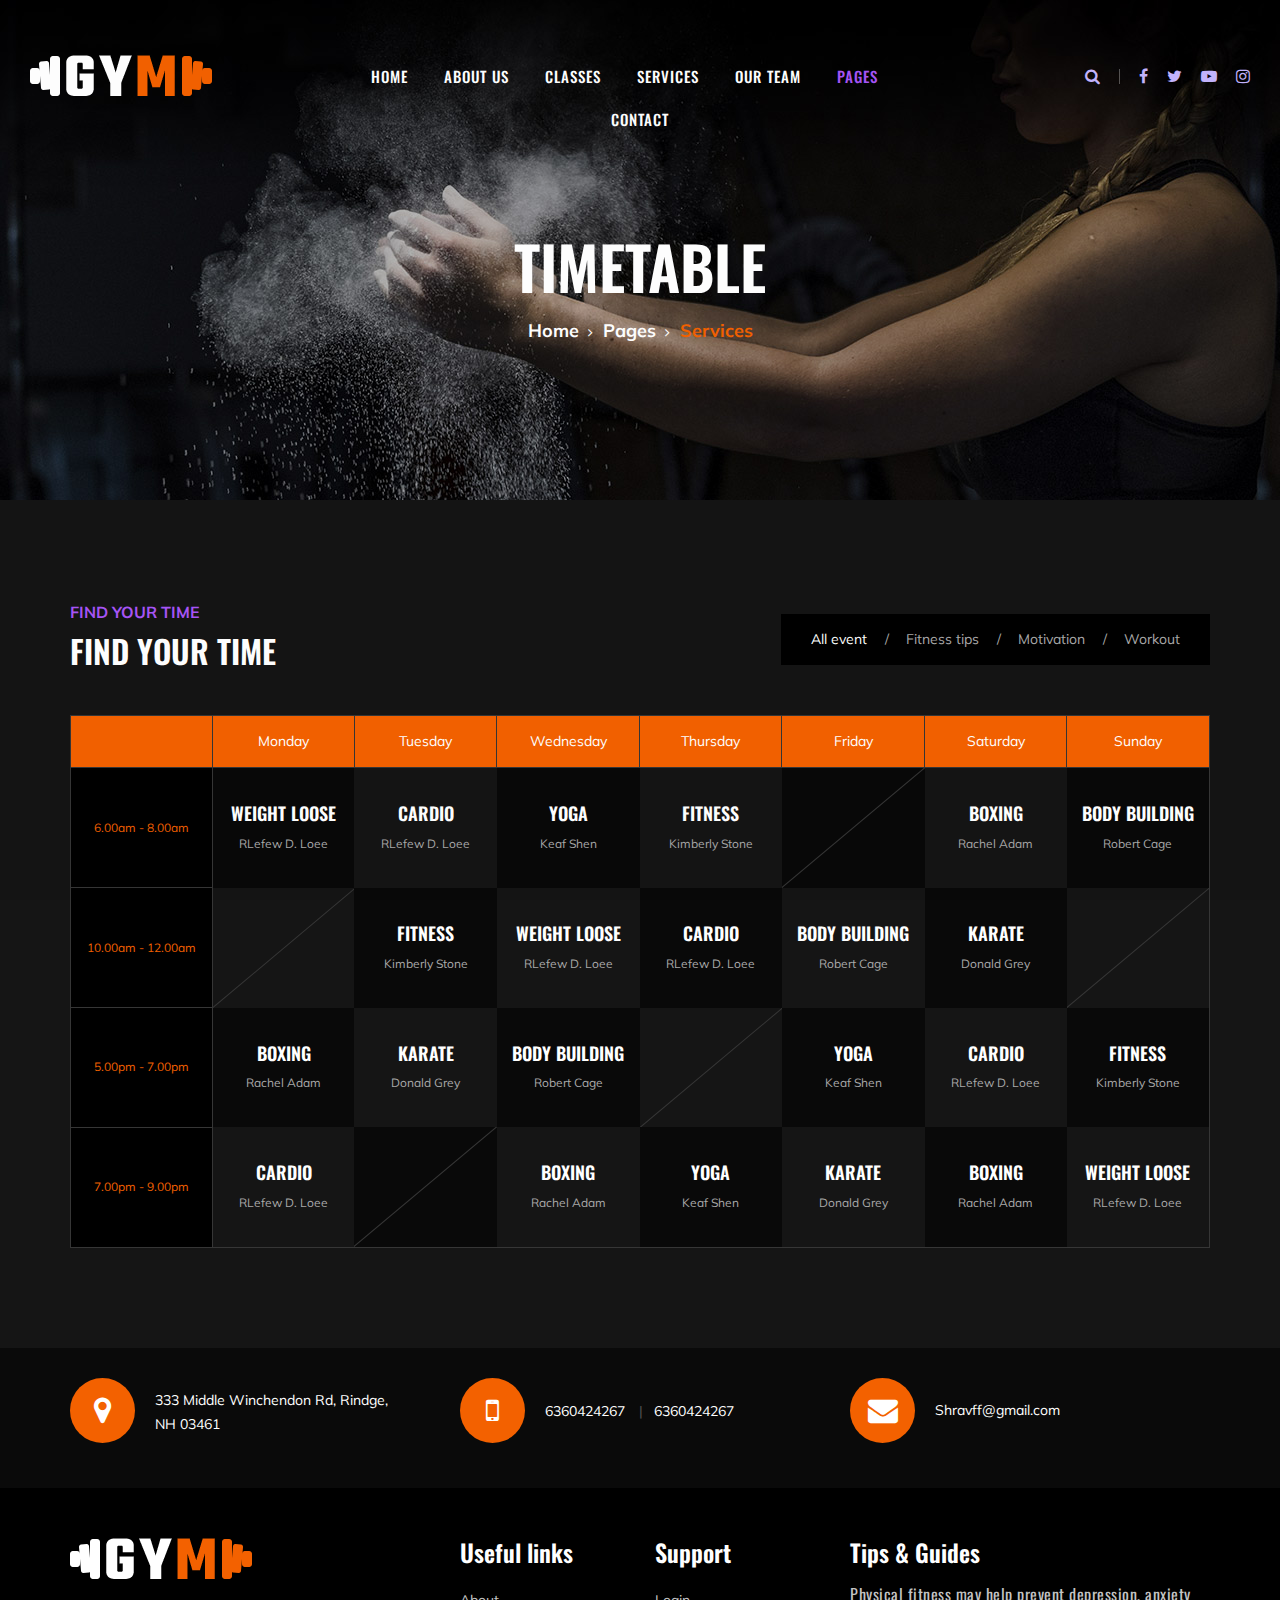
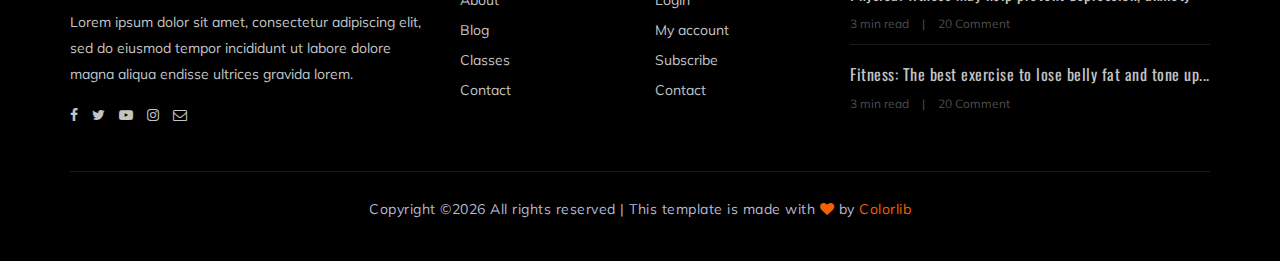
<file: class-timetable.html>
<!DOCTYPE html>
<html lang="zxx">

<head>
    <meta charset="UTF-8">
    <meta name="description" content="Gym Template">
    <meta name="keywords" content="Gym, unica, creative, html">
    <meta name="viewport" content="width=device-width, initial-scale=1.0">
    <meta http-equiv="X-UA-Compatible" content="ie=edge">
    <title>Gym | Template</title>

    <!-- Google Font -->
    <link href="https://fonts.googleapis.com/css?family=Muli:300,400,500,600,700,800,900&display=swap" rel="stylesheet">
    <link href="https://fonts.googleapis.com/css?family=Oswald:300,400,500,600,700&display=swap" rel="stylesheet">

    <!-- Css Styles -->
    <link rel="stylesheet" href="css/bootstrap.min.css" type="text/css">
    <link rel="stylesheet" href="css/font-awesome.min.css" type="text/css">
    <link rel="stylesheet" href="css/flaticon.css" type="text/css">
    <link rel="stylesheet" href="css/owl.carousel.min.css" type="text/css">
    <link rel="stylesheet" href="css/barfiller.css" type="text/css">
    <link rel="stylesheet" href="css/magnific-popup.css" type="text/css">
    <link rel="stylesheet" href="css/slicknav.min.css" type="text/css">
    <link rel="stylesheet" href="css/style.css" type="text/css">
</head>

<body>
    <!-- Page Preloder -->
    <div id="preloder">
        <div class="loader"></div>
    </div>

    <!-- Offcanvas Menu Section Begin -->
    <div class="offcanvas-menu-overlay"></div>
    <div class="offcanvas-menu-wrapper">
        <div class="canvas-close">
            <i class="fa fa-close"></i>
        </div>
        <div class="canvas-search search-switch">
            <i class="fa fa-search"></i>
        </div>
        <nav class="canvas-menu mobile-menu">
            <ul>
                <li><a href="./index.html">Home</a></li>
                <li><a href="./about-us.html">About Us</a></li>
                <li><a href="./class-details.html">Classes</a></li>
                <li><a href="./services.html">Services</a></li>
                <li><a href="./team.html">Our Team</a></li>
                <li><a href="#">Pages</a>
                    <ul class="dropdown">
                        <li><a href="./about-us.html">About us</a></li>
                        <li><a href="./class-timetable.html">Classes timetable</a></li>
                        <li><a href="./bmi-calculator.html">Bmi calculate</a></li>
                        <li><a href="./team.html">Our team</a></li>
                        <li><a href="./gallery.html">Gallery</a></li>
                        <li><a href="./blog.html">Our blog</a></li>
                        <li><a href="./404.html">404</a></li>
                    </ul>
                </li>
                <li><a href="./contact.html">Contact</a></li>
            </ul>
        </nav>
        <div id="mobile-menu-wrap"></div>
        <div class="canvas-social">
            <a href="#"><i class="fa fa-facebook"></i></a>
            <a href="#"><i class="fa fa-twitter"></i></a>
            <a href="#"><i class="fa fa-youtube-play"></i></a>
            <a href="#"><i class="fa fa-instagram"></i></a>
        </div>
    </div>
    <!-- Offcanvas Menu Section End -->

    <!-- Header Section Begin -->
    <header class="header-section">
        <div class="container-fluid">
            <div class="row">
                <div class="col-lg-3">
                    <div class="logo">
                        <a href="./index.html">
                            <img src="img/logo.png" alt="">
                        </a>
                    </div>
                </div>
                <div class="col-lg-6">
                    <nav class="nav-menu">
                        <ul>
                            <li><a href="./index.html">Home</a></li>
                            <li><a href="./about-us.html">About Us</a></li>
                            <li><a href="./classes.html">Classes</a></li>
                            <li><a href="./services.html">Services</a></li>
                            <li><a href="./team.html">Our Team</a></li>
                            <li class="active"><a href="#">Pages</a>
                                <ul class="dropdown">
                                    <li><a href="./about-us.html">About us</a></li>
                                    <li><a href="./class-timetable.html">Classes timetable</a></li>
                                    <li><a href="./bmi-calculator.html">Bmi calculate</a></li>
                                    <li><a href="./team.html">Our team</a></li>
                                    <li><a href="./gallery.html">Gallery</a></li>
                                    <li><a href="./blog.html">Our blog</a></li>
                                    <li><a href="./404.html">404</a></li>
                                </ul>
                            </li>
                            <li><a href="./contact.html">Contact</a></li>
                        </ul>
                    </nav>
                </div>
                <div class="col-lg-3">
                    <div class="top-option">
                        <div class="to-search search-switch">
                            <i class="fa fa-search"></i>
                        </div>
                        <div class="to-social">
                            <a href="#"><i class="fa fa-facebook"></i></a>
                            <a href="#"><i class="fa fa-twitter"></i></a>
                            <a href="#"><i class="fa fa-youtube-play"></i></a>
                            <a href="#"><i class="fa fa-instagram"></i></a>
                        </div>
                    </div>
                </div>
            </div>
            <div class="canvas-open">
                <i class="fa fa-bars"></i>
            </div>
        </div>
    </header>
    <!-- Header End -->

    <!-- Breadcrumb Section Begin -->
    <section class="breadcrumb-section set-bg" data-setbg="img/breadcrumb-bg.jpg">
        <div class="container">
            <div class="row">
                <div class="col-lg-12 text-center">
                    <div class="breadcrumb-text">
                        <h2>Timetable</h2>
                        <div class="bt-option">
                            <a href="./index.html">Home</a>
                            <a href="#">Pages</a>
                            <span>Services</span>
                        </div>
                    </div>
                </div>
            </div>
        </div>
    </section>
    <!-- Breadcrumb Section End -->

    <!-- Class Timetable Section Begin -->
    <section class="class-timetable-section spad">
        <div class="container">
            <div class="row">
                <div class="col-lg-6">
                    <div class="section-title">
                        <span>Find Your Time</span>
                        <h2>Find Your Time</h2>
                    </div>
                </div>
                <div class="col-lg-6">
                    <div class="table-controls">
                        <ul>
                            <li class="active" data-tsfilter="all">All event</li>
                            <li data-tsfilter="fitness">Fitness tips</li>
                            <li data-tsfilter="motivation">Motivation</li>
                            <li data-tsfilter="workout">Workout</li>
                        </ul>
                    </div>
                </div>
            </div>
            <div class="row">
                <div class="col-lg-12">
                    <div class="class-timetable">
                        <table>
                            <thead>
                                <tr>
                                    <th></th>
                                    <th>Monday</th>
                                    <th>Tuesday</th>
                                    <th>Wednesday</th>
                                    <th>Thursday</th>
                                    <th>Friday</th>
                                    <th>Saturday</th>
                                    <th>Sunday</th>
                                </tr>
                            </thead>
                            <tbody>
                                <tr>
                                    <td class="class-time">6.00am - 8.00am</td>
                                    <td class="dark-bg hover-bg ts-meta" data-tsmeta="workout">
                                        <h5>WEIGHT LOOSE</h5>
                                        <span>RLefew D. Loee</span>
                                    </td>
                                    <td class="hover-bg ts-meta" data-tsmeta="fitness">
                                        <h5>Cardio</h5>
                                        <span>RLefew D. Loee</span>
                                    </td>
                                    <td class="dark-bg hover-bg ts-meta" data-tsmeta="workout">
                                        <h5>Yoga</h5>
                                        <span>Keaf Shen</span>
                                    </td>
                                    <td class="hover-bg ts-meta" data-tsmeta="fitness">
                                        <h5>Fitness</h5>
                                        <span>Kimberly Stone</span>
                                    </td>
                                    <td class="dark-bg blank-td"></td>
                                    <td class="hover-bg ts-meta" data-tsmeta="motivation">
                                        <h5>Boxing</h5>
                                        <span>Rachel Adam</span>
                                    </td>
                                    <td class="dark-bg hover-bg ts-meta" data-tsmeta="workout">
                                        <h5>Body Building</h5>
                                        <span>Robert Cage</span>
                                    </td>
                                </tr>
                                <tr>
                                    <td class="class-time">10.00am - 12.00am</td>
                                    <td class="blank-td"></td>
                                    <td class="dark-bg hover-bg ts-meta" data-tsmeta="fitness">
                                        <h5>Fitness</h5>
                                        <span>Kimberly Stone</span>
                                    </td>
                                    <td class="hover-bg ts-meta" data-tsmeta="workout">
                                        <h5>WEIGHT LOOSE</h5>
                                        <span>RLefew D. Loee</span>
                                    </td>
                                    <td class="dark-bg hover-bg ts-meta" data-tsmeta="motivation">
                                        <h5>Cardio</h5>
                                        <span>RLefew D. Loee</span>
                                    </td>
                                    <td class="hover-bg ts-meta" data-tsmeta="workout">
                                        <h5>Body Building</h5>
                                        <span>Robert Cage</span>
                                    </td>
                                    <td class="dark-bg hover-bg ts-meta" data-tsmeta="motivation">
                                        <h5>Karate</h5>
                                        <span>Donald Grey</span>
                                    </td>
                                    <td class="blank-td"></td>
                                </tr>
                                <tr>
                                    <td class="class-time">5.00pm - 7.00pm</td>
                                    <td class="dark-bg hover-bg ts-meta" data-tsmeta="fitness">
                                        <h5>Boxing</h5>
                                        <span>Rachel Adam</span>
                                    </td>
                                    <td class="hover-bg ts-meta" data-tsmeta="motivation">
                                        <h5>Karate</h5>
                                        <span>Donald Grey</span>
                                    </td>
                                    <td class="dark-bg hover-bg ts-meta" data-tsmeta="workout">
                                        <h5>Body Building</h5>
                                        <span>Robert Cage</span>
                                    </td>
                                    <td class="blank-td"></td>
                                    <td class="dark-bg hover-bg ts-meta" data-tsmeta="workout">
                                        <h5>Yoga</h5>
                                        <span>Keaf Shen</span>
                                    </td>
                                    <td class="hover-bg ts-meta" data-tsmeta="motivation">
                                        <h5>Cardio</h5>
                                        <span>RLefew D. Loee</span>
                                    </td>
                                    <td class="dark-bg hover-bg ts-meta" data-tsmeta="fitness">
                                        <h5>Fitness</h5>
                                        <span>Kimberly Stone</span>
                                    </td>
                                </tr>
                                <tr>
                                    <td class="class-time">7.00pm - 9.00pm</td>
                                    <td class="hover-bg ts-meta" data-tsmeta="motivation">
                                        <h5>Cardio</h5>
                                        <span>RLefew D. Loee</span>
                                    </td>
                                    <td class="dark-bg blank-td"></td>
                                    <td class="hover-bg ts-meta" data-tsmeta="fitness">
                                        <h5>Boxing</h5>
                                        <span>Rachel Adam</span>
                                    </td>
                                    <td class="dark-bg hover-bg ts-meta" data-tsmeta="workout">
                                        <h5>Yoga</h5>
                                        <span>Keaf Shen</span>
                                    </td>
                                    <td class="hover-bg ts-meta" data-tsmeta="motivation">
                                        <h5>Karate</h5>
                                        <span>Donald Grey</span>
                                    </td>
                                    <td class="dark-bg hover-bg ts-meta" data-tsmeta="fitness">
                                        <h5>Boxing</h5>
                                        <span>Rachel Adam</span>
                                    </td>
                                    <td class="hover-bg ts-meta" data-tsmeta="workout">
                                        <h5>WEIGHT LOOSE</h5>
                                        <span>RLefew D. Loee</span>
                                    </td>
                                </tr>
                            </tbody>
                        </table>
                    </div>
                </div>
            </div>
        </div>
    </section>
    <!-- Class Timetable Section End -->

    <!-- Get In Touch Section Begin -->
    <div class="gettouch-section">
        <div class="container">
            <div class="row">
                <div class="col-md-4">
                    <div class="gt-text">
                        <i class="fa fa-map-marker"></i>
                        <p>333 Middle Winchendon Rd, Rindge,<br/> NH 03461</p>
                    </div>
                </div>
                <div class="col-md-4">
                    <div class="gt-text">
                        <i class="fa fa-mobile"></i>
                        <ul>
                            <li>6360424267</li>
                            <li>6360424267</li>
                        </ul>
                    </div>
                </div>
                <div class="col-md-4">
                    <div class="gt-text email">
                        <i class="fa fa-envelope"></i>
                        <p>Shravff@gmail.com</p>
                    </div>
                </div>
            </div>
        </div>
    </div>
    <!-- Get In Touch Section End -->

    <!-- Footer Section Begin -->
    <section class="footer-section">
        <div class="container">
            <div class="row">
                <div class="col-lg-4">
                    <div class="fs-about">
                        <div class="fa-logo">
                            <a href="#"><img src="img/logo.png" alt=""></a>
                        </div>
                        <p>Lorem ipsum dolor sit amet, consectetur adipiscing elit, sed do eiusmod tempor incididunt ut
                            labore dolore magna aliqua endisse ultrices gravida lorem.</p>
                        <div class="fa-social">
                            <a href="#"><i class="fa fa-facebook"></i></a>
                            <a href="#"><i class="fa fa-twitter"></i></a>
                            <a href="#"><i class="fa fa-youtube-play"></i></a>
                            <a href="#"><i class="fa fa-instagram"></i></a>
                            <a href="#"><i class="fa  fa-envelope-o"></i></a>
                        </div>
                    </div>
                </div>
                <div class="col-lg-2 col-md-3 col-sm-6">
                    <div class="fs-widget">
                        <h4>Useful links</h4>
                        <ul>
                            <li><a href="#">About</a></li>
                            <li><a href="#">Blog</a></li>
                            <li><a href="#">Classes</a></li>
                            <li><a href="#">Contact</a></li>
                        </ul>
                    </div>
                </div>
                <div class="col-lg-2 col-md-3 col-sm-6">
                    <div class="fs-widget">
                        <h4>Support</h4>
                        <ul>
                            <li><a href="#">Login</a></li>
                            <li><a href="#">My account</a></li>
                            <li><a href="#">Subscribe</a></li>
                            <li><a href="#">Contact</a></li>
                        </ul>
                    </div>
                </div>
                <div class="col-lg-4 col-md-6">
                    <div class="fs-widget">
                        <h4>Tips & Guides</h4>
                        <div class="fw-recent">
                            <h6><a href="#">Physical fitness may help prevent depression, anxiety</a></h6>
                            <ul>
                                <li>3 min read</li>
                                <li>20 Comment</li>
                            </ul>
                        </div>
                        <div class="fw-recent">
                            <h6><a href="#">Fitness: The best exercise to lose belly fat and tone up...</a></h6>
                            <ul>
                                <li>3 min read</li>
                                <li>20 Comment</li>
                            </ul>
                        </div>
                    </div>
                </div>
            </div>
            <div class="row">
                <div class="col-lg-12 text-center">
                    <div class="copyright-text">
                        <p><!-- Link back to Colorlib can't be removed. Template is licensed under CC BY 3.0. -->
  Copyright &copy;<script>document.write(new Date().getFullYear());</script> All rights reserved | This template is made with <i class="fa fa-heart" aria-hidden="true"></i> by <a href="https://colorlib.com" target="_blank">Colorlib</a>
  <!-- Link back to Colorlib can't be removed. Template is licensed under CC BY 3.0. --></p>
                    </div>
                </div>
            </div>
        </div>
    </section>
    <!-- Footer Section End -->

    <!-- Search model Begin -->
    <div class="search-model">
        <div class="h-100 d-flex align-items-center justify-content-center">
            <div class="search-close-switch">+</div>
            <form class="search-model-form">
                <input type="text" id="search-input" placeholder="Search here.....">
            </form>
        </div>
    </div>
    <!-- Search model end -->

    <!-- Js Plugins -->
    <script src="js/jquery-3.3.1.min.js"></script>
    <script src="js/bootstrap.min.js"></script>
    <script src="js/jquery.magnific-popup.min.js"></script>
    <script src="js/masonry.pkgd.min.js"></script>
    <script src="js/jquery.barfiller.js"></script>
    <script src="js/jquery.slicknav.js"></script>
    <script src="js/owl.carousel.min.js"></script>
    <script src="js/main.js"></script>



</body>

</html>
</file>
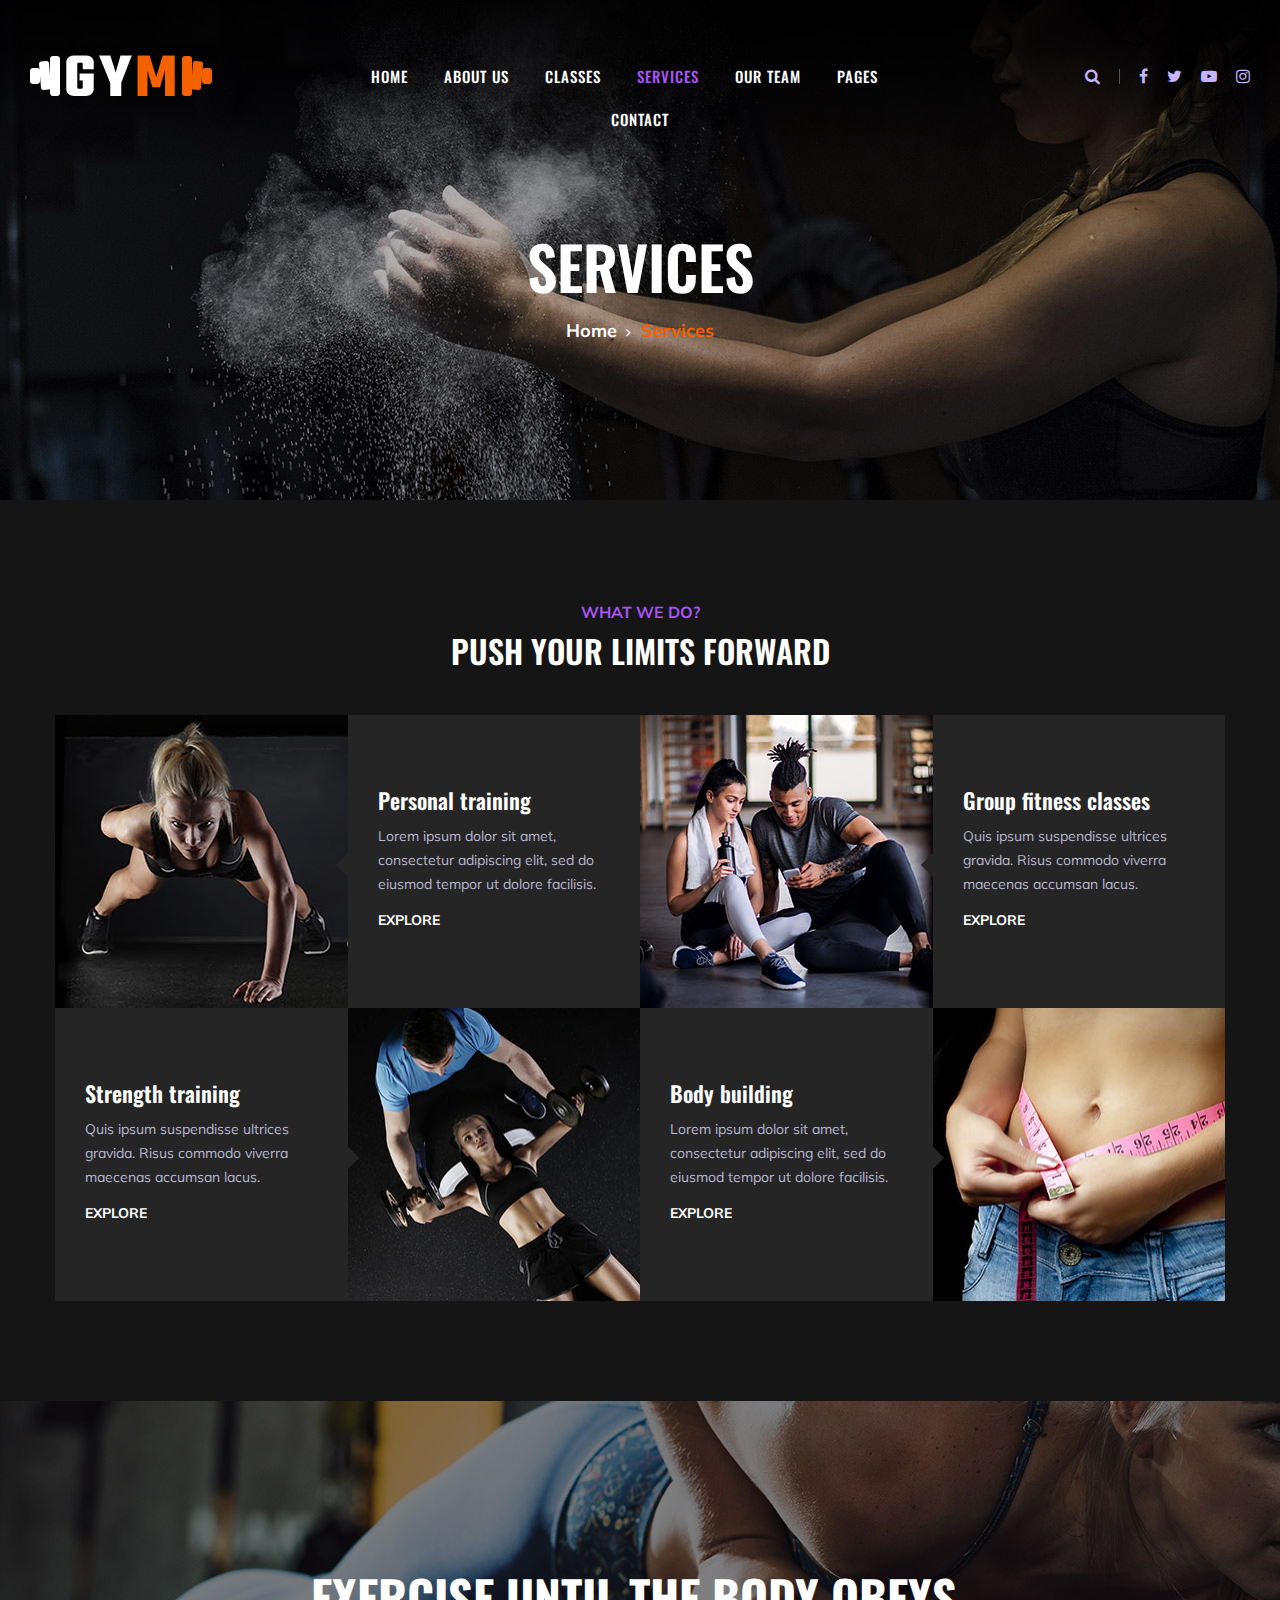
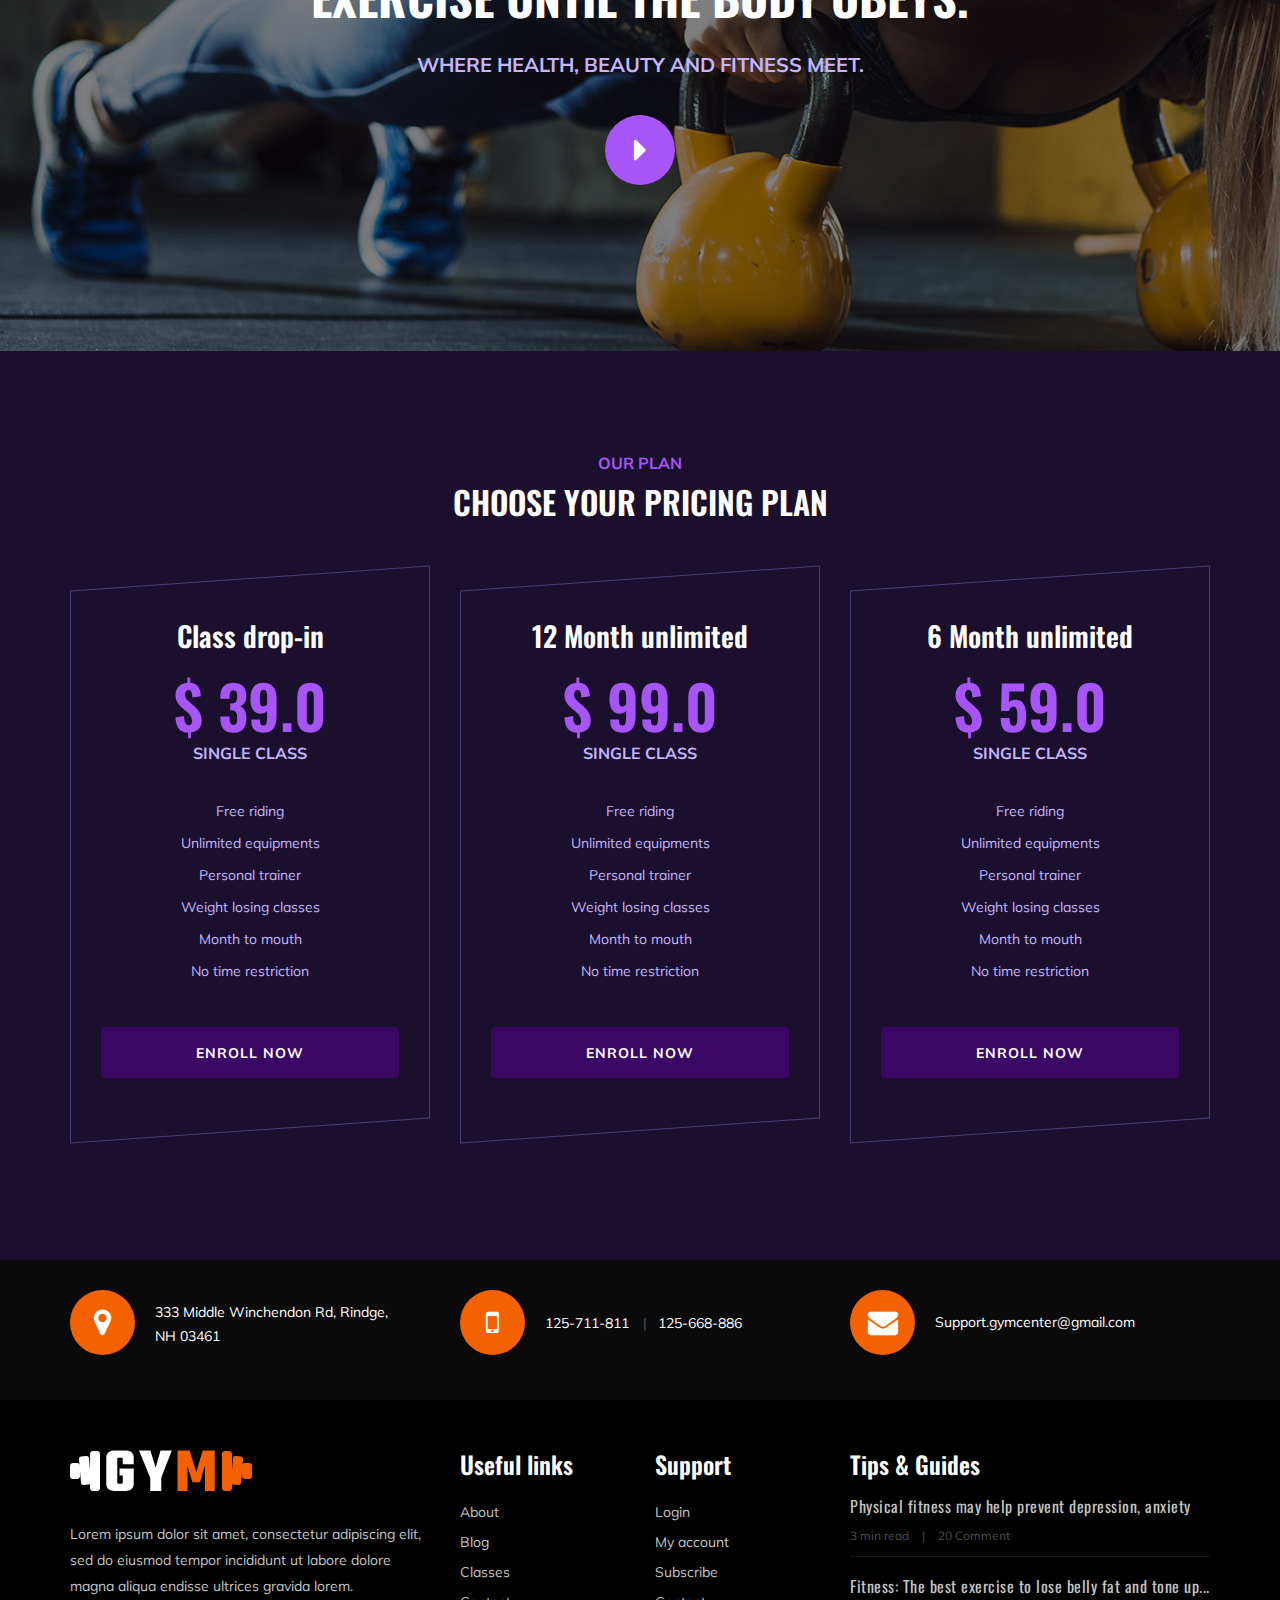
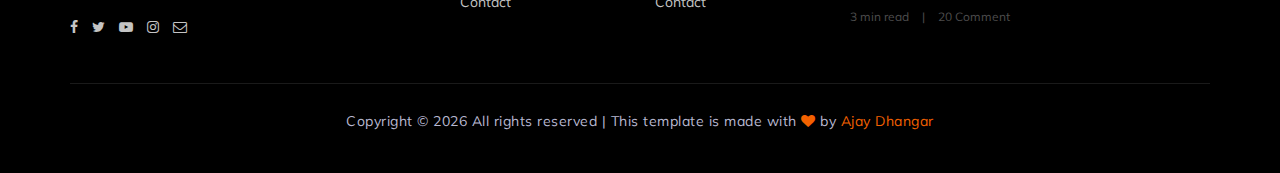
<file: services.html>
<!DOCTYPE html>
<html lang="zxx">

<head>
    <meta charset="UTF-8">
    <meta name="description" content="Gym Template">
    <meta name="keywords" content="Gym, unica, creative, html">
    <meta name="viewport" content="width=device-width, initial-scale=1.0">
    <meta http-equiv="X-UA-Compatible" content="ie=edge">
    <title>Gym | Template</title>

    <!-- Google Font -->
    <link href="https://fonts.googleapis.com/css?family=Muli:300,400,500,600,700,800,900&display=swap" rel="stylesheet">
    <link href="https://fonts.googleapis.com/css?family=Oswald:300,400,500,600,700&display=swap" rel="stylesheet">

    <!-- Css Styles -->
    <link rel="stylesheet" href="css/bootstrap.min.css" type="text/css">
    <link rel="stylesheet" href="css/font-awesome.min.css" type="text/css">
    <link rel="stylesheet" href="css/flaticon.css" type="text/css">
    <link rel="stylesheet" href="css/owl.carousel.min.css" type="text/css">
    <link rel="stylesheet" href="css/barfiller.css" type="text/css">
    <link rel="stylesheet" href="css/magnific-popup.css" type="text/css">
    <link rel="stylesheet" href="css/slicknav.min.css" type="text/css">
    <link rel="stylesheet" href="css/style.css" type="text/css">
</head>

<body>
    <!-- Page Preloder -->
    <div id="preloder">
        <div class="loader"></div>
    </div>

    <!-- Offcanvas Menu Section Begin -->
    <div class="offcanvas-menu-overlay"></div>
    <div class="offcanvas-menu-wrapper">
        <div class="canvas-close">
            <i class="fa fa-close"></i>
        </div>
        <div class="canvas-search search-switch">
            <i class="fa fa-search"></i>
        </div>
        <nav class="canvas-menu mobile-menu">
            <ul>
                <li><a href="./index.html">Home</a></li>
                <li><a href="./about-us.html">About Us</a></li>
                <li><a href="./class-details.html">Classes</a></li>
                <li><a href="./services.html">Services</a></li>
                <li><a href="./team.html">Our Team</a></li>
                <li><a href="#">Pages</a>
                    <ul class="dropdown">
                        <li><a href="./about-us.html">About us</a></li>
                        <li><a href="./class-timetable.html">Classes timetable</a></li>
                        <li><a href="./bmi-calculator.html">Bmi calculate</a></li>
                        <li><a href="./team.html">Our team</a></li>
                        <li><a href="./gallery.html">Gallery</a></li>
                        <li><a href="./blog.html">Our blog</a></li>
                        <li><a href="./404.html">404</a></li>
                    </ul>
                </li>
                <li><a href="./contact.html">Contact</a></li>
            </ul>
        </nav>
        <div id="mobile-menu-wrap"></div>
        <div class="canvas-social">
            <a href="#"><i class="fa fa-facebook"></i></a>
            <a href="#"><i class="fa fa-twitter"></i></a>
            <a href="#"><i class="fa fa-youtube-play"></i></a>
            <a href="#"><i class="fa fa-instagram"></i></a>
        </div>
    </div>
    <!-- Offcanvas Menu Section End -->

    <!-- Header Section Begin -->
    <header class="header-section">
        <div class="container-fluid">
            <div class="row">
                <div class="col-lg-3">
                    <div class="logo">
                        <a href="./index.html">
                            <img src="img/logo.png" alt="">
                        </a>
                    </div>
                </div>
                <div class="col-lg-6">
                    <nav class="nav-menu">
                        <ul>
                            <li><a href="./index.html">Home</a></li>
                            <li><a href="./about-us.html">About Us</a></li>
                            <li><a href="./classes.html">Classes</a></li>
                            <li class="active"><a href="./services.html">Services</a></li>
                            <li><a href="./team.html">Our Team</a></li>
                            <li><a href="#">Pages</a>
                                <ul class="dropdown">
                                    <li><a href="./about-us.html">About us</a></li>
                                    <li><a href="./class-timetable.html">Classes timetable</a></li>
                                    <li><a href="./bmi-calculator.html">Bmi calculate</a></li>
                                    <li><a href="./team.html">Our team</a></li>
                                    <li><a href="./gallery.html">Gallery</a></li>
                                    <li><a href="./blog.html">Our blog</a></li>
                                    <li><a href="./404.html">404</a></li>
                                </ul>
                            </li>
                            <li><a href="./contact.html">Contact</a></li>
                        </ul>
                    </nav>
                </div>
                <div class="col-lg-3">
                    <div class="top-option">
                        <div class="to-search search-switch">
                            <i class="fa fa-search"></i>
                        </div>
                        <div class="to-social">
                            <a href="#"><i class="fa fa-facebook"></i></a>
                            <a href="#"><i class="fa fa-twitter"></i></a>
                            <a href="#"><i class="fa fa-youtube-play"></i></a>
                            <a href="#"><i class="fa fa-instagram"></i></a>
                        </div>
                    </div>
                </div>
            </div>
            <div class="canvas-open">
                <i class="fa fa-bars"></i>
            </div>
        </div>
    </header>
    <!-- Header End -->

    <!-- Breadcrumb Section Begin -->
    <section class="breadcrumb-section set-bg" data-setbg="img/breadcrumb-bg.jpg">
        <div class="container">
            <div class="row">
                <div class="col-lg-12 text-center">
                    <div class="breadcrumb-text">
                        <h2>Services</h2>
                        <div class="bt-option">
                            <a href="./index.html">Home</a>
                            <span>Services</span>
                        </div>
                    </div>
                </div>
            </div>
        </div>
    </section>
    <!-- Breadcrumb Section End -->

    <!-- Services Section Begin -->
    <section class="services-section spad">
        <div class="container">
            <div class="row">
                <div class="col-lg-12">
                    <div class="section-title">
                        <span>What we do?</span>
                        <h2>PUSH YOUR LIMITS FORWARD</h2>
                    </div>
                </div>
            </div>
            <div class="row">
                <div class="col-lg-3 order-lg-1 col-md-6 p-0">
                    <div class="ss-pic">
                        <img src="img/services/services-1.jpg" alt="">
                    </div>
                </div>
                <div class="col-lg-3 order-lg-2 col-md-6 p-0">
                    <div class="ss-text">
                        <h4>Personal training</h4>
                        <p>Lorem ipsum dolor sit amet, consectetur adipiscing elit, sed do eiusmod tempor ut dolore facilisis.
                        </p>
                        <a href="#">Explore</a>
                    </div>
                </div>
                <div class="col-lg-3 order-lg-3 col-md-6 p-0">
                    <div class="ss-pic">
                        <img src="img/services/services-2.jpg" alt="">
                    </div>
                </div>
                <div class="col-lg-3 order-lg-4 col-md-6 p-0">
                    <div class="ss-text">
                        <h4>Group fitness classes</h4>
                        <p>Quis ipsum suspendisse ultrices gravida. Risus commodo viverra maecenas accumsan lacus.</p>
                        <a href="#">Explore</a>
                    </div>
                </div>
                <div class="col-lg-3 order-lg-8 col-md-6 p-0">
                    <div class="ss-pic">
                        <img src="img/services/services-4.jpg" alt="">
                    </div>
                </div>
                <div class="col-lg-3 order-lg-7 col-md-6 p-0">
                    <div class="ss-text second-row">
                        <h4>Body building</h4>
                        <p>Lorem ipsum dolor sit amet, consectetur adipiscing elit, sed do eiusmod tempor ut dolore facilisis.
                        </p>
                        <a href="#">Explore</a>
                    </div>
                </div>
                <div class="col-lg-3 order-lg-6 col-md-6 p-0">
                    <div class="ss-pic">
                        <img src="img/services/services-3.jpg" alt="">
                    </div>
                </div>
                <div class="col-lg-3 order-lg-5 col-md-6 p-0">
                    <div class="ss-text second-row">
                        <h4>Strength training</h4>
                        <p>Quis ipsum suspendisse ultrices gravida. Risus commodo viverra maecenas accumsan lacus.</p>
                        <a href="#">Explore</a>
                    </div>
                </div>
            </div>
        </div>
    </section>
    <!-- Services Section End -->

    <!-- Banner Section Begin -->
    <section class="banner-section set-bg" data-setbg="img/banner-bg.jpg">
        <div class="container">
            <div class="row">
                <div class="col-lg-12 text-center">
                    <div class="bs-text service-banner">
                        <h2>Exercise until the body obeys.</h2>
                        <div class="bt-tips">Where health, beauty and fitness meet.</div>
                        <a href="https://www.youtube.com/watch?v=EzKkl64rRbM" class="play-btn video-popup"><i
                                class="fa fa-caret-right"></i></a>
                    </div>
                </div>
            </div>
        </div>
    </section>
    <!-- Banner Section End -->

    <!-- Pricing Section Begin -->
    <section class="pricing-section service-pricing spad">
        <div class="container">
            <div class="row">
                <div class="col-lg-12">
                    <div class="section-title">
                        <span>Our Plan</span>
                        <h2>Choose your pricing plan</h2>
                    </div>
                </div>
            </div>
            <div class="row justify-content-center">
                <div class="col-lg-4 col-md-8">
                    <div class="ps-item">
                        <h3>Class drop-in</h3>
                        <div class="pi-price">
                            <h2>$ 39.0</h2>
                            <span>SINGLE CLASS</span>
                        </div>
                        <ul>
                            <li>Free riding</li>
                            <li>Unlimited equipments</li>
                            <li>Personal trainer</li>
                            <li>Weight losing classes</li>
                            <li>Month to mouth</li>
                            <li>No time restriction</li>
                        </ul>
                        <a href="#" class="primary-btn pricing-btn">Enroll now</a>
                        <a href="#" class="thumb-icon"><i class="fa fa-picture-o"></i></a>
                    </div>
                </div>
                <div class="col-lg-4 col-md-8">
                    <div class="ps-item">
                        <h3>12 Month unlimited</h3>
                        <div class="pi-price">
                            <h2>$ 99.0</h2>
                            <span>SINGLE CLASS</span>
                        </div>
                        <ul>
                            <li>Free riding</li>
                            <li>Unlimited equipments</li>
                            <li>Personal trainer</li>
                            <li>Weight losing classes</li>
                            <li>Month to mouth</li>
                            <li>No time restriction</li>
                        </ul>
                        <a href="#" class="primary-btn pricing-btn">Enroll now</a>
                        <a href="#" class="thumb-icon"><i class="fa fa-picture-o"></i></a>
                    </div>
                </div>
                <div class="col-lg-4 col-md-8">
                    <div class="ps-item">
                        <h3>6 Month unlimited</h3>
                        <div class="pi-price">
                            <h2>$ 59.0</h2>
                            <span>SINGLE CLASS</span>
                        </div>
                        <ul>
                            <li>Free riding</li>
                            <li>Unlimited equipments</li>
                            <li>Personal trainer</li>
                            <li>Weight losing classes</li>
                            <li>Month to mouth</li>
                            <li>No time restriction</li>
                        </ul>
                        <a href="#" class="primary-btn pricing-btn">Enroll now</a>
                        <a href="#" class="thumb-icon"><i class="fa fa-picture-o"></i></a>
                    </div>
                </div>
            </div>
        </div>
    </section>
    <!-- Pricing Section End -->

    <!-- Get In Touch Section Begin -->
    <div class="gettouch-section">
        <div class="container">
            <div class="row">
                <div class="col-md-4">
                    <div class="gt-text">
                        <i class="fa fa-map-marker"></i>
                        <p>333 Middle Winchendon Rd, Rindge,<br/> NH 03461</p>
                    </div>
                </div>
                <div class="col-md-4">
                    <div class="gt-text">
                        <i class="fa fa-mobile"></i>
                        <ul>
                            <li>125-711-811</li>
                            <li>125-668-886</li>
                        </ul>
                    </div>
                </div>
                <div class="col-md-4">
                    <div class="gt-text email">
                        <i class="fa fa-envelope"></i>
                        <p>Support.gymcenter@gmail.com</p>
                    </div>
                </div>
            </div>
        </div>
    </div>
    <!-- Get In Touch Section End -->

    <!-- Footer Section Begin -->
    <section class="footer-section">
        <div class="container">
            <div class="row">
                <div class="col-lg-4">
                    <div class="fs-about">
                        <div class="fa-logo">
                            <a href="#"><img src="img/logo.png" alt=""></a>
                        </div>
                        <p>Lorem ipsum dolor sit amet, consectetur adipiscing elit, sed do eiusmod tempor incididunt ut labore dolore magna aliqua endisse ultrices gravida lorem.</p>
                        <div class="fa-social">
                            <a href="#"><i class="fa fa-facebook"></i></a>
                            <a href="#"><i class="fa fa-twitter"></i></a>
                            <a href="#"><i class="fa fa-youtube-play"></i></a>
                            <a href="#"><i class="fa fa-instagram"></i></a>
                            <a href="#"><i class="fa  fa-envelope-o"></i></a>
                        </div>
                    </div>
                </div>
                <div class="col-lg-2 col-md-3 col-sm-6">
                    <div class="fs-widget">
                        <h4>Useful links</h4>
                        <ul>
                            <li><a href="#">About</a></li>
                            <li><a href="#">Blog</a></li>
                            <li><a href="#">Classes</a></li>
                            <li><a href="#">Contact</a></li>
                        </ul>
                    </div>
                </div>
                <div class="col-lg-2 col-md-3 col-sm-6">
                    <div class="fs-widget">
                        <h4>Support</h4>
                        <ul>
                            <li><a href="#">Login</a></li>
                            <li><a href="#">My account</a></li>
                            <li><a href="#">Subscribe</a></li>
                            <li><a href="#">Contact</a></li>
                        </ul>
                    </div>
                </div>
                <div class="col-lg-4 col-md-6">
                    <div class="fs-widget">
                        <h4>Tips & Guides</h4>
                        <div class="fw-recent">
                            <h6><a href="#">Physical fitness may help prevent depression, anxiety</a></h6>
                            <ul>
                                <li>3 min read</li>
                                <li>20 Comment</li>
                            </ul>
                        </div>
                        <div class="fw-recent">
                            <h6><a href="#">Fitness: The best exercise to lose belly fat and tone up...</a></h6>
                            <ul>
                                <li>3 min read</li>
                                <li>20 Comment</li>
                            </ul>
                        </div>
                    </div>
                </div>
            </div>
            <div class="row">
                <div class="col-lg-12 text-center">
                    <div class="copyright-text">
                        <p>
                            <!-- Link back to Colorlib can't be removed. Template is licensed under CC BY 3.0. -->
                            Copyright &copy;
                            <script>
                                document.write(new Date().getFullYear());
                            </script> All rights reserved | This template is made with <i class="fa fa-heart" aria-hidden="true"></i> by <a href="https://ajay-dhangar.github.io/Responsive-portfolio-website.github.io/" target="_blank">Ajay Dhangar</a>
                            <!-- Link back to Colorlib can't be removed. Template is licensed under CC BY 3.0. -->
                        </p>
                    </div>
                </div>
            </div>
        </div>
    </section>
    <!-- Footer Section End -->

    <!-- Search model Begin -->
    <div class="search-model">
        <div class="h-100 d-flex align-items-center justify-content-center">
            <div class="search-close-switch">+</div>
            <form class="search-model-form">
                <input type="text" id="search-input" placeholder="Search here.....">
            </form>
        </div>
    </div>
    <!-- Search model end -->

    <!-- Js Plugins -->
    <script src="js/jquery-3.3.1.min.js"></script>
    <script src="js/bootstrap.min.js"></script>
    <script src="js/jquery.magnific-popup.min.js"></script>
    <script src="js/masonry.pkgd.min.js"></script>
    <script src="js/jquery.barfiller.js"></script>
    <script src="js/jquery.slicknav.js"></script>
    <script src="js/owl.carousel.min.js"></script>
    <script src="js/main.js"></script>



</body>

</html>
</file>
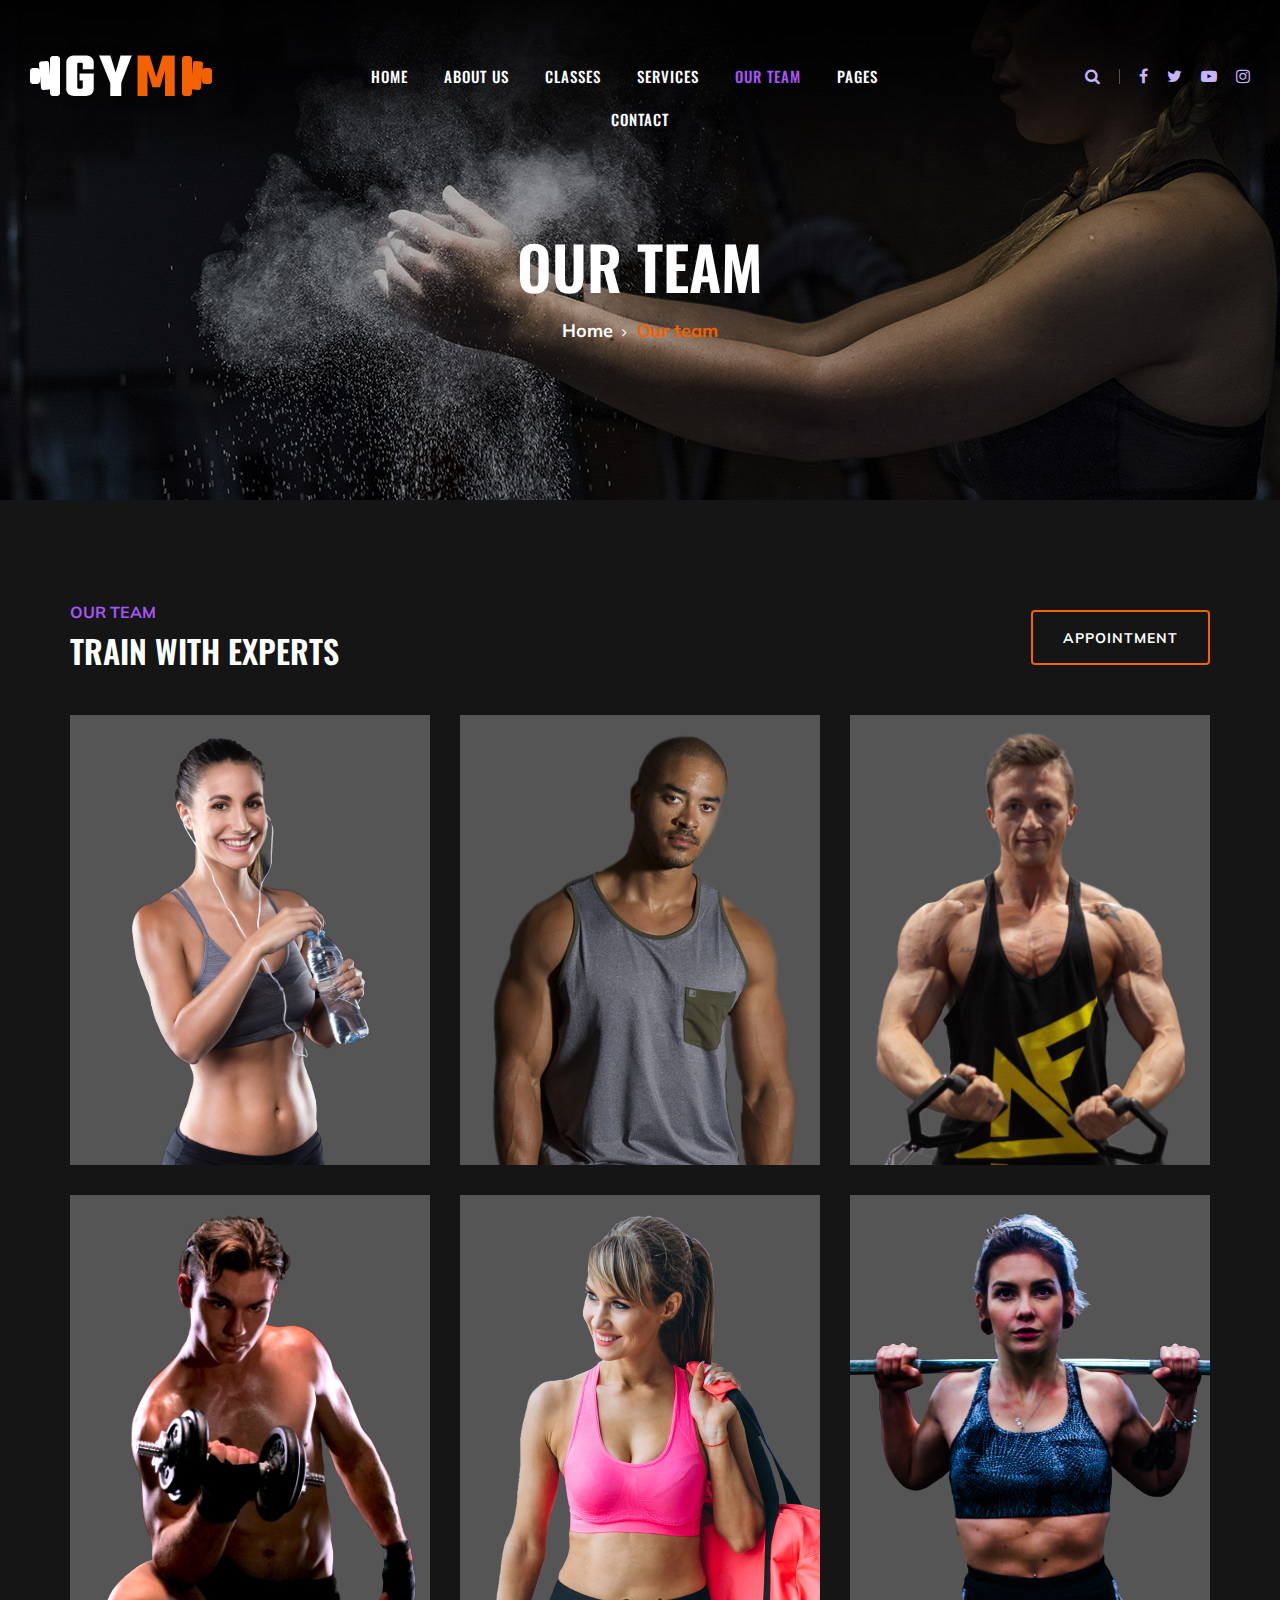
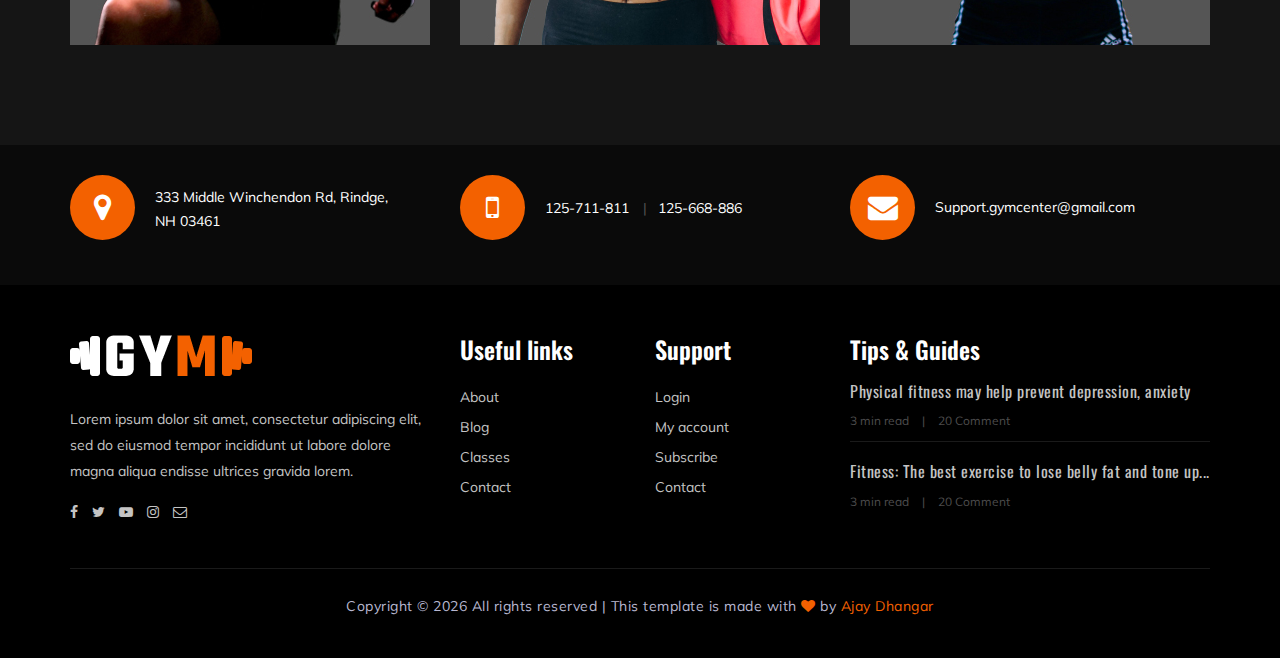
<file: team.html>
<!DOCTYPE html>
<html lang="zxx">

<head>
    <meta charset="UTF-8">
    <meta name="description" content="Gym Template">
    <meta name="keywords" content="Gym, unica, creative, html">
    <meta name="viewport" content="width=device-width, initial-scale=1.0">
    <meta http-equiv="X-UA-Compatible" content="ie=edge">
    <title>Gym | Template</title>

    <!-- Google Font -->
    <link href="https://fonts.googleapis.com/css?family=Muli:300,400,500,600,700,800,900&display=swap" rel="stylesheet">
    <link href="https://fonts.googleapis.com/css?family=Oswald:300,400,500,600,700&display=swap" rel="stylesheet">

    <!-- Css Styles -->
    <link rel="stylesheet" href="css/bootstrap.min.css" type="text/css">
    <link rel="stylesheet" href="css/font-awesome.min.css" type="text/css">
    <link rel="stylesheet" href="css/flaticon.css" type="text/css">
    <link rel="stylesheet" href="css/owl.carousel.min.css" type="text/css">
    <link rel="stylesheet" href="css/barfiller.css" type="text/css">
    <link rel="stylesheet" href="css/magnific-popup.css" type="text/css">
    <link rel="stylesheet" href="css/slicknav.min.css" type="text/css">
    <link rel="stylesheet" href="css/style.css" type="text/css">
</head>

<body>
    <!-- Page Preloder -->
    <div id="preloder">
        <div class="loader"></div>
    </div>

    <!-- Offcanvas Menu Section Begin -->
    <div class="offcanvas-menu-overlay"></div>
    <div class="offcanvas-menu-wrapper">
        <div class="canvas-close">
            <i class="fa fa-close"></i>
        </div>
        <div class="canvas-search search-switch">
            <i class="fa fa-search"></i>
        </div>
        <nav class="canvas-menu mobile-menu">
            <ul>
                <li><a href="./index.html">Home</a></li>
                <li><a href="./about-us.html">About Us</a></li>
                <li><a href="./class-details.html">Classes</a></li>
                <li><a href="./services.html">Services</a></li>
                <li><a href="./team.html">Our Team</a></li>
                <li><a href="#">Pages</a>
                    <ul class="dropdown">
                        <li><a href="./about-us.html">About us</a></li>
                        <li><a href="./class-timetable.html">Classes timetable</a></li>
                        <li><a href="./bmi-calculator.html">Bmi calculate</a></li>
                        <li><a href="./team.html">Our team</a></li>
                        <li><a href="./gallery.html">Gallery</a></li>
                        <li><a href="./blog.html">Our blog</a></li>
                        <li><a href="./404.html">404</a></li>
                    </ul>
                </li>
                <li><a href="./contact.html">Contact</a></li>
            </ul>
        </nav>
        <div id="mobile-menu-wrap"></div>
        <div class="canvas-social">
            <a href="#"><i class="fa fa-facebook"></i></a>
            <a href="#"><i class="fa fa-twitter"></i></a>
            <a href="#"><i class="fa fa-youtube-play"></i></a>
            <a href="#"><i class="fa fa-instagram"></i></a>
        </div>
    </div>
    <!-- Offcanvas Menu Section End -->

    <!-- Header Section Begin -->
    <header class="header-section">
        <div class="container-fluid">
            <div class="row">
                <div class="col-lg-3">
                    <div class="logo">
                        <a href="./index.html">
                            <img src="img/logo.png" alt="">
                        </a>
                    </div>
                </div>
                <div class="col-lg-6">
                    <nav class="nav-menu">
                        <ul>
                            <li><a href="./index.html">Home</a></li>
                            <li><a href="./about-us.html">About Us</a></li>
                            <li><a href="./class-details.html">Classes</a></li>
                            <li><a href="./services.html">Services</a></li>
                            <li class="active"><a href="./team.html">Our Team</a></li>
                            <li><a href="#">Pages</a>
                                <ul class="dropdown">
                                    <li><a href="./about-us.html">About us</a></li>
                                    <li><a href="./class-timetable.html">Classes timetable</a></li>
                                    <li><a href="./bmi-calculator.html">Bmi calculate</a></li>
                                    <li><a href="./team.html">Our team</a></li>
                                    <li><a href="./gallery.html">Gallery</a></li>
                                    <li><a href="./blog.html">Our blog</a></li>
                                    <li><a href="./404.html">404</a></li>
                                </ul>
                            </li>
                            <li><a href="./contact.html">Contact</a></li>
                        </ul>
                    </nav>
                </div>
                <div class="col-lg-3">
                    <div class="top-option">
                        <div class="to-search search-switch">
                            <i class="fa fa-search"></i>
                        </div>
                        <div class="to-social">
                            <a href="#"><i class="fa fa-facebook"></i></a>
                            <a href="#"><i class="fa fa-twitter"></i></a>
                            <a href="#"><i class="fa fa-youtube-play"></i></a>
                            <a href="#"><i class="fa fa-instagram"></i></a>
                        </div>
                    </div>
                </div>
            </div>
            <div class="canvas-open">
                <i class="fa fa-bars"></i>
            </div>
        </div>
    </header>
    <!-- Header End -->

    <!-- Breadcrumb Section Begin -->
    <section class="breadcrumb-section set-bg" data-setbg="img/breadcrumb-bg.jpg">
        <div class="container">
            <div class="row">
                <div class="col-lg-12 text-center">
                    <div class="breadcrumb-text">
                        <h2>Our Team</h2>
                        <div class="bt-option">
                            <a href="./index.html">Home</a>
                            <span>Our team</span>
                        </div>
                    </div>
                </div>
            </div>
        </div>
    </section>
    <!-- Breadcrumb Section End -->

    <!-- Team Section Begin -->
    <section class="team-section team-page spad">
        <div class="container">
            <div class="row">
                <div class="col-lg-12">
                    <div class="team-title">
                        <div class="section-title">
                            <span>Our Team</span>
                            <h2>TRAIN WITH EXPERTS</h2>
                        </div>
                        <a href="#" class="primary-btn btn-normal appoinment-btn">appointment</a>
                    </div>
                </div>
            </div>
            <div class="row">
                <div class="col-lg-4 col-sm-6">
                    <div class="ts-item set-bg" data-setbg="img/team/team-1.jpg">
                        <div class="ts_text">
                            <h4>Athart Rachel</h4>
                            <span>Gym Trainer</span>
                            <div class="tt_social">
                                <a href="#"><i class="fa fa-facebook"></i></a>
                                <a href="#"><i class="fa fa-twitter"></i></a>
                                <a href="#"><i class="fa fa-youtube-play"></i></a>
                                <a href="#"><i class="fa fa-instagram"></i></a>
                                <a href="#"><i class="fa  fa-envelope-o"></i></a>
                            </div>
                        </div>
                    </div>
                </div>
                <div class="col-lg-4 col-sm-6">
                    <div class="ts-item set-bg" data-setbg="img/team/team-2.jpg">
                        <div class="ts_text">
                            <h4>Athart Rachel</h4>
                            <span>Gym Trainer</span>
                            <div class="tt_social">
                                <a href="#"><i class="fa fa-facebook"></i></a>
                                <a href="#"><i class="fa fa-twitter"></i></a>
                                <a href="#"><i class="fa fa-youtube-play"></i></a>
                                <a href="#"><i class="fa fa-instagram"></i></a>
                                <a href="#"><i class="fa  fa-envelope-o"></i></a>
                            </div>
                        </div>
                    </div>
                </div>
                <div class="col-lg-4 col-sm-6">
                    <div class="ts-item set-bg" data-setbg="img/team/team-3.jpg">
                        <div class="ts_text">
                            <h4>Athart Rachel</h4>
                            <span>Gym Trainer</span>
                            <div class="tt_social">
                                <a href="#"><i class="fa fa-facebook"></i></a>
                                <a href="#"><i class="fa fa-twitter"></i></a>
                                <a href="#"><i class="fa fa-youtube-play"></i></a>
                                <a href="#"><i class="fa fa-instagram"></i></a>
                                <a href="#"><i class="fa  fa-envelope-o"></i></a>
                            </div>
                        </div>
                    </div>
                </div>
                <div class="col-lg-4 col-sm-6">
                    <div class="ts-item set-bg" data-setbg="img/team/team-4.jpg">
                        <div class="ts_text">
                            <h4>Athart Rachel</h4>
                            <span>Gym Trainer</span>
                            <div class="tt_social">
                                <a href="#"><i class="fa fa-facebook"></i></a>
                                <a href="#"><i class="fa fa-twitter"></i></a>
                                <a href="#"><i class="fa fa-youtube-play"></i></a>
                                <a href="#"><i class="fa fa-instagram"></i></a>
                                <a href="#"><i class="fa  fa-envelope-o"></i></a>
                            </div>
                        </div>
                    </div>
                </div>
                <div class="col-lg-4 col-sm-6">
                    <div class="ts-item set-bg" data-setbg="img/team/team-5.jpg">
                        <div class="ts_text">
                            <h4>Athart Rachel</h4>
                            <span>Gym Trainer</span>
                            <div class="tt_social">
                                <a href="#"><i class="fa fa-facebook"></i></a>
                                <a href="#"><i class="fa fa-twitter"></i></a>
                                <a href="#"><i class="fa fa-youtube-play"></i></a>
                                <a href="#"><i class="fa fa-instagram"></i></a>
                                <a href="#"><i class="fa  fa-envelope-o"></i></a>
                            </div>
                        </div>
                    </div>
                </div>
                <div class="col-lg-4 col-sm-6">
                    <div class="ts-item set-bg" data-setbg="img/team/team-6.jpg">
                        <div class="ts_text">
                            <h4>Athart Rachel</h4>
                            <span>Gym Trainer</span>
                            <div class="tt_social">
                                <a href="#"><i class="fa fa-facebook"></i></a>
                                <a href="#"><i class="fa fa-twitter"></i></a>
                                <a href="#"><i class="fa fa-youtube-play"></i></a>
                                <a href="#"><i class="fa fa-instagram"></i></a>
                                <a href="#"><i class="fa  fa-envelope-o"></i></a>
                            </div>
                        </div>
                    </div>
                </div>
            </div>
        </div>
    </section>
    <!-- Team Section End -->

    <!-- Get In Touch Section Begin -->
    <div class="gettouch-section">
        <div class="container">
            <div class="row">
                <div class="col-md-4">
                    <div class="gt-text">
                        <i class="fa fa-map-marker"></i>
                        <p>333 Middle Winchendon Rd, Rindge,<br/> NH 03461</p>
                    </div>
                </div>
                <div class="col-md-4">
                    <div class="gt-text">
                        <i class="fa fa-mobile"></i>
                        <ul>
                            <li>125-711-811</li>
                            <li>125-668-886</li>
                        </ul>
                    </div>
                </div>
                <div class="col-md-4">
                    <div class="gt-text email">
                        <i class="fa fa-envelope"></i>
                        <p>Support.gymcenter@gmail.com</p>
                    </div>
                </div>
            </div>
        </div>
    </div>
    <!-- Get In Touch Section End -->

    <!-- Footer Section Begin -->
    <section class="footer-section">
        <div class="container">
            <div class="row">
                <div class="col-lg-4">
                    <div class="fs-about">
                        <div class="fa-logo">
                            <a href="#"><img src="img/logo.png" alt=""></a>
                        </div>
                        <p>Lorem ipsum dolor sit amet, consectetur adipiscing elit, sed do eiusmod tempor incididunt ut labore dolore magna aliqua endisse ultrices gravida lorem.</p>
                        <div class="fa-social">
                            <a href="#"><i class="fa fa-facebook"></i></a>
                            <a href="#"><i class="fa fa-twitter"></i></a>
                            <a href="#"><i class="fa fa-youtube-play"></i></a>
                            <a href="#"><i class="fa fa-instagram"></i></a>
                            <a href="#"><i class="fa  fa-envelope-o"></i></a>
                        </div>
                    </div>
                </div>
                <div class="col-lg-2 col-md-3 col-sm-6">
                    <div class="fs-widget">
                        <h4>Useful links</h4>
                        <ul>
                            <li><a href="#">About</a></li>
                            <li><a href="#">Blog</a></li>
                            <li><a href="#">Classes</a></li>
                            <li><a href="#">Contact</a></li>
                        </ul>
                    </div>
                </div>
                <div class="col-lg-2 col-md-3 col-sm-6">
                    <div class="fs-widget">
                        <h4>Support</h4>
                        <ul>
                            <li><a href="#">Login</a></li>
                            <li><a href="#">My account</a></li>
                            <li><a href="#">Subscribe</a></li>
                            <li><a href="#">Contact</a></li>
                        </ul>
                    </div>
                </div>
                <div class="col-lg-4 col-md-6">
                    <div class="fs-widget">
                        <h4>Tips & Guides</h4>
                        <div class="fw-recent">
                            <h6><a href="#">Physical fitness may help prevent depression, anxiety</a></h6>
                            <ul>
                                <li>3 min read</li>
                                <li>20 Comment</li>
                            </ul>
                        </div>
                        <div class="fw-recent">
                            <h6><a href="#">Fitness: The best exercise to lose belly fat and tone up...</a></h6>
                            <ul>
                                <li>3 min read</li>
                                <li>20 Comment</li>
                            </ul>
                        </div>
                    </div>
                </div>
            </div>
            <div class="row">
                <div class="col-lg-12 text-center">
                    <div class="copyright-text">
                        <p>
                            <!-- Link back to Colorlib can't be removed. Template is licensed under CC BY 3.0. -->
                            Copyright &copy;
                            <script>
                                document.write(new Date().getFullYear());
                            </script> All rights reserved | This template is made with <i class="fa fa-heart" aria-hidden="true"></i> by <a href="https://ajay-dhangar.github.io/Responsive-portfolio-website.github.io/" target="_blank">Ajay Dhangar</a>
                            <!-- Link back to Colorlib can't be removed. Template is licensed under CC BY 3.0. -->
                        </p>
                    </div>
                </div>
            </div>
        </div>
    </section>
    <!-- Footer Section End -->

    <!-- Search model Begin -->
    <div class="search-model">
        <div class="h-100 d-flex align-items-center justify-content-center">
            <div class="search-close-switch">+</div>
            <form class="search-model-form">
                <input type="text" id="search-input" placeholder="Search here.....">
            </form>
        </div>
    </div>
    <!-- Search model end -->

    <!-- Js Plugins -->
    <script src="js/jquery-3.3.1.min.js"></script>
    <script src="js/bootstrap.min.js"></script>
    <script src="js/jquery.magnific-popup.min.js"></script>
    <script src="js/masonry.pkgd.min.js"></script>
    <script src="js/jquery.barfiller.js"></script>
    <script src="js/jquery.slicknav.js"></script>
    <script src="js/owl.carousel.min.js"></script>
    <script src="js/main.js"></script>


</body>

</html>
</file>
<file: css/flaticon.css>
/*
  	Flaticon icon font: Flaticon
  	Creation date: 19/02/2019 07:27
  	*/

@font-face {
  font-family: "Flaticon";
  src: url("../fonts/Flaticon.eot");
  src: url("../fonts/Flaticon.eot?#iefix") format("embedded-opentype"),
       url("../fonts/Flaticon.woff2") format("woff2"),
       url("../fonts/Flaticon.woff") format("woff"),
       url("../fonts/Flaticon.ttf") format("truetype"),
       url("../fonts/Flaticon.svg#Flaticon") format("svg");
  font-weight: normal;
  font-style: normal;
}

@media screen and (-webkit-min-device-pixel-ratio:0) {
  @font-face {
    font-family: "Flaticon";
    src: url("../fonts/Flaticon.svg#Flaticon") format("svg");
  }
}

[class^="flaticon-"]:before, [class*=" flaticon-"]:before,
[class^="flaticon-"]:after, [class*=" flaticon-"]:after {   
  font-family: Flaticon;
  font-size: 40px;
  font-style: normal;
  margin-left: 0;
}

.flaticon-001-mattress:before { content: "\f100"; }
.flaticon-002-dumbell:before { content: "\f101"; }
.flaticon-003-weight:before { content: "\f102"; }
.flaticon-004-measuring-tape:before { content: "\f103"; }
.flaticon-005-clipboard:before { content: "\f104"; }
.flaticon-006-weight-1:before { content: "\f105"; }
.flaticon-007-rings:before { content: "\f106"; }
.flaticon-008-calendar:before { content: "\f107"; }
.flaticon-009-smartwatch:before { content: "\f108"; }
.flaticon-010-lockers:before { content: "\f109"; }
.flaticon-011-punching-ball:before { content: "\f10a"; }
.flaticon-012-bag:before { content: "\f10b"; }
.flaticon-013-balance:before { content: "\f10c"; }
.flaticon-014-heart-beat:before { content: "\f10d"; }
.flaticon-015-proteins:before { content: "\f10e"; }
.flaticon-016-fitness:before { content: "\f10f"; }
.flaticon-017-pull-up-bar:before { content: "\f110"; }
.flaticon-018-scale:before { content: "\f111"; }
.flaticon-019-bands:before { content: "\f112"; }
.flaticon-020-smartphone:before { content: "\f113"; }
.flaticon-021-tshirt:before { content: "\f114"; }
.flaticon-022-short:before { content: "\f115"; }
.flaticon-023-dumbbells:before { content: "\f116"; }
.flaticon-024-jumping-rope:before { content: "\f117"; }
.flaticon-025-fitness-1:before { content: "\f118"; }
.flaticon-026-gym:before { content: "\f119"; }
.flaticon-027-fitness-2:before { content: "\f11a"; }
.flaticon-028-weightlifting:before { content: "\f11b"; }
.flaticon-029-wheel:before { content: "\f11c"; }
.flaticon-030-dumbbells-1:before { content: "\f11d"; }
.flaticon-031-workout:before { content: "\f11e"; }
.flaticon-032-bottle:before { content: "\f11f"; }
.flaticon-033-juice:before { content: "\f120"; }
.flaticon-034-stationary-bike:before { content: "\f121"; }
.flaticon-035-punching-ball-1:before { content: "\f122"; }
.flaticon-036-timer:before { content: "\f123"; }
.flaticon-037-medal:before { content: "\f124"; }
.flaticon-038-treadmill:before { content: "\f125"; }
.flaticon-039-syringe:before { content: "\f126"; }
.flaticon-040-whistle:before { content: "\f127"; }
.flaticon-041-chest:before { content: "\f128"; }
.flaticon-042-pills:before { content: "\f129"; }
.flaticon-043-mp3:before { content: "\f12a"; }
.flaticon-044-no-smoking:before { content: "\f12b"; }
.flaticon-045-boxing-gloves:before { content: "\f12c"; }
.flaticon-046-gloves:before { content: "\f12d"; }
.flaticon-047-buck:before { content: "\f12e"; }
.flaticon-048-headgear:before { content: "\f12f"; }
.flaticon-049-hand-grip:before { content: "\f130"; }
.flaticon-050-no-fast-food:before { content: "\f131"; }
</file>
<file: css/barfiller.css>
body {
    font-family: Arial;
}

.barfiller {
    width:100%;
    height:12px;
    background:#fcfcfc;
    border:1px solid #ccc;
    position:relative;
    margin-bottom:20px;
    box-shadow: inset 1px 4px 9px -6px rgba(0,0,0,.5); 
    -moz-box-shadow: inset 1px 4px 9px -6px rgba(0,0,0,.5); 
}

.barfiller .fill {
    display:block;
    position:relative;
    width:0px;
    height:100%;
    background:#333;
    z-index:1;
}

.barfiller .tipWrap {
    display:none;
}

.barfiller .tip {
    margin-top:-30px;
    padding:2px 4px;
    font-size:11px;
    color:#fff;
    left:0px;
    position: relative;;
    z-index:2;
    background: #333;
} 

.barfiller .tip:after {
    border:solid;
    border-color:rgba(0,0,0,.8) transparent;
    border-width:6px 6px 0 6px;
    content:"";
    display:block;
    position:absolute;
    left:9px;
    top:100%;
    z-index:9
}
</file>
<file: css/style.css>
/******************************************************************
  Template Name: Gym
  Description:  Gym Fitness HTML Template
  Author: Colorlib
  Author URI: https://colorlib.com
  Version: 1.0
  Created: Colorlib
******************************************************************/

/*------------------------------------------------------------------
[Table of contents]

1.  Template default CSS
	1.1	Variables
	1.2	Mixins
	1.3	Flexbox
	1.4	Reset
2.  Helper Css
3.  Header Section
4.  Hero Section
5.  Service Section
6.  Class Section
7.  Price Plan Section
8.  Trainer Section
9.  Contact
10.  Footer Style

-------------------------------------------------------------------*/

/*----------------------------------------*/

/* Template default CSS
/*----------------------------------------*/

html,
body {
	height: 100%;
	font-family: "Muli", sans-serif;
	-webkit-font-smoothing: antialiased;
	font-smoothing: antialiased;
	background-color: #0d0d1a; /* deep dark purple background */
}

h1, h2, h3, h4, h5, h6 {
	margin: 0;
	color: #ffffff;
	font-weight: 400;
	font-family: "Oswald", sans-serif;
}

h1 { font-size: 70px; }
h2 { font-size: 36px; }
h3 { font-size: 30px; }
h4 { font-size: 24px; }
h5 { font-size: 18px; }
h6 { font-size: 16px; }

p {
	font-size: 14px;
	font-family: "Muli", sans-serif;
	color: #b8b8d1;
	font-weight: 400;
	line-height: 24px;
	margin: 0 0 15px 0;
}

img { max-width: 100%; }

input:focus, select:focus, button:focus, textarea:focus {
	outline: none;
}

a:hover, a:focus {
	text-decoration: none;
	outline: none;
	color: #d6b2ff;
}

ul, ol {
	padding: 0;
	margin: 0;
}

/*---------------------
  Helper CSS
-----------------------*/

.section-title {
	margin-bottom: 45px;
	text-align: center;
}

.section-title span {
	font-size: 16px;
	color: #a855f7; /* purple accent */
	text-transform: uppercase;
	font-weight: 700;
}

.section-title h2 {
	color: #ffffff;
	font-size: 32px;
	font-weight: 600;
	text-transform: uppercase;
	margin-top: 8px;
}

.set-bg {
	background-repeat: no-repeat;
	background-size: cover;
	background-position: top center;
}

.spad {
	padding-top: 100px;
	padding-bottom: 100px;
}

.spad-2 {
	padding-top: 50px;
	padding-bottom: 70px;
}

.text-white h1, .text-white h2, .text-white h3,
.text-white h4, .text-white h5, .text-white h6,
.text-white p, .text-white span,
.text-white li, .text-white a {
	color: #fff;
}

/* Buttons */

.primary-btn {
	display: inline-block;
	font-size: 14px;
	padding: 17px 30px 16px;
	color: #ffffff;
	background: #8b5cf6; /* main purple */
	line-height: normal;
	letter-spacing: 1px;
	text-transform: uppercase;
	font-weight: 700;
	border-radius: 4px;
}

.primary-btn.btn-normal {
	transition: all 0.3s;
}

.primary-btn.btn-normal:hover {
	background: #a855f7; /* lighter purple */
	border-color: #a855f7;
}

/* Preloader */

#preloder {
	position: fixed;
	width: 100%;
	height: 100%;
	top: 0;
	left: 0;
	z-index: 999999;
	background: #1a0b2e;
}

.loader {
	width: 40px;
	height: 40px;
	position: absolute;
	top: 50%;
	left: 50%;
	margin-top: -13px;
	margin-left: -13px;
	border-radius: 60px;
	animation: loader 0.8s linear infinite;
}

@keyframes loader {
	0% {
		transform: rotate(0deg);
		border: 4px solid #8b5cf6;
		border-left-color: transparent;
	}
	50% {
		transform: rotate(180deg);
		border: 4px solid #a855f7;
		border-left-color: transparent;
	}
	100% {
		transform: rotate(360deg);
		border: 4px solid #8b5cf6;
		border-left-color: transparent;
	}
}

/* Special Controls */

.spacial-controls {
	position: fixed;
	width: 111px;
	height: 91px;
	top: 0;
	right: 0;
	z-index: 999;
}

.spacial-controls .search-switch {
	display: block;
	height: 100%;
	padding-top: 30px;
	background: #2b1b3f;
	text-align: center;
	cursor: pointer;
	color: #c4b5fd;
}

/* Search */

.search-model {
	display: none;
	position: fixed;
	width: 100%;
	height: 100%;
	left: 0;
	top: 0;
	background: rgba(0, 0, 0, 0.95);
	z-index: 99999;
}

.search-model-form input {
	width: 500px;
	font-size: 40px;
	border: none;
	border-bottom: 2px solid #a855f7;
	background: none;
	color: #e9d5ff;
}

.search-close-switch {
	position: absolute;
	width: 50px;
	height: 50px;
	background: #6d28d9;
	color: #fff;
	text-align: center;
	border-radius: 50%;
	font-size: 28px;
	line-height: 28px;
	top: 30px;
	cursor: pointer;
	transform: rotate(45deg);
	display: flex;
	align-items: center;
	justify-content: center;
}

/*---------------------
  Header
-----------------------*/

.header-section {
	position: absolute;
	left: 0;
	top: 0;
	width: 100%;
	padding: 0 15px;
	padding-top: 55px;
	z-index: 99;
}

.logo a { display: inline-block; }

.nav-menu {
	text-align: center;
}

.nav-menu ul li {
	list-style: none;
	display: inline-block;
	margin-right: 32px;
	position: relative;
	z-index: 1;
}

.nav-menu ul li .dropdown {
	position: absolute;
	left: -30px;
	top: 58px;
	width: 180px;
	background: #2a1845;
	z-index: 99;
	text-align: left;
	padding: 13px 0 20px;
	opacity: 0;
	visibility: hidden;
	transition: all 0.3s;
}

.nav-menu ul li .dropdown li {
	margin-right: 0;
	display: block;
}

.nav-menu ul li .dropdown li a {
	display: block;
	text-transform: none;
	padding: 6px 0 6px 30px;
	font-weight: 400;
	color: #c4b5fd;
}

.nav-menu ul li:last-child {
	margin-right: 0;
}

.nav-menu ul li.active > a,
.nav-menu ul li:hover > a {
	color: #a855f7;
}

.nav-menu ul li:hover .dropdown {
	opacity: 1;
	visibility: visible;
}

.nav-menu ul li a {
	color: #ffffff;
	display: block;
	font-size: 15px;
	font-weight: 500;
	text-transform: uppercase;
	letter-spacing: 1px;
	font-family: "Oswald", sans-serif;
	padding: 10px 0px;
	position: relative;
	transition: all 0.3s;
}

.nav-menu ul li a:after {
	position: absolute;
	left: 0;
	top: 22px;
	height: 1px;
	width: 100%;
	background: #a855f7;
	content: "";
	transform: rotate(-20deg);
	opacity: 0;
	transition: all 0.3s;
}

.nav-menu ul li:hover a:after {
	opacity: 1;
}

.top-option {
	text-align: right;
	padding: 9px 0;
}

.top-option .to-search {
	display: inline-block;
	padding-right: 20px;
	position: relative;
}

.top-option .to-search:after {
	position: absolute;
	right: 0;
	top: 5px;
	height: 15px;
	width: 1px;
	background: rgba(255, 255, 255, 0.3);
	content: "";
}

.top-option .to-search i {
	font-size: 16px;
	color: #c4b5fd;
	cursor: pointer;
}

.top-option .to-social {
	display: inline-block;
}

.top-option .to-social a {
	display: inline-block;
	color: #c4b5fd;
	font-size: 16px;
	margin-left: 15px;
}

.offcanvas-menu-wrapper { display: none; }
.canvas-open { display: none; }


/*---------------------
  Hero Section
-----------------------*/

.hs-slider.owl-carousel .owl-item.active .hs-item .hi-text span {
	position: relative;
	top: 0;
	transition: all 0.2s ease 0.2s;
	opacity: 1;
}

.hs-slider.owl-carousel .owl-item.active .hs-item .hi-text h1 {
	position: relative;
	top: 0;
	transition: all 0.4s ease 0.4s;
	opacity: 1;
}

.hs-slider.owl-carousel .owl-item.active .hs-item .hi-text .primary-btn {
	position: relative;
	top: 0;
	transition: all 0.6s ease 0.6s;
	opacity: 1;
}

.hs-slider.owl-carousel .owl-nav button {
	height: 46px;
	width: 46px;
	color: #b3b3d9;
	background: rgba(255, 255, 255, 0.1);
	line-height: 46px;
	text-align: center;
	position: absolute;
	font-size: 24px;
	left: 30px;
	top: 50%;
	transform: translateY(-23px);
}

.hs-slider.owl-carousel .owl-nav button.owl-next {
	left: auto;
	right: 30px;
}

.hs-slider .hs-item {
	height: 1040px;
	display: flex;
	align-content: center;
	padding-top: 355px;
}

.hs-slider .hs-item .hi-text span {
	display: block;
	font-size: 18px;
	color: #dcd2ff;
	text-transform: uppercase;
	font-weight: 700;
	letter-spacing: 6px;
	margin-bottom: 18px;
	position: relative;
	top: 100px;
	opacity: 0;
}

.hs-slider .hs-item .hi-text h1 {
	font-size: 80px;
	color: #ffffff;
	font-weight: 700;
	text-transform: uppercase;
	line-height: 90px;
	margin-bottom: 42px;
	position: relative;
	top: 100px;
	opacity: 0;
}

.hs-slider .hs-item .hi-text h1 strong {
	color: #a855f7; /* Purple highlight */
}

.hs-slider .hs-item .hi-text .primary-btn {
	position: relative;
	top: 100px;
	opacity: 0;
}

/*---------------------
  ChoseUs Section
-----------------------*/

.choseus-section {
	background: #0d0b17;
	padding-bottom: 70px;
}

.cs-item {
	text-align: center;
	margin-bottom: 30px;
}

.cs-item:hover span {
	background: #8b5cf6;
	color: #ffffff;
}

.cs-item span {
	height: 90px;
	width: 90px;
	background: rgba(255, 255, 255, 0.1);
	border-radius: 50%;
	display: inline-block;
	color: #a855f7;
	line-height: 90px;
	text-align: center;
	transition: all 0.3s;
}

.cs-item h4 {
	color: #ffffff;
	font-size: 22px;
	font-weight: 600;
	margin-top: 24px;
	margin-bottom: 16px;
}

/*---------------------
  Classes Section
-----------------------*/

.classes-section {
	background: #151026;
	padding-bottom: 80px;
}

.classes-section .section-title {
	margin-bottom: 35px;
}

.class-item {
	overflow: hidden;
	margin-bottom: 30px;
}

.class-item .ci-pic img {
	min-width: 100%;
}

.class-item .ci-text {
	background: #0a0815;
	position: relative;
	padding: 10px 30px 26px 30px;
	z-index: 1;
}

.class-item .ci-text:after {
	position: absolute;
	left: -5px;
	top: -44px;
	height: 100px;
	width: 600px;
	border-top: 4px solid #5b21b6;
	background: #0a0815;
	content: "";
	transform: rotate(-5deg);
	z-index: -1;
}

.class-item .ci-text span {
	color: #a855f7;
	font-size: 12px;
	text-transform: uppercase;
	font-weight: 700;
}

.class-item .ci-text h5,
.class-item .ci-text h4 {
	color: #ffffff;
	font-weight: 600;
	text-transform: uppercase;
	margin-top: 4px;
}

.class-item .ci-text h5 {
	font-size: 20px;
}

.class-item .ci-text h4 {
	font-size: 26px;
}

.class-item .ci-text a {
	display: inline-block;
	width: 46px;
	height: 46px;
	background: rgba(255, 255, 255, 0.1);
	line-height: 46px;
	text-align: center;
	font-size: 24px;
	color: #ffffff;
	position: absolute;
	right: 30px;
	bottom: 26px;
}

/*---------------------
  Banner Section
-----------------------*/

.banner-section {
	height: 550px;
	display: flex;
	align-items: center;
	justify-content: center;
	background: linear-gradient(90deg, #3b0764, #6d28d9);
}

.bs-text.service-banner .bt-tips {
	margin-bottom: 35px;
}

.bs-text h2 {
	font-size: 48px;
	color: #ffffff;
	font-weight: 700;
	text-transform: uppercase;
	margin-bottom: 25px;
}

.bs-text .bt-tips {
	font-size: 20px;
	color: #c4b5fd;
	font-weight: 700;
	text-transform: uppercase;
	margin-bottom: 45px;
}

.bs-text .primary-btn {
	background: transparent;
	border: 2px solid #a855f7;
	color: #a855f7;
	transition: all 0.3s ease;
}

.bs-text .primary-btn:hover {
	background: #a855f7;
	color: #fff;
}

.bs-text .play-btn {
	display: inline-block;
	height: 70px;
	width: 70px;
	background: #a855f7;
	border-radius: 50%;
	line-height: 70px;
	text-align: center;
	font-size: 36px;
	color: #ffffff;
}

/*---------------------
  Pricing Section
-----------------------*/

.pricing-section {
	background: #1a102e;
}

.pricing-section .section-title {
	margin-bottom: 56px;
}

.ps-item {
	text-align: center;
	padding: 40px 30px 52px;
	border: 1px solid #4b3f78;
	transform: skewY(-4deg);
	transition: all 0.5s;
	margin-bottom: 30px;
	position: relative;
}

.ps-item:hover {
	background: #ffffff;
	border-color: #ffffff;
}

.ps-item:hover h3 {
	color: #111111;
}

.ps-item:hover .pi-price span {
	color: #444444;
}

.ps-item:hover ul li {
	color: #111111;
	font-weight: 600;
}

.ps-item:hover .primary-btn.pricing-btn {
	background: #8b5cf6;
}

.ps-item:hover .thumb-icon {
	opacity: 1;
	visibility: visible;
}

.ps-item h3 {
	font-size: 28px;
	color: #ffffff;
	font-weight: 600;
	margin-bottom: 16px;
	transform: skewY(4deg);
}

.ps-item .pi-price {
	margin-bottom: 30px;
	transform: skewY(4deg);
}

.ps-item .pi-price h2 {
	font-size: 60px;
	color: #a855f7;
	font-weight: 600;
}

.ps-item .pi-price span {
	color: #c4b5fd;
	font-size: 16px;
	font-weight: 700;
	text-transform: uppercase;
}

.ps-item ul {
	margin-bottom: 40px;
	transform: skewY(4deg);
}

.ps-item ul li {
	font-size: 14px;
	color: #c4b5fd;
	line-height: 32px;
	list-style: none;
}

.ps-item .primary-btn.pricing-btn {
	display: block;
	background: #3b0764;
	color: #fff;
	transform: skewY(4deg);
}

.ps-item .thumb-icon {
	font-size: 48px;
	color: #a855f7;
	position: absolute;
	left: 50px;
	bottom: 120px;
	transform: skewY(4deg);
	opacity: 0;
	visibility: hidden;
}

/*---------------------
  Gallery Section
-----------------------*/

.gallery-section {
	background: #151026;
	overflow: hidden;
}

.gallery-section.gallery-page {
	padding-top: 10px;
}

.grid-sizer {
	width: calc(25% - 10px);
}

.gallery {
	margin-right: -10px;
}

.gallery .gs-item {
	height: 472px;
	width: calc(25% - 10px);
	float: left;
	margin-right: 10px;
	margin-bottom: 10px;
}

.gallery .gs-item:hover .thumb-icon {
	opacity: 1;
	visibility: visible;
}

.gallery .gs-item .thumb-icon {
	font-size: 48px;
	color: #a855f7;
	display: flex;
	align-items: center;
	justify-content: center;
	height: 100%;
	cursor: pointer;
	opacity: 0;
	visibility: hidden;
	transition: all 0.3s;
}

.gallery .gs-item.grid-wide {
	width: calc(50% - 10px);
}
.gallery .gs-item img {
	min-width: 100%;
}

/*---------------------
  Team Section
-----------------------*/

.team-section {
	background: #151515;
}

.team-section.team-page {
	padding-bottom: 70px;
}

.team-section.team-page .ts-item {
	margin-bottom: 30px;
}

.team-section.team-page .ts-item:hover .ts_text {
	bottom: -30px;
}

.team-section.team-page .ts-item .tt_social {
	-webkit-transform: skewY(5deg);
	-ms-transform: skewY(5deg);
	transform: skewY(5deg);
	margin-top: 13px;
}

.team-section.team-page .ts-item .tt_social a {
	font-size: 14px;
	color: #c4c4c4;
	margin-right: 10px;
}

.team-section.team-page .ts-item .tt_social a:last-child {
	margin-right: 0;
}

.team-title .section-title {
	text-align: left;
	float: left;
}

.primary-btn.appoinment-btn {
	background: transparent;
	border: 2px solid #f36100;
	float: right;
	margin-top: 10px;
}

.ts-slider .col-lg-4 {
	max-width: 100%;
}

.ts-slider.owl-carousel .owl-dots {
	text-align: center;
	margin-top: 30px;
}

.ts-slider.owl-carousel .owl-dots button {
	height: 4px;
	width: 20px;
	background: #5c5c5c;
	margin-right: 15px;
	-webkit-transform: skewY(-5deg);
	-ms-transform: skewY(-5deg);
	transform: skewY(-5deg);
}

.ts-slider.owl-carousel .owl-dots button.active {
	background: #f36100;
}

.ts-slider.owl-carousel .owl-dots button:last-child {
	margin-right: 0;
}

.ts-item {
	height: 450px;
	position: relative;
	overflow: hidden;
}

.ts-item:hover .ts_text {
	bottom: -35px;
}

.ts-item .ts_text {
	padding: 40px 0 60px;
	text-align: center;
	background: #0a0a0a;
	border-top: 4px solid #464646;
	-webkit-transform: skewY(-5deg);
	-ms-transform: skewY(-5deg);
	transform: skewY(-5deg);
	position: absolute;
	left: 0;
	bottom: -250px;
	width: 100%;
	-webkit-transition: all 0.3s;
	-o-transition: all 0.3s;
	transition: all 0.3s;
}

.ts-item .ts_text h4 {
	color: #ffffff;
	font-weight: 600;
	margin-bottom: 14px;
	-webkit-transform: skewY(5deg);
	-ms-transform: skewY(5deg);
	transform: skewY(5deg);
}

.ts-item .ts_text span {
	display: block;
	font-size: 12px;
	font-weight: 700;
	color: #aaaaaa;
	text-transform: uppercase;
	-webkit-transform: skewY(5deg);
	-ms-transform: skewY(5deg);
	transform: skewY(5deg);
}

/*---------------------
  Get Touch Section
-----------------------*/

.gettouch-section {
	background: #0a0a0a;
	padding: 30px 0 15px;
}

.gt-text {
	overflow: hidden;
	margin-bottom: 30px;
}

.gt-text i {
	font-size: 30px;
	color: #ffffff;
	display: inline-block;
	height: 65px;
	width: 65px;
	background: #f36100;
	border-radius: 50%;
	line-height: 65px;
	text-align: center;
	float: left;
	margin-right: 20px;
}

.gt-text p {
	overflow: hidden;
	color: #ffffff;
	margin-bottom: 0;
	padding-top: 10px;
}

.gt-text ul {
	overflow: hidden;
	padding-top: 20px;
}

.gt-text ul li {
	list-style: none;
	font-size: 14px;
	color: #ffffff;
	margin-right: 25px;
	display: inline-block;
	position: relative;
}

.gt-text ul li:after {
	position: absolute;
	right: -18px;
	top: 0;
	content: "|";
	color: #545454;
}

.gt-text ul li:last-child {
	margin-right: 0;
}

.gt-text ul li:last-child:after {
	display: none;
}

.gt-text.email p {
	padding-top: 20px;
}

/*---------------------
  Footer
-----------------------*/

.footer-section {
	background: #000000;
	padding-top: 50px;
}

.fs-about {
	margin-bottom: 30px;
}

.fs-about .fa-logo {
	margin-bottom: 30px;
}

.fs-about .fa-logo a {
	display: inline-block;
}

.fs-about p {
	line-height: 26px;
	color: #c4c4c4;
}

.fs-about .fa-social a {
	font-size: 14px;
	color: #c4c4c4;
	margin-right: 10px;
}

.fs-about .fa-social a:last-child {
	margin-right: 0;
}

.fs-widget {
	margin-bottom: 30px;
}

.fs-widget h4 {
	color: #ffffff;
	font-weight: 600;
	margin-bottom: 18px;
}

.fs-widget ul li {
	list-style: none;
}

.fs-widget ul li a {
	font-size: 14px;
	color: #c4c4c4;
	line-height: 30px;
}

.fs-widget .fw-recent {
	margin-bottom: 20px;
	padding-bottom: 10px;
	border-bottom: 1px solid #1a1a1a;
}

.fs-widget .fw-recent:last-child {
	padding-bottom: 0;
	border: none;
}

.fs-widget .fw-recent h6 {
	margin-bottom: 6px;
}

.fs-widget .fw-recent h6 a {
	color: #c4c4c4;
	letter-spacing: 0.5px;
}

.fs-widget .fw-recent ul li {
	font-size: 12px;
	color: #4d4d4d;
	display: inline-block;
	margin-right: 25px;
	position: relative;
}

.fs-widget .fw-recent ul li:last-child:after {
	display: none;
}

.fs-widget .fw-recent ul li:after {
	position: absolute;
	right: -16px;
	top: 0;
	content: "|";
}

.copyright-text {
	font-size: 14px;
	color: #c4c4c4;
	letter-spacing: 0.5px;
	border-top: 1px solid #1a1a1a;
	padding: 25px 0;
	margin-top: 15px;
}

.copyright-text a,
.copyright-text i {
	color: #f36100;
}

/* ----------------------------------- Other Pages Styles ----------------------------------- */

/*---------------------
  Breadcrumb Section
-----------------------*/

.breadcrumb-section {
	height: 500px;
	padding-top: 230px;
}

.breadcrumb-text h2 {
	font-size: 60px;
	color: #ffffff;
	font-weight: 600;
	text-transform: uppercase;
	margin-bottom: 15px;
}

.breadcrumb-text .bt-option a {
	font-size: 18px;
	color: #ffffff;
	font-weight: 700;
	display: inline-block;
	position: relative;
	margin-right: 20px;
}

.breadcrumb-text .bt-option a:after {
	position: absolute;
	right: -14px;
	top: 6px;
	font-family: "FontAwesome";
	content: "";
	font-size: 13px;
	font-weight: 400;
}

.breadcrumb-text .bt-option span {
	font-size: 18px;
	color: #f36100;
	font-weight: 700;
}

/*---------------------
  About Us Section
-----------------------*/

.about-video {
	height: 640px;
	display: -webkit-box;
	display: -ms-flexbox;
	display: flex;
	-webkit-box-align: center;
	-ms-flex-align: center;
	align-items: center;
	-webkit-box-pack: center;
	-ms-flex-pack: center;
	justify-content: center;
}

.about-video .play-btn {
	display: inline-block;
	height: 70px;
	width: 70px;
	background: #f36100;
	border-radius: 50%;
	line-height: 70px;
	text-align: center;
	font-size: 36px;
	color: #ffffff;
}

.about-text {
	background: #000000;
	height: 640px;
	padding: 120px 70px 0 70px;
}

.about-text .section-title {
	text-align: left;
	margin-bottom: 30px;
}

.about-text .at-desc {
	margin-bottom: 27px;
}

.about-text .at-desc p {
	color: #c4c4c4;
}

.about-text .about-bar .ab-item {
	margin-bottom: 34px;
}

.about-text .about-bar .ab-item p {
	color: #ffffff;
	margin-bottom: 13px;
}

.about-text .about-bar .ab-item .barfiller {
	background: #2d2d2d;
	height: 5px;
	border: none;
	margin-bottom: 0;
}

.about-text .about-bar .ab-item .barfiller .tip {
	margin-top: 0;
	padding: 0;
	font-size: 14px;
	color: #ffffff;
	background: transparent;
	position: initial !important;
	float: right;
	margin-top: -40px;
}

.about-text .about-bar .ab-item .barfiller .tip:after {
	display: none;
}

/*---------------------
  Testimonial Section
-----------------------*/

.testimonial-section {
	background: #151515;
}

.ts_slider.owl-carousel .owl-item img {
	display: inline-block;
}

.ts_slider.owl-carousel .owl-nav button {
	height: 46px;
	width: 46px;
	color: #a9a9a9;
	background: rgba(255, 255, 255, 0.1);
	line-height: 46px;
	text-align: center;
	font-size: 24px;
	position: absolute;
	left: 30px;
	top: 50%;
	-webkit-transform: translateY(-23px);
	-ms-transform: translateY(-23px);
	transform: translateY(-23px);
}

.ts_slider.owl-carousel .owl-nav button.owl-next {
	left: auto;
	right: 30px;
}

.ts_slider .ts_item .ti_pic {
	margin-bottom: 32px;
}

.ts_slider .ts_item .ti_pic img {
	height: 200px;
	width: 200px;
	border-radius: 50%;
}

.ts_slider .ts_item .ti_text p {
	color: #fefefe;
	letter-spacing: 1px;
	margin-bottom: 20px;
}

.ts_slider .ts_item .ti_text h5 {
	color: #ffffff;
	font-weight: 600;
	text-transform: uppercase;
	margin-bottom: 8px;
}

.ts_slider .ts_item .ti_text .tt-rating i {
	font-size: 12px;
	color: #d49d09;
}

/*---------------------
  Services Section
-----------------------*/

.services-section {
	background: #151515;
}

.ss-pic img {
	height: 100%;
	min-width: 100%;
}

.ss-text {
	background: #252525;
	padding: 72px 30px;
	height: 293px;
	position: relative;
	z-index: 1;
	-webkit-transition: all 0.3s;
	-o-transition: all 0.3s;
	transition: all 0.3s;
}

.ss-text:hover {
	background: #363636;
}

.ss-text:hover a {
	color: #f36100;
}

.ss-text:hover:after {
	background: #363636;
}

.ss-text:after {
	position: absolute;
	left: -15px;
	top: 50%;
	height: 20px;
	width: 20px;
	background: #252525;
	content: "";
	-webkit-transform: rotate(45deg) translateY(-10px);
	-ms-transform: rotate(45deg) translateY(-10px);
	transform: rotate(45deg) translateY(-10px);
	z-index: -1;
	-webkit-transition: all 0.2s;
	-o-transition: all 0.2s;
	transition: all 0.2s;
}

.ss-text.second-row:after {
	left: auto;
	right: 0;
}

.ss-text h4 {
	font-size: 22px;
	color: #ffffff;
	font-weight: 600;
	margin-bottom: 10px;
}

.ss-text p {
	margin-bottom: 11px;
}

.ss-text a {
	font-size: 14px;
	color: #ffffff;
	font-weight: 700;
	text-transform: uppercase;
	-webkit-transition: all 0.3s;
	-o-transition: all 0.3s;
	transition: all 0.3s;
}

/*---------------------
  Class Timetable Section
-----------------------*/

.class-timetable-section {
	background: #151515;
}

.class-timetable-section.class-details-timetable {
	padding-top: 0;
}

.class-timetable-section .section-title {
	text-align: left;
}

.class-details-timetable_title {
	margin-bottom: 35px;
}

.class-details-timetable_title h5 {
	font-size: 20px;
	color: #ffffff;
	font-weight: 600;
}

.table-controls {
	text-align: right;
	margin-top: 14px;
	margin-bottom: 50px;
}

.table-controls ul {
	background: #000000;
	padding: 12px 30px 15px;
	display: inline-block;
}

.table-controls ul li {
	list-style: none;
	font-size: 14px;
	color: #aaaaaa;
	list-style: none;
	display: inline-block;
	margin-right: 35px;
	-webkit-transition: all 0.3s;
	-o-transition: all 0.3s;
	transition: all 0.3s;
	cursor: pointer;
	position: relative;
}

.table-controls ul li:after {
	position: absolute;
	right: -22px;
	top: 0;
	content: "/";
}

.table-controls ul li.active {
	color: #ffffff;
}

.table-controls ul li.active:after {
	color: #aaaaaa;
}

.table-controls ul li:last-child {
	margin-right: 0;
}

.table-controls ul li:last-child:after {
	display: none;
}

.class-timetable .ts-meta h5,
.class-timetable .ts-meta span {
	-webkit-transition: all 0.4s;
	-o-transition: all 0.4s;
	transition: all 0.4s;
}

.class-timetable.filtering .ts-meta h5,
.class-timetable.filtering .ts-meta span {
	opacity: 0;
}

.class-timetable.filtering .ts-meta.show h5,
.class-timetable.filtering .ts-meta.show span {
	opacity: 1;
}

.class-timetable.details-timetable td h5 {
	color: #ffffff1a;
}

.class-timetable.details-timetable td span {
	color: #363636;
}

.class-timetable.details-timetable td.hover-dp h5 {
	-webkit-transition: all 0.4s;
	-o-transition: all 0.4s;
	transition: all 0.4s;
}

.class-timetable.details-timetable td.hover-dp span {
	-webkit-transition: all 0.4s;
	-o-transition: all 0.4s;
	transition: all 0.4s;
}

.class-timetable.details-timetable td.hover-dp:hover h5 {
	color: #ffffff;
}

.class-timetable.details-timetable td.hover-dp:hover span {
	color: #a9a9a9;
}

.class-timetable.details-timetable td.dark-bg {
	background: #0a0a0a;
}

.class-timetable table {
	border: 1px solid #363636;
	text-align: center;
}

.class-timetable table thead {
	border-bottom: 1px solid #363636;
}

.class-timetable table thead tr th {
	font-size: 14px;
	color: #ffffff;
	background: #f36100;
	border-right: 1px solid #363636;
	padding: 15px 0;
	font-weight: 400;
}

.class-timetable table tbody tr td {
	width: 146px;
	padding: 35px 0;
}

.class-timetable table tbody tr td.class-time {
	font-size: 12px;
	color: #f36100;
	background: #000000;
	border: 1px solid #363636;
}

.class-timetable table tbody tr td.dark-bg {
	background: #090909;
}

.class-timetable table tbody tr td.hover-bg {
	-webkit-transition: all 0.3s;
	-o-transition: all 0.3s;
	transition: all 0.3s;
}

.class-timetable table tbody tr td.hover-bg:hover {
	background: #f36100;
}

.class-timetable table tbody tr td.blank-td {
	position: relative;
	overflow: hidden;
}

.class-timetable table tbody tr td.blank-td:after {
	position: absolute;
	left: -47px;
	top: 59px;
	width: 237px;
	height: 1px;
	background: #363636;
	content: "";
	-webkit-transform: rotate(-40deg);
	-ms-transform: rotate(-40deg);
	transform: rotate(-40deg);
}

.class-timetable table tbody tr td h5 {
	color: #ffffff;
	font-weight: 600;
	text-transform: uppercase;
	margin-bottom: 10px;
}

.class-timetable table tbody tr td span {
	display: block;
	font-size: 12px;
	color: #a9a9a9;
}

/*---------------------
  Class Details Section
-----------------------*/

.class-details-section {
	background: #151515;
	padding-bottom: 60px;
}

.class-details-text .cd-pic {
	margin-bottom: 45px;
}

.class-details-text .cd-pic img {
	min-width: 100%;
}

.class-details-text .cd-text {
	margin-bottom: 33px;
}

.class-details-text .cd-text .cd-single-item h3 {
	color: #ffffff;
	font-weight: 600;
	text-transform: uppercase;
	margin-bottom: 28px;
}

.class-details-text .cd-text .cd-single-item p {
	color: #c4c4c4;
}

.class-details-text .cd-trainer .cd-trainer-pic img {
	min-width: 100%;
}

.class-details-text .cd-trainer .cd-trainer-text {
	position: relative;
}

.class-details-text .cd-trainer .cd-trainer-text .trainer-title {
	margin-bottom: 18px;
}

.class-details-text .cd-trainer .cd-trainer-text .trainer-title h4 {
	color: #ffffff;
	font-weight: 600;
	margin-bottom: 6px;
}

.class-details-text .cd-trainer .cd-trainer-text .trainer-title span {
	font-size: 12px;
	color: #aaaaaa;
	text-transform: uppercase;
}

.class-details-text .cd-trainer .cd-trainer-text .trainer-social {
	position: absolute;
	right: 0;
	top: 20px;
}

.class-details-text .cd-trainer .cd-trainer-text .trainer-social a {
	display: inline-block;
	font-size: 14px;
	color: #c4c4c4;
	margin-right: 9px;
}

.class-details-text .cd-trainer .cd-trainer-text .trainer-social a:last-child {
	margin-right: 0;
}

.class-details-text .cd-trainer .cd-trainer-text p {
	color: #c4c4c4;
}

.class-details-text .cd-trainer .cd-trainer-text .trainer-info {
	margin-top: 28px;
	margin-bottom: 26px;
}

.class-details-text .cd-trainer .cd-trainer-text .trainer-info li {
	font-size: 14px;
	color: #c4c4c4;
	list-style: none;
	padding-bottom: 8px;
	border-bottom: 1px solid #252525;
	margin-bottom: 10px;
}

.class-details-text .cd-trainer .cd-trainer-text .trainer-info li:last-child {
	padding-bottom: 0;
	margin-bottom: 0;
	border-bottom: none;
}

.class-details-text .cd-trainer .cd-trainer-text .trainer-info li span {
	color: #ffffff;
	font-weight: 700;
	width: 150px;
	display: inline-block;
}

.sidebar-option {
	padding-left: 40px;
}

.sidebar-option .so-categories {
	margin-bottom: 40px;
}

.sidebar-option .so-categories .title {
	font-size: 20px;
	color: #ffffff;
	font-weight: 600;
	text-transform: uppercase;
	margin-bottom: 24px;
}

.sidebar-option .so-categories ul li {
	list-style: none;
}

.sidebar-option .so-categories ul li:hover a {
	color: #f36100;
}

.sidebar-option .so-categories ul li:hover a span {
	color: #ffffff;
}

.sidebar-option .so-categories ul li a {
	font-size: 14px;
	color: #c4c4c4;
	line-height: 40px;
	-webkit-transition: all 0.3s;
	-o-transition: all 0.3s;
	transition: all 0.3s;
}

.sidebar-option .so-categories ul li a span {
	font-size: 12px;
	float: right;
}

.sidebar-option .so-latest {
	margin-bottom: 60px;
}

.sidebar-option .so-latest .title {
	font-size: 20px;
	color: #ffffff;
	font-weight: 600;
	text-transform: uppercase;
	margin-bottom: 40px;
}

.sidebar-option .so-latest .latest-large {
	height: 200px;
	position: relative;
	margin-bottom: 30px;
}

.sidebar-option .so-latest .latest-large .ll-text {
	position: absolute;
	left: 0;
	bottom: 18px;
	width: 100%;
	padding: 0 25px;
}

.sidebar-option .so-latest .latest-large .ll-text h5 a {
	color: #ffffff;
	font-weight: 600;
	line-height: 23px;
}

.sidebar-option .so-latest .latest-large .ll-text ul li {
	list-style: none;
	font-size: 12px;
	color: #888888;
	position: relative;
	display: inline-block;
	margin-right: 25px;
}

.sidebar-option .so-latest .latest-large .ll-text ul li:last-child {
	margin-right: 0;
}

.sidebar-option .so-latest .latest-large .ll-text ul li:last-child:after {
	display: none;
}

.sidebar-option .so-latest .latest-large .ll-text ul li:after {
	position: absolute;
	right: -16px;
	top: 0;
	content: "|";
}

.sidebar-option .so-latest .latest-item {
	overflow: hidden;
	margin-bottom: 30px;
}

.sidebar-option .so-latest .latest-item:last-child {
	margin-bottom: 0;
}

.sidebar-option .so-latest .latest-item .li-pic {
	float: left;
	margin-right: 20px;
}

.sidebar-option .so-latest .latest-item .li-text {
	overflow: hidden;
}

.sidebar-option .so-latest .latest-item .li-text h6 a {
	font-size: 15px;
	color: #ffffff;
	line-height: 21px;
}

.sidebar-option .so-latest .latest-item .li-text .li-time {
	display: inline-block;
	font-size: 12px;
	color: #888888;
}

.sidebar-option .so-banner {
	height: 300px;
	position: relative;
}

.sidebar-option .so-banner h5 {
	font-size: 20px;
	font-weight: 600;
	color: #ffffff;
	text-transform: uppercase;
	position: absolute;
	left: 0;
	bottom: 30px;
	width: 100%;
	padding: 0 30px;
}

.sidebar-option .so-tags .title {
	font-size: 20px;
	color: #ffffff;
	font-weight: 600;
	text-transform: uppercase;
	margin-bottom: 40px;
}

.sidebar-option .so-tags a {
	display: inline-block;
	font-size: 14px;
	color: #c4c4c4;
	padding: 10px 15px;
	background: #252525;
	margin-right: 5px;
	margin-bottom: 10px;
}

/*------------------------
  Bmi Calculator Section
-------------------------*/

.bmi-calculator-section {
	background: #151515;
}

.section-title.chart-title {
	text-align: left;
}

.chart-table table {
	border: 1px solid #363636;
	width: 100%;
}

.chart-table table thead {
	border-bottom: 1px solid #363636;
}

.chart-table table thead tr th {
	background: #060606;
	font-size: 14px;
	color: #ffffff;
	font-weight: 500;
	text-transform: uppercase;
	border-right: 1px solid #363636;
	padding: 14px 0 11px 50px;
}

.chart-table table tbody tr:nth-child(even) {
	background: #111111;
}

.chart-table table tbody tr td {
	font-size: 14px;
	color: #c4c4c4;
	border-right: 1px solid #363636;
	padding: 17px 0 17px 50px;
}

.chart-table table tbody tr td.point {
	width: 200px;
}

.section-title.chart-calculate-title {
	text-align: left;
}

.chart-calculate-form p {
	color: #c4c4c4;
	margin-bottom: 24px;
}

.chart-calculate-form form input {
	font-size: 14px;
	color: #c4c4c4;
	width: 100%;
	height: 50px;
	border: 1px solid #363636;
	padding-left: 20px;
	padding-right: 5px;
	background: transparent;
	margin-bottom: 20px;
}

.chart-calculate-form form input::-webkit-input-placeholder {
	color: #c4c4c4;
}

.chart-calculate-form form input::-moz-placeholder {
	color: #c4c4c4;
}

.chart-calculate-form form input:-ms-input-placeholder {
	color: #c4c4c4;
}

.chart-calculate-form form input::-ms-input-placeholder {
	color: #c4c4c4;
}

.chart-calculate-form form input::placeholder {
	color: #c4c4c4;
}

.chart-calculate-form form button {
	font-size: 14px;
	color: #ffffff;
	text-transform: uppercase;
	font-weight: 700;
	width: 100%;
	border: none;
	padding: 15px 0;
	background: #f36100;
}

/*---------------------
  Blog Section
-----------------------*/

.blog-section {
	background: #151515;
}

.blog-section .sidebar-option {
	padding-left: 70px;
}

.blog-item {
	margin-bottom: 40px;
}

.blog-item .bi-pic {
	float: left;
}

.blog-item .bi-pic img {
	width: 360px;
	height: 240px;
	min-width: 100%;
}

.blog-item .bi-text {
	border: 1px solid #363636;
	overflow: hidden;
	height: 240px;
	padding: 32px 30px 0 30px;
}

.blog-item .bi-text h5 {
	margin-bottom: 10px;
}

.blog-item .bi-text h5 a {
	font-size: 20px;
	color: #ffffff;
	font-weight: 600;
	line-height: 28px;
}

.blog-item .bi-text ul {
	margin-bottom: 18px;
}

.blog-item .bi-text ul li {
	font-size: 12px;
	color: #888888;
	display: inline-block;
	list-style: none;
	margin-right: 25px;
	position: relative;
}

.blog-item .bi-text ul li:after {
	position: absolute;
	right: -15px;
	top: 0;
	content: "|";
}

.blog-item .bi-text ul li:last-child {
	margin-right: 0;
}

.blog-item .bi-text ul li:last-child:after {
	display: none;
}

.blog-item .bi-text p {
	color: #c4c4c4;
	line-height: 22px;
	margin-bottom: 0;
}

.blog-pagination {
	padding-top: 10px;
}

.blog-pagination a {
	display: inline-block;
	font-size: 18px;
	color: #ffffff;
	text-transform: uppercase;
	padding: 10px 20px;
	font-weight: 500;
	margin-right: 15px;
	background: #252525;
	font-family: "Oswald", sans-serif;
	-webkit-transition: all 0.3s;
	-o-transition: all 0.3s;
	transition: all 0.3s;
}

.blog-pagination a:last-child {
	margin-right: 0;
}

.blog-pagination a:hover {
	background: #555555;
}

/*--------------------------
  Blog Detils Hero Section
--------------------------*/

.blog-details-hero {
	height: 900px;
	padding-top: 365px;
}

.bh-text {
	background: rgba(0, 0, 0, 0.8);
	text-align: center;
	padding: 40px 50px 34px 50px;
}

.bh-text h3 {
	color: #ffffff;
	font-weight: 600;
	line-height: 39px;
	text-transform: uppercase;
	margin-bottom: 10px;
}

.bh-text ul li {
	font-size: 12px;
	color: #888888;
	display: inline-block;
	list-style: none;
	margin-right: 25px;
	position: relative;
}

.bh-text ul li:after {
	position: absolute;
	right: -15px;
	top: 0;
	content: "|";
}

.bh-text ul li:last-child {
	margin-right: 0;
}

.bh-text ul li:last-child:after {
	display: none;
}

/*---------------------
  Blog Details Section
-----------------------*/

.blog-details-section {
	background: #151515;
	padding-top: 80px;
	overflow: hidden;
}

.blog-details-text .blog-details-title {
	text-align: center;
	margin-bottom: 32px;
}

.blog-details-text .blog-details-title p {
	color: #c4c4c4;
}

.blog-details-text .blog-details-title p:first-child {
	margin-bottom: 25px;
}

.blog-details-text .blog-details-title h5 {
	font-size: 20px;
	color: #ffffff;
	font-weight: 600;
	padding-top: 5px;
	margin-bottom: 28px;
}

.blog-details-text .blog-details-pic {
	margin-right: -10px;
	overflow: hidden;
	margin-bottom: 22px;
}

.blog-details-text .blog-details-pic .blog-details-pic-item {
	width: calc(50% - 10px);
	float: left;
	margin-right: 10px;
	margin-bottom: 10px;
}

.blog-details-text .blog-details-pic .blog-details-pic-item img {
	min-width: 100%;
}

.blog-details-text .blog-details-desc {
	text-align: center;
	margin-bottom: 60px;
}

.blog-details-text .blog-details-desc p {
	color: #c4c4c4;
}

.blog-details-text .blog-details-quote {
	text-align: center;
	border: 2px solid #363636;
	padding: 40px 22px 25px;
	position: relative;
	margin-bottom: 30px;
}

.blog-details-text .blog-details-quote .quote-icon {
	position: absolute;
	left: 50%;
	top: -26px;
	height: 55px;
	width: 55px;
	background: #151515;
	border: 2px solid #363636;
	line-height: 47px;
	text-align: center;
	border-radius: 50%;
	-webkit-transform: translateX(-27.5px);
	-ms-transform: translateX(-27.5px);
	transform: translateX(-27.5px);
}

.blog-details-text .blog-details-quote h5 {
	font-size: 20px;
	color: #ffffff;
	line-height: 30px;
	margin-bottom: 6px;
}

.blog-details-text .blog-details-quote span {
	font-size: 15px;
	color: #888888;
	display: inline-block;
	font-weight: 700;
	text-transform: uppercase;
}

.blog-details-text .blog-details-more-desc {
	text-align: center;
	margin-bottom: 40px;
}

.blog-details-text .blog-details-more-desc p {
	color: #c4c4c4;
}

.blog-details-text .blog-details-more-desc p:first-child {
	margin-bottom: 25px;
}

.blog-details-text .blog-details-tag-share {
	text-align: center;
	margin-bottom: 100px;
}

.blog-details-text .blog-details-tag-share .tags {
	margin-bottom: 25px;
}

.blog-details-text .blog-details-tag-share .tags a {
	display: inline-block;
	font-size: 14px;
	color: #c4c4c4;
	padding: 10px 15px;
	background: #252525;
	margin-right: 5px;
	margin-bottom: 10px;
}

.blog-details-text .blog-details-tag-share .tags a:last-child {
	margin-right: 0;
}

.blog-details-text .blog-details-tag-share .share span {
	font-size: 14px;
	color: #c4c4c4;
	text-transform: uppercase;
	margin-right: 30px;
}

.blog-details-text .blog-details-tag-share .share a {
	font-size: 14px;
	color: #c4c4c4;
	margin-right: 15px;
}

.blog-details-text .blog-details-tag-share .share a:last-child {
	margin-right: 0;
}

.blog-details-text .blog-details-tag-share .share a i {
	color: #ffffff;
	margin-right: 5px;
}

.blog-details-text .blog-details-author {
	text-align: center;
	background: #0a0a0a;
	position: relative;
	padding: 70px 50px 35px 50px;
	margin-bottom: 55px;
}

.blog-details-text .blog-details-author .ba-pic {
	position: absolute;
	top: -45px;
	left: 50%;
	-webkit-transform: translateX(-45px);
	-ms-transform: translateX(-45px);
	transform: translateX(-45px);
}

.blog-details-text .blog-details-author .ba-pic img {
	height: 90px;
	width: 90px;
	border-radius: 50%;
}

.blog-details-text .blog-details-author .ba-text h5 {
	font-size: 20px;
	color: #ffffff;
	font-weight: 500;
	text-transform: uppercase;
	margin-bottom: 15px;
}

.blog-details-text .blog-details-author .ba-text p {
	color: #c4c4c4;
}

.blog-details-text .blog-details-author .ba-text .bp-social a {
	font-size: 13px;
	color: #c4c4c4;
	margin-right: 10px;
}

.blog-details-text .blog-details-author .ba-text .bp-social a:last-child {
	margin-right: 0;
}

.blog-details-text .comment-option .co-title {
	font-size: 20px;
	color: #ffffff;
	font-weight: 500;
	text-transform: uppercase;
	margin-bottom: 40px;
}

.blog-details-text .comment-option .co-widget {
	position: absolute;
	right: 0;
	top: 5px;
}

.blog-details-text .comment-option .co-widget a {
	font-size: 14px;
	color: #c4c4c4;
	margin-left: 8px;
}

.blog-details-text .comment-option .co-item {
	position: relative;
	padding-left: 30px;
	margin-bottom: 35px;
}

.blog-details-text .comment-option .co-item.reply-comment {
	margin-left: 30px;
}

.blog-details-text .comment-option .co-item:after {
	position: absolute;
	left: 0;
	top: 0;
	width: 1px;
	height: 100%;
	background: #363636;
	content: "";
}

.blog-details-text .comment-option .co-item .co-pic {
	overflow: hidden;
	margin-bottom: 12px;
}

.blog-details-text .comment-option .co-item .co-pic img {
	width: 30px;
	height: 30px;
	border-radius: 50%;
	float: left;
	margin-right: 10px;
}

.blog-details-text .comment-option .co-item .co-pic h5 {
	color: #ffffff;
	overflow: hidden;
	line-height: 30px;
}

.blog-details-text .comment-option .co-item .co-text p {
	color: #c4c4c4;
	margin-bottom: 0;
}

.leave-comment h5 {
	font-size: 20px;
	color: #ffffff;
	font-weight: 500;
	text-transform: uppercase;
	margin-bottom: 40px;
}

.leave-comment form input {
	font-size: 13px;
	color: #c4c4c4;
	width: 100%;
	height: 46px;
	border: 1px solid #363636;
	padding-left: 20px;
	padding-right: 5px;
	background: transparent;
	margin-bottom: 20px;
}

.leave-comment form input::-webkit-input-placeholder {
	color: #c4c4c4;
}

.leave-comment form input::-moz-placeholder {
	color: #c4c4c4;
}

.leave-comment form input:-ms-input-placeholder {
	color: #c4c4c4;
}

.leave-comment form input::-ms-input-placeholder {
	color: #c4c4c4;
}

.leave-comment form input::placeholder {
	color: #c4c4c4;
}

.leave-comment form textarea {
	font-size: 13px;
	color: #c4c4c4;
	width: 100%;
	height: 100px;
	border: 1px solid #363636;
	padding-left: 20px;
	padding-top: 12px;
	padding-right: 5px;
	background: transparent;
	margin-bottom: 14px;
	resize: none;
}

.leave-comment form textarea::-webkit-input-placeholder {
	color: #c4c4c4;
}

.leave-comment form textarea::-moz-placeholder {
	color: #c4c4c4;
}

.leave-comment form textarea:-ms-input-placeholder {
	color: #c4c4c4;
}

.leave-comment form textarea::-ms-input-placeholder {
	color: #c4c4c4;
}

.leave-comment form textarea::placeholder {
	color: #c4c4c4;
}

.leave-comment form button {
	font-size: 14px;
	color: #ffffff;
	text-transform: uppercase;
	font-weight: 700;
	width: 100%;
	border: none;
	padding: 14px 0 12px;
	background: #f36100;
}

/*---------------------
  Contact Section
-----------------------*/

.contact-section {
	background: #151515;
}

.section-title.contact-title {
	text-align: left;
	margin-bottom: 35px;
}

.contact-widget .cw-text {
	overflow: hidden;
	margin-bottom: 35px;
}

.contact-widget .cw-text i {
	font-size: 30px;
	color: #f36100;
	display: inline-block;
	height: 65px;
	width: 65px;
	background: #363636;
	border-radius: 50%;
	line-height: 65px;
	text-align: center;
	float: left;
	margin-right: 20px;
}

.contact-widget .cw-text p {
	overflow: hidden;
	color: #c4c4c4;
	margin-bottom: 0;
	padding-top: 10px;
}

.contact-widget .cw-text ul {
	overflow: hidden;
	padding-top: 20px;
}

.contact-widget .cw-text ul li {
	list-style: none;
	font-size: 14px;
	color: #c4c4c4;
	margin-right: 25px;
	display: inline-block;
	position: relative;
}

.contact-widget .cw-text ul li:after {
	position: absolute;
	right: -18px;
	top: 0;
	content: "|";
	color: #545454;
}

.contact-widget .cw-text ul li:last-child {
	margin-right: 0;
}

.contact-widget .cw-text ul li:last-child:after {
	display: none;
}

.contact-widget .cw-text.email p {
	padding-top: 20px;
}

.map {
	height: 550px;
	margin-top: 35px;
}

.map iframe {
	width: 100%;
}

/*---------------------
  404 Section
-----------------------*/

.section-404 {
	position: fixed;
	width: 100%;
	height: 100%;
	z-index: 999;
	background: rgba(0, 0, 0, 0.9);
	display: -webkit-box;
	display: -ms-flexbox;
	display: flex;
	-webkit-box-align: center;
	-ms-flex-align: center;
	align-items: center;
}

.text-404 {
	text-align: center;
}

.text-404 h1 {
	font-size: 200px;
	color: #ffffff;
	font-weight: 700;
	letter-spacing: 2px;
	margin-bottom: 15px;
}

.text-404 h3 {
	color: #ffffff;
	font-weight: 500;
	margin-bottom: 20px;
}

.text-404 p {
	font-size: 15px;
	color: #c4c4c4;
	margin-bottom: 43px;
}

.text-404 .search-404 {
	position: relative;
	width: 470px;
	margin: 0 auto 35px;
}

.text-404 .search-404 input {
	font-size: 15px;
	color: #ffffffb3;
	height: 46px;
	width: 100%;
	background: #f36100;
	border: none;
	padding-left: 20px;
}

.text-404 .search-404 input::-webkit-input-placeholder {
	color: #ffffffb3;
}

.text-404 .search-404 input::-moz-placeholder {
	color: #ffffffb3;
}

.text-404 .search-404 input:-ms-input-placeholder {
	color: #ffffffb3;
}

.text-404 .search-404 input::-ms-input-placeholder {
	color: #ffffffb3;
}

.text-404 .search-404 input::placeholder {
	color: #ffffffb3;
}

.text-404 .search-404 button {
	font-size: 16px;
	color: #ffffff;
	background: transparent;
	border: none;
	position: absolute;
	right: 0;
	top: 0;
	padding: 11px 20px 11px;
}

.text-404 a {
	font-size: 15px;
	color: #ffffff;
	font-weight: 700;
	text-transform: uppercase;
	position: relative;
	display: inline-block;
}

.text-404 a:after {
	position: absolute;
	left: 0;
	bottom: -5px;
	height: 1px;
	width: 100%;
	background: #252525;
	content: "";
}

.text-404 a i {
	color: #f36100;
	margin-right: 5px;
}

/*--------------------------------- Responsive Media Quaries -----------------------------*/

@media only screen and (min-width: 1650px) and (max-width: 1920px) {
	.nav-menu ul li {
		margin-right: 60px;
	}
}

@media only screen and (min-width: 1200px) {
	.container {
		max-width: 1170px;
	}
}

/* Medium Device = 1200px */

@media only screen and (min-width: 992px) and (max-width: 1199px) {
	.nav-menu ul li {
		margin-right: 5px;
	}
	.ps-item .thumb-icon {
		left: 15px;
	}
	.blog-item .bi-pic {
		float: none;
	}
	.blog-item .bi-text {
		height: auto;
		padding: 32px 30px 30px 30px;
	}
	.blog-item .bi-pic img {
		height: auto;
	}
}

/* Tablet Device = 768px */

@media only screen and (min-width: 768px) and (max-width: 991px) {
	.about-text {
		height: auto;
		padding: 120px 70px 60px 70px;
	}
	.blog-section .sidebar-option {
		padding-left: 0;
	}
	.blog-item .bi-pic {
		float: none;
	}
	.blog-item .bi-text {
		height: auto;
		padding: 32px 30px 30px 30px;
	}
	.class-details-text .cd-trainer .cd-trainer-text {
		padding-top: 30px;
	}
	.sidebar-option {
		padding-left: 0;
		padding-top: 30px;
	}
	.chart-table {
		margin-bottom: 30px;
	}
	.table-controls {
		text-align: left;
		margin-top: 0;
		margin-bottom: 30px;
	}
	.ss-text:after {
		display: none;
	}
	.ss-text {
		padding: 72px 60px;
		margin-bottom: 30px;
	}
	.class-item .ci-text:after {
		width: 750px;
	}
	.ts_slider.owl-carousel .owl-nav button {
		left: 0;
	}
	.ts_slider.owl-carousel .owl-nav button.owl-next {
		right: 0;
	}
	.hs-slider.owl-carousel .owl-nav button {
		left: 0;
	}
	.hs-slider.owl-carousel .owl-nav button.owl-next {
		right: 0;
	}
	.offcanvas-menu-overlay {
		position: fixed;
		left: 0;
		top: 0;
		background: rgba(0, 0, 0, 0.7);
		z-index: 999;
		height: 100%;
		width: 100%;
		visibility: hidden;
		-webkit-transition: 0.3s;
		-o-transition: 0.3s;
		transition: 0.3s;
	}
	.offcanvas-menu-overlay.active {
		visibility: visible;
	}
	.canvas-open {
		position: absolute;
		right: 40px;
		top: 61px;
		font-size: 22px;
		width: 30px;
		height: 30px;
		color: #ffffff;
		border: 1px solid #ffffff;
		border-radius: 2px;
		line-height: 29px;
		text-align: center;
		z-index: 1;
		display: block;
		cursor: pointer;
	}
	.offcanvas-menu-wrapper {
		position: fixed;
		left: -300px;
		top: 0;
		width: 300px;
		z-index: 999;
		background: #ffffff;
		overflow-y: auto;
		height: 100%;
		opacity: 0;
		visibility: hidden;
		-webkit-transition: all 0.5s;
		-o-transition: all 0.5s;
		transition: all 0.5s;
		padding: 50px 30px 30px 30px;
		display: block;
	}
	.offcanvas-menu-wrapper.show-offcanvas-menu-wrapper {
		left: 0;
		opacity: 1;
		visibility: visible;
	}
	.offcanvas-menu-wrapper .canvas-close {
		font-size: 22px;
		width: 30px;
		height: 30px;
		border: 1px solid #151515;
		border-radius: 2px;
		text-align: center;
		line-height: 27px;
		position: absolute;
		right: 20px;
		top: 20px;
		cursor: pointer;
	}
	.offcanvas-menu-wrapper .canvas-search {
		font-size: 18px;
		text-align: center;
		margin-bottom: 20px;
		cursor: pointer;
	}
	.offcanvas-menu-wrapper .canvas-menu {
		display: none;
	}
	.offcanvas-menu-wrapper .canvas-social {
		text-align: center;
		padding-top: 20px;
	}
	.offcanvas-menu-wrapper .canvas-social a {
		display: inline-block;
		font-size: 16px;
		color: #363636;
		margin-right: 6px;
	}
	.offcanvas-menu-wrapper .canvas-social a:last-child {
		margin-right: 0;
	}
	.offcanvas-menu-wrapper .slicknav_btn {
		display: none;
	}
	.offcanvas-menu-wrapper .slicknav_menu {
		background: transparent;
		padding: 0;
	}
	.offcanvas-menu-wrapper .slicknav_nav {
		display: block !important;
	}
	.offcanvas-menu-wrapper .slicknav_nav ul {
		margin: 0;
	}
	.offcanvas-menu-wrapper .slicknav_nav .slicknav_row,
	.offcanvas-menu-wrapper .slicknav_nav a {
		padding: 10px 0;
		margin: 0;
		color: #151515;
		border-bottom: 1px solid #151515;
		font-weight: 500;
		font-family: "Oswald", sans-serif;
		font-size: 15px;
	}
	.offcanvas-menu-wrapper .slicknav_nav .slicknav_row:hover {
		border-radius: 0;
		background: transparent;
		color: #f36100;
	}
	.offcanvas-menu-wrapper .slicknav_nav a:hover {
		border-radius: 0;
		background: transparent;
		color: #f36100;
	}
	.nav-menu {
		display: none;
	}
	.top-option {
		display: none;
	}
	.grid-sizer {
		width: calc(50% - 10px);
	}
	.gallery .gs-item {
		width: calc(50% - 10px);
		float: none;
	}
	.gallery .gs-item.grid-wide {
		width: 100%;
	}
	.blog-item .bi-pic img {
		height: auto;
	}
}

/* Wide Mobile = 480px */

@media only screen and (max-width: 767px) {
	.offcanvas-menu-overlay {
		position: fixed;
		left: 0;
		top: 0;
		background: rgba(0, 0, 0, 0.7);
		z-index: 999;
		height: 100%;
		width: 100%;
		visibility: hidden;
		-webkit-transition: 0.3s;
		-o-transition: 0.3s;
		transition: 0.3s;
	}
	.offcanvas-menu-overlay.active {
		visibility: visible;
	}
	.canvas-open {
		position: absolute;
		right: 40px;
		top: 61px;
		font-size: 22px;
		width: 30px;
		height: 30px;
		color: #ffffff;
		border: 1px solid #ffffff;
		border-radius: 2px;
		line-height: 29px;
		text-align: center;
		z-index: 1;
		display: block;
		cursor: pointer;
	}
	.offcanvas-menu-wrapper {
		position: fixed;
		left: -300px;
		top: 0;
		width: 300px;
		z-index: 999;
		background: #ffffff;
		overflow-y: auto;
		height: 100%;
		opacity: 0;
		visibility: hidden;
		-webkit-transition: all 0.5s;
		-o-transition: all 0.5s;
		transition: all 0.5s;
		padding: 50px 30px 30px 30px;
		display: block;
	}
	.offcanvas-menu-wrapper.show-offcanvas-menu-wrapper {
		left: 0;
		opacity: 1;
		visibility: visible;
	}
	.offcanvas-menu-wrapper .canvas-close {
		font-size: 22px;
		width: 30px;
		height: 30px;
		border: 1px solid #151515;
		border-radius: 2px;
		text-align: center;
		line-height: 27px;
		position: absolute;
		right: 20px;
		top: 20px;
		cursor: pointer;
	}
	.offcanvas-menu-wrapper .canvas-search {
		font-size: 18px;
		text-align: center;
		margin-bottom: 20px;
		cursor: pointer;
	}
	.offcanvas-menu-wrapper .canvas-menu {
		display: none;
	}
	.offcanvas-menu-wrapper .canvas-social {
		text-align: center;
		padding-top: 20px;
	}
	.offcanvas-menu-wrapper .canvas-social a {
		display: inline-block;
		font-size: 16px;
		color: #363636;
		margin-right: 6px;
	}
	.offcanvas-menu-wrapper .canvas-social a:last-child {
		margin-right: 0;
	}
	.offcanvas-menu-wrapper .slicknav_btn {
		display: none;
	}
	.offcanvas-menu-wrapper .slicknav_menu {
		background: transparent;
		padding: 0;
	}
	.offcanvas-menu-wrapper .slicknav_nav {
		display: block !important;
	}
	.offcanvas-menu-wrapper .slicknav_nav ul {
		margin: 0;
	}
	.offcanvas-menu-wrapper .slicknav_nav .slicknav_row,
	.offcanvas-menu-wrapper .slicknav_nav a {
		padding: 10px 0;
		margin: 0;
		color: #151515;
		border-bottom: 1px solid #151515;
		font-weight: 500;
		font-family: "Oswald", sans-serif;
		font-size: 15px;
	}
	.offcanvas-menu-wrapper .slicknav_nav .slicknav_row:hover {
		border-radius: 0;
		background: transparent;
		color: #f36100;
	}
	.offcanvas-menu-wrapper .slicknav_nav .slicknav_row:hover a {
		color: #f36100;
	}
	.offcanvas-menu-wrapper .slicknav_nav a:hover {
		border-radius: 0;
		background: transparent;
		color: #f36100;
	}
	.nav-menu {
		display: none;
	}
	.top-option {
		display: none;
	}
	.gallery .gs-item {
		width: 100%;
		float: none;
	}
	.gallery .gs-item.grid-wide {
		width: 100%;
	}
	.about-text {
		height: auto;
		padding: 120px 70px 60px 70px;
	}
	.class-timetable {
		overflow-x: auto;
	}
	.chart-table {
		overflow-x: auto;
	}
	.blog-section .p-0 {
		padding: 15px !important;
	}
	.blog-section .sidebar-option {
		padding-left: 0;
	}
	.blog-item .bi-pic {
		float: none;
	}
	.blog-item .bi-text {
		height: auto;
		padding: 32px 30px 30px 30px;
	}
	.class-details-text .cd-trainer .cd-trainer-text {
		padding-top: 30px;
	}
	.sidebar-option {
		padding-left: 0;
		padding-top: 30px;
	}
	.chart-table {
		margin-bottom: 30px;
	}
	.table-controls {
		text-align: left;
		margin-top: 0;
		margin-bottom: 30px;
	}
	.ss-text:after {
		display: none;
	}
	.ss-text {
		padding: 72px 60px;
		height: auto;
	}
	.class-item .ci-text:after {
		width: 750px;
	}
	.hs-slider .hs-item {
		height: auto;
		padding: 250px 0 150px;
	}
	.hs-slider .hs-item .hi-text h1 {
		font-size: 48px;
		line-height: normal;
	}
	.ts_slider.owl-carousel .owl-nav button {
		left: 0;
	}
	.ts_slider.owl-carousel .owl-nav button.owl-next {
		right: 0;
	}
	.hs-slider.owl-carousel .owl-nav button {
		left: 0;
	}
	.hs-slider.owl-carousel .owl-nav button.owl-next {
		right: 0;
	}
	.ss-pic img {
		height: auto;
	}
	.ss-text {
		margin-bottom: 20px;
	}
	.blog-item .bi-pic img {
		height: auto;
	}
	.blog-details-hero {
		height: auto;
		padding: 160px 0 100px;
	}
	.text-404 .search-404 {
		width: 100%;
	}
	.search-model-form input {
		width: 100%;
	}
}

/* Small Device = 320px */

@media only screen and (max-width: 479px) {
	.primary-btn.appoinment-btn {
		float: none;
		margin-top: 0;
	}
	.hs-slider .hs-item .hi-text h1 {
		font-size: 38px;
		line-height: normal;
	}
	.team-title {
		margin-bottom: 20px;
	}
	.about-text {
		padding: 70px 15px 60px;
	}
	.blog-details-section .p-0 {
		padding: 15px !important;
	}
	.text-404 h1 {
		font-size: 160px;
	}
	.breadcrumb-text h2 {
		font-size: 38px;
	}
	.text-404 h1 {
		font-size: 80px;
	}
	.blog-details-text .blog-details-author {
		padding: 70px 15px 35px;
	}
	.search-model-form input {
		font-size: 28px;
	}
}
</file>
